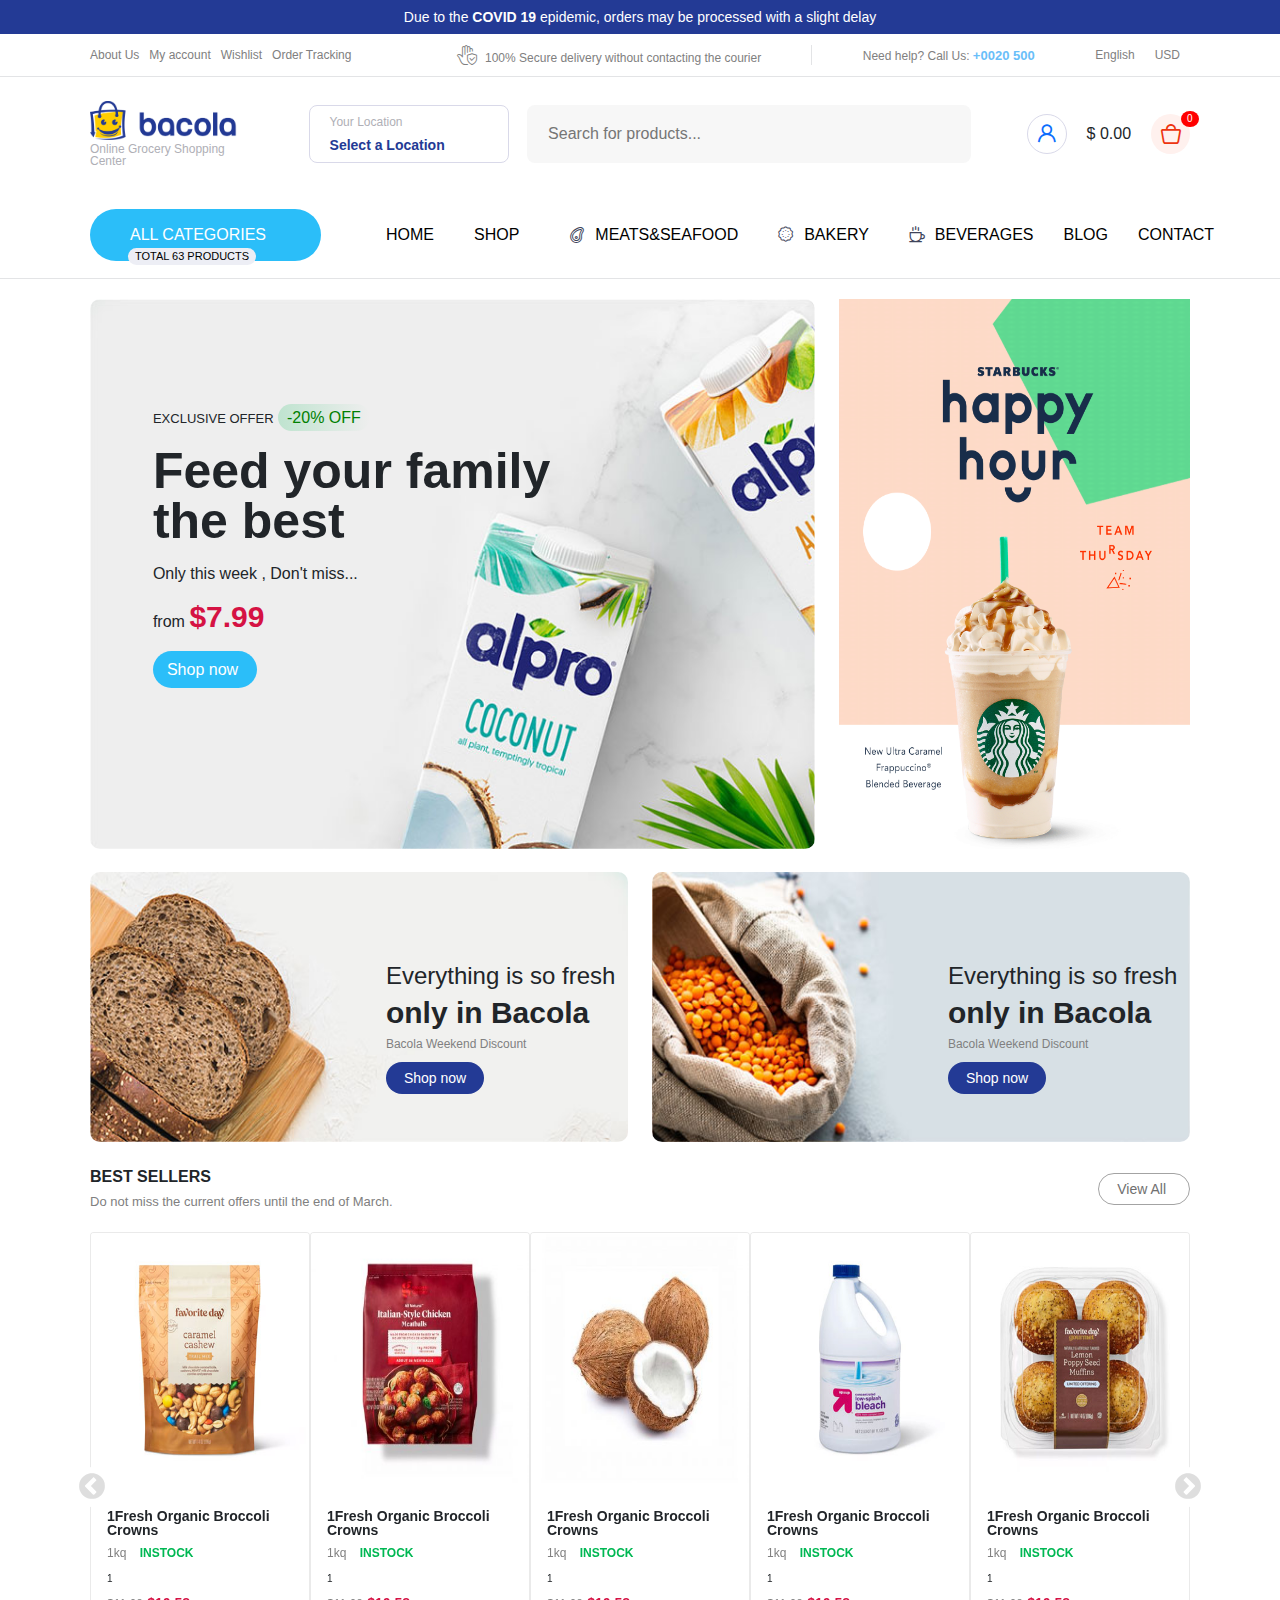
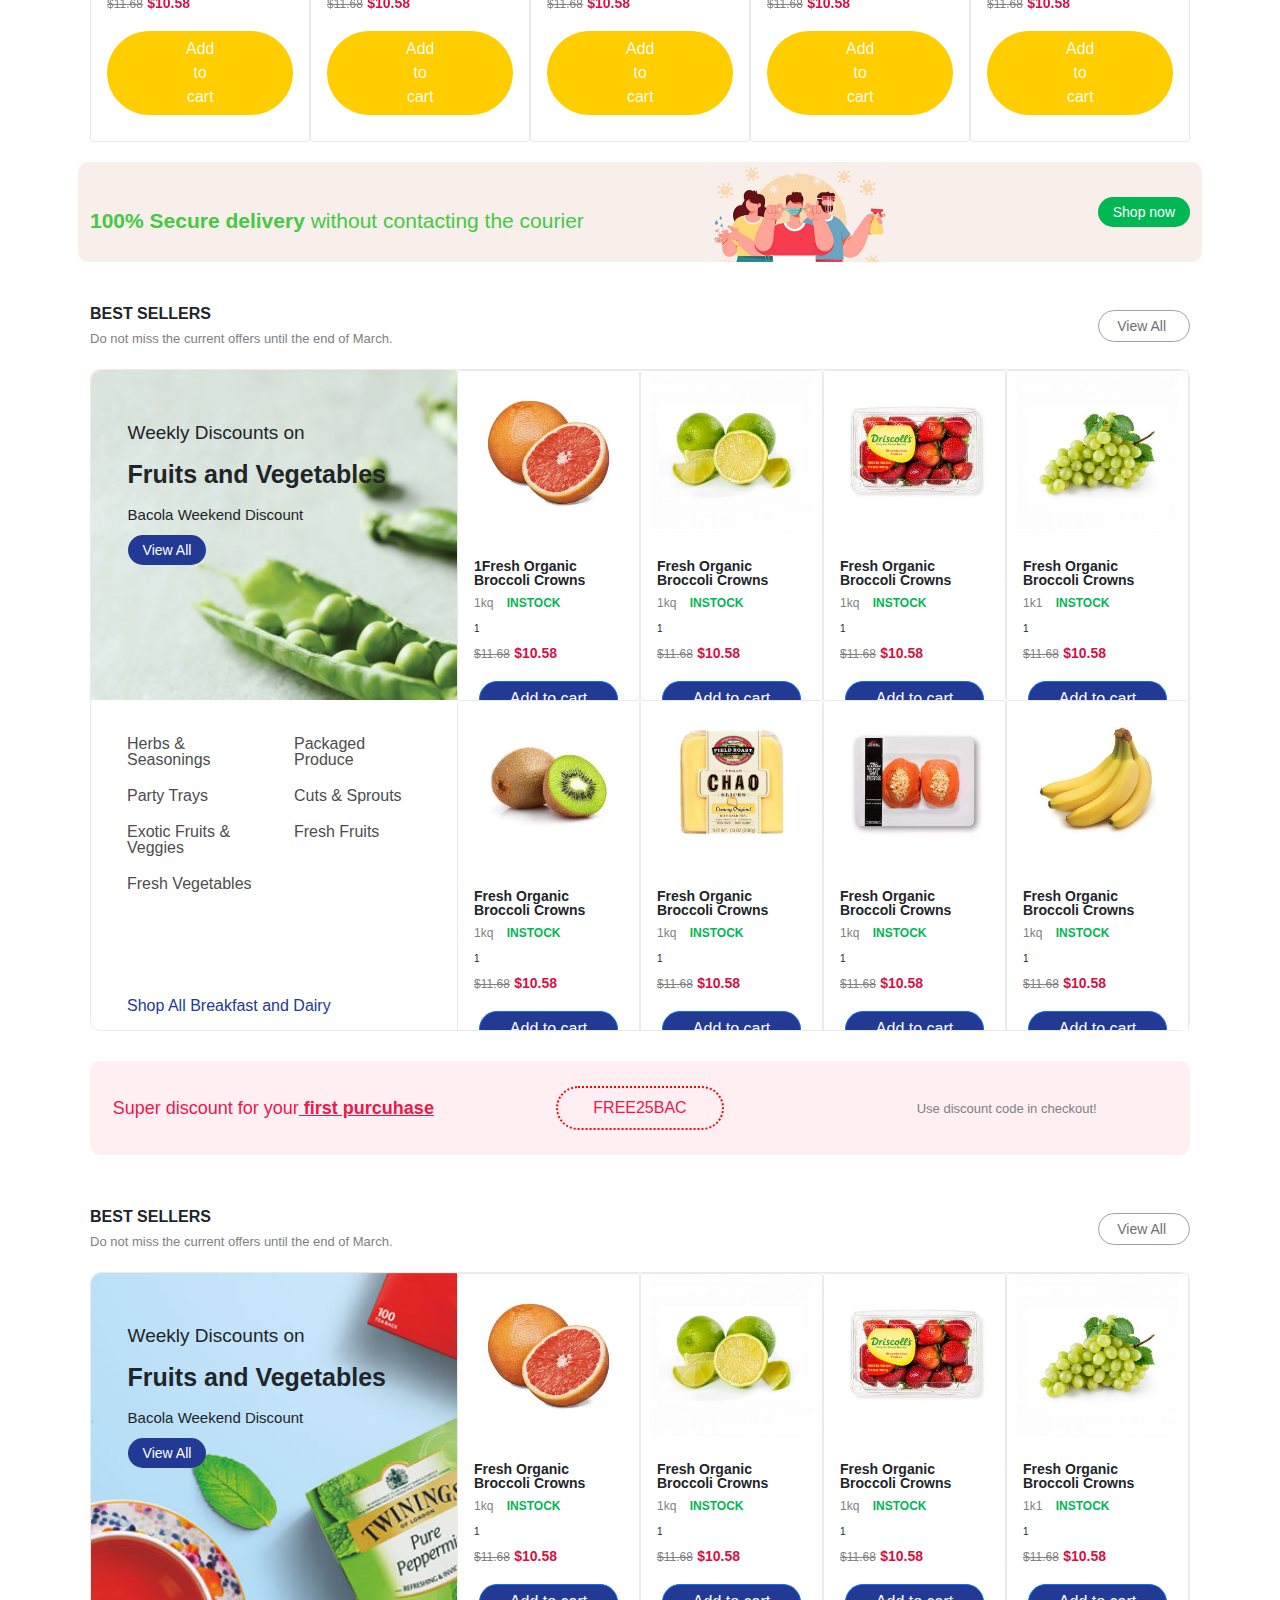
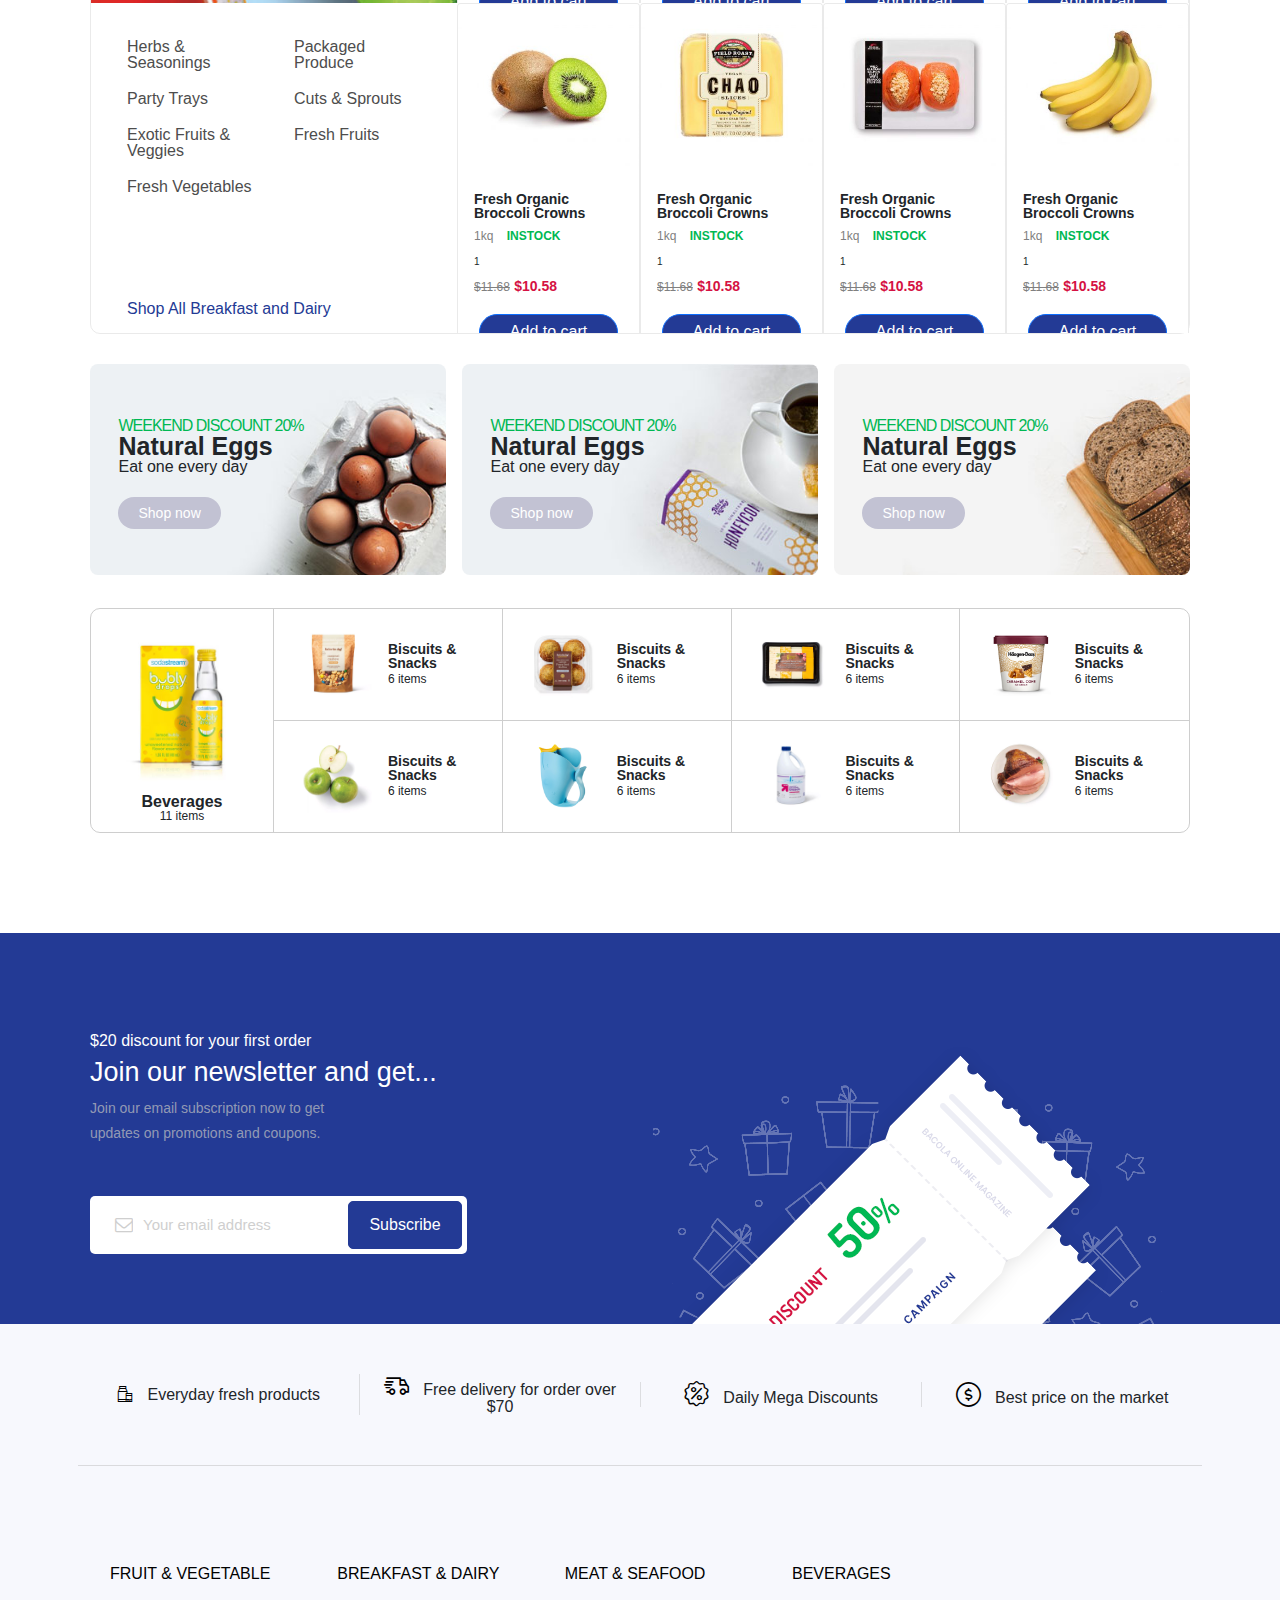
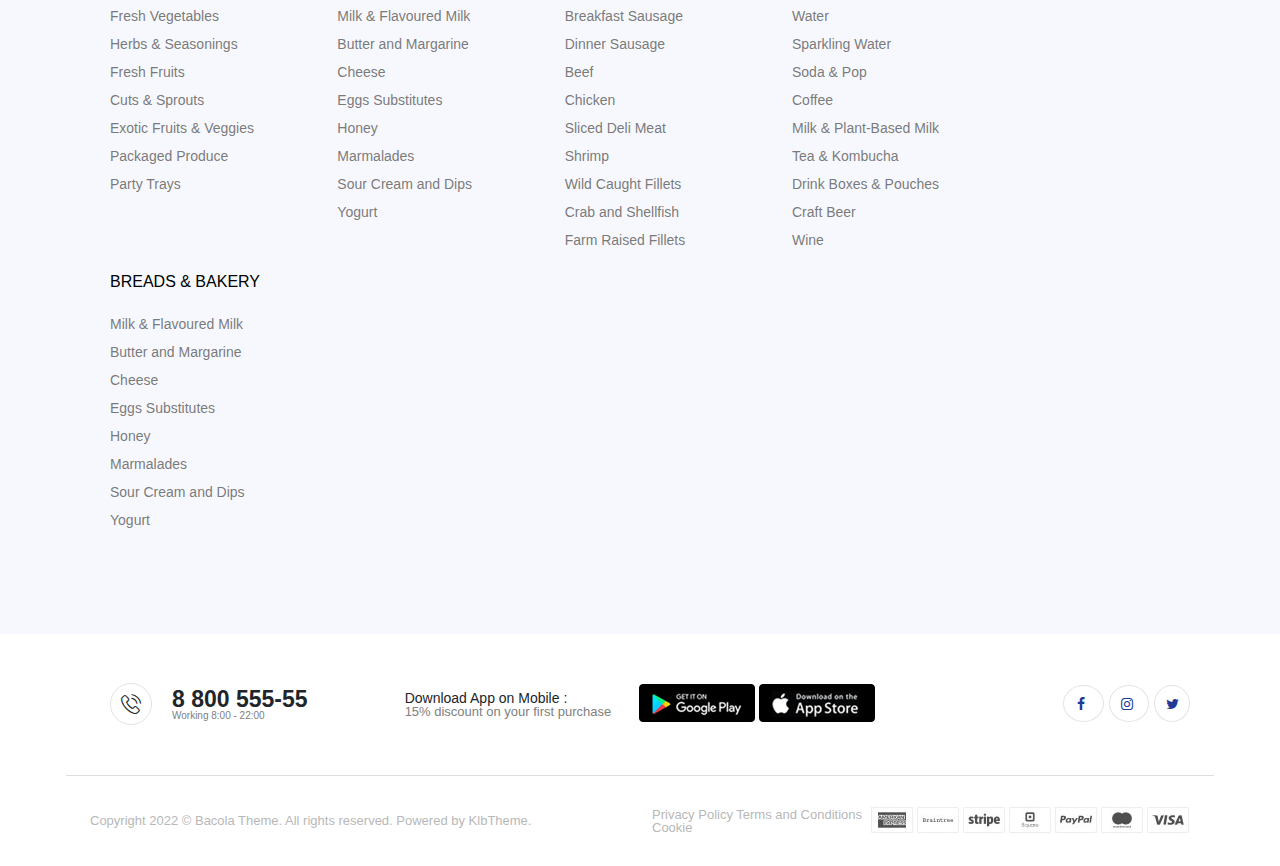
<file: index.html>
<!DOCTYPE html>
<html lang="en">

<head>
    <meta charset="UTF-8">
    <meta http-equiv="X-UA-Compatible" content="IE=edge">
    <meta name="viewport" content="width=device-width, initial-scale=1.0">
    <link rel="stylesheet" type="text/css" href="slick/slick.css" />
    <link rel="stylesheet" type="text/css" href="slick/slick-theme.css" />
    <link rel="stylesheet" href="./css/bootstrap.css">
    <link rel="stylesheet" href="./css/style.css">
    <link rel="stylesheet" href="https://cdnjs.cloudflare.com/ajax/libs/font-awesome/6.1.1/css/all.min.css"
        integrity="sha512-KfkfwYDsLkIlwQp6LFnl8zNdLGxu9YAA1QvwINks4PhcElQSvqcyVLLD9aMhXd13uQjoXtEKNosOWaZqXgel0g=="
        crossorigin="anonymous" referrerpolicy="no-referrer" />
    <title>Bacola</title>
</head>

<body>



    <header>





        <nav id="Phone">

            <div class="header-top">
                <div class="container">
                    <div class="col-lg-12 col-12 text-center">
                        <p>Due to the <b>COVID 19</b> epidemic, orders may be processed with a slight delay</p>
                    </div>
                </div>

            </div>


            <div class="header-bottom" id="header-sticky">
                <div class="container">
                    <div class=" all d-flex justify-content-between align-items-center">
                        <div class="col-2 left-div" id="sidebarbtn">
                            <i style="font-size: 20px;" class="fa-solid fa-bars"></i>
                        </div>
                        <div class="col-8 text-center center-div">
                            <img src="./image/bacola-logo-mobile.png" alt="">
                        </div>
                        <div class="col-2 right-div">
                            <i class="klbth-icon-shopping-bag shopicon"></i>
                            <span>0</span>
                        </div>
                    </div>
                </div>

            </div>



            <!-- Sidebarr -->


            <div class="phone-sidebar" id="phonesidebar">
                <div class="header-main">
                    <div class="container">

                        <div class="header-first d-flex justify-content-between align-items-center">
                            <div class="col-6 left">
                                <img src="./image/bacola-logo.png" alt="">
                            </div>
                            <div class="col-6 right text-end">
                                <i class="fa-solid fa-circle-xmark" id="closesidebar"></i>
                            </div>

                        </div>

                        <div class="header-second">
                            <div class="col-12">
                                <div id="btnmod1" class="box-modal d-flex justify-content-between align-items-center">

                                    <div class="left d-flex flex-column">
                                        <span class="spn1">Your Location</span>
                                        <span class="spn2">Select a Location</span>
                                    </div>

                                    <div class="right">
                                        <i class="fa-solid fa-angle-down"></i>
                                    </div>

                                </div>
                            </div>

                            <!-- Modal -->
                            <div id="myModal1" class="modal">

                                <!-- Modal content -->
                                <div class="modal-content">
                                    <span class="close">&times;</span>
                                    <h1>Choose your Delivery Location</h1>
                                    <p>Enter your address and we will specify the offer for your area.</p>
                                    <div class="box-input d-flex align-items-center">
                                        <svg data-testid="MagnifyGlass" viewBox="0 0 16 16" class="css-ekjjru">
                                            <path
                                                d="M14.23437,15.10449l-3.2539-3.25488a6.13908,6.13908,0,1,1,1.63574-1.85352c-.05859.10156-.11816.19922-.17969.29492l-.63086-.40625c.05567-.08593.10938-.17383.16016-.26269a5.406,5.406,0,1,0-1.19922,1.43945.37776.37776,0,0,1,.50781.02051l3.49121,3.49121Z"
                                                fill="currentColor"></path>
                                        </svg>
                                        <input type="text" placeholder="Search your area">

                                    </div>
                                    <div class="list">
                                        <ul>
                                            <li>Select a Location<button>Clear All</button></li>
                                            <li>Alabama <button>Min:130$</button></li>
                                            <li>Alaska <button>Min:130$</button></li>
                                            <li>Arizona <button>Min:130$</button></li>
                                            <li>California <button>Min:130$</button></li>
                                            <li>Colorado <button>Min:130$</button></li>
                                            <li>Florida <button>Min:130$</button></li>
                                            <li>Georgia <button>Min:130$</button></li>
                                            <li>Kansas <button>Min:130$</button></li>
                                            <li>Minnesota <button>Min:130$</button></li>
                                            <li>New York <button>Min:130$</button></li>
                                            <li>Washington <button>Min:130$</button></li>
                                        </ul>
                                    </div>
                                </div>

                            </div>
                        </div>

                        <div class="header-third">
                            <div class="box-left">
                                <div id="allcategory1" class="allcatg">

                                    <i class="fa-solid fa-bars"></i>
                                    <span class="text">ALL CATEGORIES</span>
                                    <i class="fa-solid fa-angle-down"></i>
                                </div>

                                <div class="dropdown-category">

                                    <div class="menu">


                                        <div class="left-menu d-flex justify-content-between align-items-center">

                                            <p class="main-p">
                                                <i class="klbth-icon-apple-juice icon"></i>
                                                Fruits & Vegetables
                                            </p>
                                            <i class="fa-solid fa-angle-right icon"></i>
                                        </div>


                                        <!-- <div class="right-menu" id="categories_all2">
                                                   <p>Cuts & Sprouts</p>
                                                   <p>Exotic Friuits & Veggies</p>
                                                   <p>Fresh Fruits</p>
                                                   <p>Fresh Vegetables</p>
                                                   <p>Herbs & Seasonings</p>
                                                   <p>Packaged Produce</p>
                                                   <p>Party Trays</p>
                                              </div> -->
                                    </div>





                                    <div class="menu">
                                        <p class="main-p">
                                            <i class="klbth-icon-meat icon"></i>
                                            Meats & Seafood
                                        </p>

                                    </div>

                                    <div class="menu">
                                        <p class="main-p">
                                            <i class="klbth-icon-boiled-egg icon"></i>
                                            Breakfast & Dairy
                                        </p>
                                    </div>


                                    <div class="menu">

                                        <div class="left-menu d-flex justify-content-between align-items-center">

                                            <p class="main-p">
                                                <i class="klbth-icon-cup icon"></i>
                                                Beverages
                                            </p>
                                            <i class="fa-solid fa-angle-right icon"></i>
                                        </div>


                                        <!-- <div class="right-menu" id="categories_all3">
                                            <p>Coffee</p>
                                            <p>Craft Beer</p>
                                            <p>Drink Boxes & Pouches</p>
                                            <p>Milk & Plant-Based Milk</p>
                                            <p>Soda & Pop</p>
                                            <p>Sparkling Water</p>
                                            <p>Tea & Kombutca</p>
                                            <p>Water</p>
                                            <p>Wine</p>
                                        </div> -->

                                    </div>


                                    <div class="menu">
                                        <p class="main-p">
                                            <i class="klbth-icon-biscuit icon"></i>
                                            Breads & Bakery

                                        </p>
                                    </div>


                                    <div class="menu">
                                        <p class="main-p">
                                            <i class="klbth-icon-snowflake icon"></i>
                                            Frozen Foods
                                        </p>
                                    </div>

                                    <div class="menu">
                                        <p class="main-p">
                                            <i class="klbth-icon-candy icon"></i>
                                            Biscuits & Snacks
                                        </p>
                                    </div>

                                    <div class="menu">
                                        <p class="main-p">
                                            <i class="klbth-icon-vegan icon"></i>
                                            Grocery & Staples
                                        </p>
                                    </div>


                                    <hr>

                                    <div class="menu">
                                        <p class="main-p">Value of the Day</p>
                                    </div>
                                    <div class="menu">
                                        <p class="main-p">Top 100 Offers</p>
                                    </div>
                                    <div class="menu">
                                        <p class="main-p">New Arrivals</p>
                                    </div>

                                </div>







                            </div>
                        </div>



                    </div>
                </div>

                <section id="Phone-section">


                    <div class="nav-list">
                        <ul>
                            <li style="color:rgb(187, 187, 187);">Site Navigation</li>
                            <li><a href="">Home</a><i class="fa-solid fa-angle-down icondown"></i></li>
                            <li><a href="">Shop</a><i class="fa-solid fa-angle-down icondown"></i></li>
                            <li><a href=""><i class="klbth-icon-meat"></i>Meats & Seafood</a></li>
                            <li><a href=""><i class="klbth-icon-biscuit"></i>Bakery</a></li>
                            <li><a href=""><i class="klbth-icon-cup"></i>Beverages</a></li>
                            <li><a href="">Blog</a></li>
                            <li><a href="">Contact</a></li>
                            <li style="color: rgb(199, 199, 199); font-size: 13px; font-weight: 200">Copyright 2022 ©
                                Bacola WordPress Theme. All rights reserved. Powered by KlbTheme.</li>
                            <li><a href="">English</a><i class="fa-solid fa-angle-down icondown"></i></li>
                            <li><a href="">USD</a><i class="fa-solid fa-angle-down icondown"></i></li>
                        </ul>
                    </div>
                </section>

            </div>








        </nav>


        <div class="header-1">
            <div class="col-lg-12 col-12 text-center">
                <p>Due to the <b>COVID 19</b> epidemic, orders may be processed with a slight delay</p>
            </div>
        </div>

        <div class="header-2">
            <div class="container">
                <div class="all d-flex justify-content-between align-items-center">
                    <div class="col-lg-4 left d-flex align-items-center">
                        <a href="">About Us </a>
                        <a href="">My account</a>
                        <a href="">Wishlist</a>
                        <a href="">Order Tracking</a>
                    </div>

                    <div class="col-lg-8 right d-flex justify-content-between align-items-center">
                        <div class="right-left">
                            <i class="klbth-icon-secure"></i>
                            <span>100% Secure delivery without contacting the courier</span>
                        </div>
                        <div class="right-center">
                            <span>Need help? Call Us: <a href="">+0020 500</a></span>
                        </div>
                        <div class="right-right d-flex">
                            <div class="left">
                                <span>English<i class="fa-solid fa-angle-down"></i></span>
                                <div class="dropdown-language">
                                    <ul>
                                        <li>English</li>
                                        <li>Spanish</li>
                                        <li>German</li>
                                    </ul>
                                </div>
                            </div>
                            <div class="right">
                                <span>USD<i class="fa-solid fa-angle-down"></i></span>
                                <div class="dropdown-price">
                                    <ul>
                                        <li>USD</li>
                                        <li>INR</li>
                                        <li>GBP</li>
                                    </ul>
                                </div>
                            </div>

                        </div>

                    </div>
                </div>
            </div>
        </div>

        <div class="header-3">
            <div class="container">
                <div class="row align-items-center justify-content-between py-4">
                    <div class="col-lg-2 left">
                        <img src="./image/bacola-logo.png" alt="">
                        <p>Online Grocery Shopping Center</p>
                    </div>

                    <div class="col-lg-2 center-left">

                        <div id="btnmod2" class="box-modal d-flex justify-content-between align-items-center">

                            <div class="left d-flex flex-column">
                                <span class="spn1">Your Location</span>
                                <span class="spn2">Select a Location</span>
                            </div>

                            <div class="right">
                                <i class="fa-solid fa-angle-down"></i>
                            </div>

                        </div>

                    </div>


                    <!-- Modal -->
                    <div id="myModal2" class="modal" style="z-index: 99999999999;">

                        <!-- Modal content -->
                        <div class="modal-content">
                            <span class="close">&times;</span>
                            <h1>Choose your Delivery Location</h1>
                            <p>Enter your address and we will specify the offer for your area.</p>
                            <div class="box-input d-flex align-items-center">
                                <svg data-testid="MagnifyGlass" viewBox="0 0 16 16" class="css-ekjjru">
                                    <path
                                        d="M14.23437,15.10449l-3.2539-3.25488a6.13908,6.13908,0,1,1,1.63574-1.85352c-.05859.10156-.11816.19922-.17969.29492l-.63086-.40625c.05567-.08593.10938-.17383.16016-.26269a5.406,5.406,0,1,0-1.19922,1.43945.37776.37776,0,0,1,.50781.02051l3.49121,3.49121Z"
                                        fill="currentColor"></path>
                                </svg>
                                <input type="text" placeholder="Search your area">

                            </div>
                            <div class="list">
                                <ul>
                                    <li>Select a Location<button>Clear All</button></li>
                                    <li>Alabama <button>Min:130$</button></li>
                                    <li>Alaska <button>Min:130$</button></li>
                                    <li>Arizona <button>Min:130$</button></li>
                                    <li>California <button>Min:130$</button></li>
                                    <li>Colorado <button>Min:130$</button></li>
                                    <li>Florida <button>Min:130$</button></li>
                                    <li>Georgia <button>Min:130$</button></li>
                                    <li>Kansas <button>Min:130$</button></li>
                                    <li>Minnesota <button>Min:130$</button></li>
                                    <li>New York <button>Min:130$</button></li>
                                    <li>Washington <button>Min:130$</button></li>
                                </ul>
                            </div>
                        </div>

                    </div>

                    <div class="col-lg-5 center-right">
                        <div class="box-input d-flex justify-content-around">
                            <input type="text" placeholder="Search for products...">
                            <i class="fas fa-search"></i>
                        </div>
                    </div>

                    <div class="col-lg-2 right text-end">
                        <div class="box-icon d-flex justify-content-between align-items-center">
                            <div class="box-1">
                                <a href="login.html"> <i class="klbth-icon-user"></i></a>
                               
                            </div>
                            <div class="box-2">
                                <span>
                                    <b><span id="totalid">$ 0.00</span></b>
                                </span>
                            </div>
                            <div class="box-3">
                                <a href="basket.html">  <i class="klbth-icon-shopping-bag"><span id="basketCount">0</span></i></a>
                              
                            </div>
                        </div>
                    </div>

                </div>
            </div>

        </div>

        <div class="header-4">
            <div class="container">
                <div class="row align-items-center">
                    <div class="col-lg-3">
                        <div class="box-left">
                            <div id="allcategory2" class="allcatg">
                                <p>
                                    <i class="fa-solid fa-bars"></i>
                                    <span class="text">ALL CATEGORIES</span>
                                </p>

                                <i class="fa-solid fa-angle-down"></i>
                                <span class="spn-bottom">TOTAL 63 PRODUCTS</span>
                            </div>

                            <div class="dropdown-category" style="z-index: 77777777;">

                                <div class="menu">


                                    <div class="left-menu d-flex justify-content-between align-items-center">

                                        <p class="main-p">
                                            <i class="klbth-icon-apple-juice icon"></i>
                                            Fruits & Vegetables
                                        </p>
                                        <i class="fa-solid fa-angle-right icon"></i>
                                    </div>


                                    <div class="right-menu" id="categories_all2">
                                        <p>Cuts & Sprouts</p>
                                        <p>Exotic Friuits & Veggies</p>
                                        <p>Fresh Fruits</p>
                                        <p>Fresh Vegetables</p>
                                        <p>Herbs & Seasonings</p>
                                        <p>Packaged Produce</p>
                                        <p>Party Trays</p>
                                    </div>
                                </div>





                                <div class="menu">
                                    <p class="main-p">
                                        <i class="klbth-icon-meat icon"></i>
                                        Meats & Seafood
                                    </p>

                                </div>

                                <div class="menu">
                                    <p class="main-p">
                                        <i class="klbth-icon-boiled-egg icon"></i>
                                        Breakfast & Dairy
                                    </p>
                                </div>


                                <div class="menu">

                                    <div class="left-menu d-flex justify-content-between align-items-center">

                                        <p class="main-p">
                                            <i class="klbth-icon-cup icon"></i>
                                            Beverages
                                        </p>
                                        <i class="fa-solid fa-angle-right icon"></i>
                                    </div>


                                    <div class="right-menu" id="categories_all3">
                                        <p>Coffee</p>
                                        <p>Craft Beer</p>
                                        <p>Drink Boxes & Pouches</p>
                                        <p>Milk & Plant-Based Milk</p>
                                        <p>Soda & Pop</p>
                                        <p>Sparkling Water</p>
                                        <p>Tea & Kombutca</p>
                                        <p>Water</p>
                                        <p>Wine</p>
                                    </div>

                                </div>


                                <div class="menu">
                                    <p class="main-p">
                                        <i class="klbth-icon-biscuit icon"></i>
                                        Breads & Bakery

                                    </p>
                                </div>


                                <div class="menu">
                                    <p class="main-p">
                                        <i class="klbth-icon-snowflake icon"></i>
                                        Frozen Foods
                                    </p>
                                </div>

                                <div class="menu">
                                    <p class="main-p">
                                        <i class="klbth-icon-candy icon"></i>
                                        Biscuits & Snacks
                                    </p>
                                </div>

                                <div class="menu">
                                    <p class="main-p">
                                        <i class="klbth-icon-vegan icon"></i>
                                        Grocery & Staples
                                    </p>
                                </div>


                                <hr>

                                <div class="menu">
                                    <p class="main-p">Value of the Day</p>
                                </div>
                                <div class="menu">
                                    <p class="main-p">Top 100 Offers</p>
                                </div>
                                <div class="menu">
                                    <p class="main-p">New Arrivals</p>
                                </div>

                            </div>







                        </div>

                    </div>
                    <div class="col-lg-9  text-end ">
                        <div class="box-right d-flex align-items-center justify-content-between">
                            <ul class="main-ul d-flex justify-content-between align-items-center w-100 ">
                                <li class="list-menu dropdown-home" style="z-index: 333;">
                                    <a href="index.html" class="top-a">HOME<i class="fa-solid fa-angle-down"></i></a>
                                    <ul>
                                        <li>Home 1</li>
                                        <li>Home 2</li>
                                        <li>Home 3</li>
                                        <li>Home 4</li>
                                        <li>Home 5</li>
                                    </ul>
                                </li>
                                <li class="list-menu dropdown-shop" style="z-index: 99999999;">
                                    <a href="" class="top-a">SHOP<i class="fa-solid fa-angle-down"></i></a>

                                    <ul class=" main-ul d-flex justify-content-between align-items-center">
                                        <li class="list-main">
                                            <a href="">Shop lists</a>
                                            <ul>
                                                <li>Shop default</li>
                                                <li>Shop Right sidebar</li>
                                                <li>Shop Wide</li>
                                                <li>List Left Sidebar</li>
                                                <li>Load More Button</li>
                                                <li>Infinite Scrolling</li>
                                            </ul>
                                        </li>
                                        <li class="list-main">
                                            <a href="">Shop lists</a>
                                            <ul>
                                                <li>Shop default</li>
                                                <li>Shop Right sidebar</li>
                                                <li>Shop Wide</li>
                                                <li>List Left Sidebar</li>
                                                <li>Load More Button</li>
                                                <li>Infinite Scrolling</li>
                                            </ul>
                                        </li>
                                        <li class="list-main">
                                            <a href="">Shop lists</a>
                                            <ul>
                                                <li>Shop default</li>
                                                <li>Shop Right sidebar</li>
                                                <li>Shop Wide</li>
                                                <li>List Left Sidebar</li>
                                                <li>Load More Button</li>
                                                <li>Infinite Scrolling</li>
                                            </ul>
                                        </li>
                                        <li class="list-main">
                                            <a href="">Shop lists</a>
                                            <ul>
                                                <li>Shop default</li>
                                                <li>Shop Right sidebar</li>
                                                <li>Shop Wide</li>
                                                <li>List Left Sidebar</li>
                                                <li>Load More Button</li>
                                                <li>Infinite Scrolling</li>
                                            </ul>
                                        </li>
                                        <li class="list-main">
                                            <a href="">Shop lists</a>
                                            <ul>
                                                <li>Shop default</li>
                                                <li>Shop Right sidebar</li>
                                                <li>Shop Wide</li>
                                                <li>List Left Sidebar</li>
                                                <li>Load More Button</li>
                                                <li>Infinite Scrolling</li>
                                            </ul>
                                        </li>

                                    </ul>
                                </li>
                                <li class="list-menu"><a href="" class="top-a"><i
                                            class="klbth-icon-meat icon"></i>MEATS&SEAFOOD</a></li>
                                <li class="list-menu"><a href="" class="top-a"><i
                                            class="klbth-icon-biscuit icon"></i>BAKERY</a></li>
                                <li class="list-menu"><a href="" class="top-a"><i
                                            class="klbth-icon-cup icon"></i>BEVERAGES</a></li>
                                <li class="list-menu"><a href="" class="top-a">BLOG</a></li>
                                <li class="list-menu"><a href="contact.html" class="top-a">CONTACT</a></li>
                            </ul>









                        </div>
                    </div>
                </div>
            </div>
        </div>


    </header>

    <section id="Section1">
        <div class="container">
            <div class="row g-4">
                <div class="col-lg-8 col-12 left">
                    <div class="left-image">
                        <img class="img1" src="./image/slider-image-8.jpg" alt="">
                    </div>



                    <div class="left-text">
                        <div class="top">
                            <span class="span-offer">EXCLUSIVE OFFER</span>
                            <span class="spercent">-20% OFF</span>
                        </div>
                        <div class="center1">
                            <h1>Feed your family the best</h1>
                        </div>
                        <div class="center2">
                            <p>Only this week , Don't miss...</p>
                        </div>
                        <div class="center3">
                            <span>from</span>
                            <span style="font-size: 30px; font-weight: bold; color: #D51243;">$7.99</span>
                        </div>
                        <div class="bottom">
                            <a href="">Shop now<i class="fa-solid fa-arrow-right-long"></i></a>
                        </div>


                    </div>

                </div>
                <div class="col-lg-4 col-12 right">
                    <img class="img2" src="./image/sidebar-banner.gif" alt="">

                </div>
            </div>
        </div>
    </section>

    <section id="Section2">
        <div class="container">
            <div class="row g-4">
                <div class="col-lg-6 col-12">
                    <div class="left">
                        <img src="./image/home-banner-15.jpg" alt="">

                        <div class="text">
                            <p>Everything is so fresh</p>
                            <p>only in Bacola</p>
                            <p>Bacola Weekend Discount</p>
                            <a href="">Shop now</a>


                        </div>


                    </div>

                </div>
                <div class="col-lg-6 col-12">
                    <div class="right">
                        <img src="./image/home-banner-16.jpg" alt="">

                        <div class="text">
                            <p>Everything is so fresh</p>
                            <p>only in Bacola</p>
                            <p>Bacola Weekend Discount</p>
                            <a href="">Shop now</a>


                        </div>


                    </div>

                </div>
            </div>
        </div>

    </section>

    <section id="Section3">
        <div class="container">
            <div class="row justify-content-between align-items-center py-4">
                <div class="col-7 left">
                    <h5 style="margin-bottom: 0;">BEST SELLERS</h5>
                    <p>Do not miss the current offers until the end of March.</p>

                </div>
                <div class="col-5 right text-end">
                    <a href="">View All<i class="fa-solid fa-arrow-right-long"></i></a>

                </div>
            </div>
        </div>
    </section>

    <section id="Section4">
        <div class="container">
            <div class="row">
                <div class="slider">

                    <div class="col-lg-2 col-6 cardheight">
                        <div data-id="27" class="card mycard">
                            <img src="./image/biscuitssnacks-1.jpg" class="card-img-top" alt="...">
                            <div class="card-body">
                                <ul>
                                    <li>
                                        <h5 class="card-title">1Fresh Organic Broccoli Crowns</h5>
                                    </li>
                                    <li>
                                        <p class="card-text"><span>1kq</span> INSTOCK</p>
                                    </li>
                                    <li>
                                        <i class="fa-solid fa-star"></i>
                                        <i class="fa-solid fa-star"></i>
                                        <i class="fa-solid fa-star"></i>
                                        <i class="fa-solid fa-star"></i>
                                        <i class="fa-solid fa-star"></i>
                                        <span style="font-size: 10px;">1</span>
                                    </li>
                                    <li>
                                        <span><strike>$11.68</strike></span>
                                        <span>$10.58</span>
                                    </li>
                                    <li class="btn-add">
                                        <a href="#" class="btn btn-primary addToCartBtn" >Add to cart</a> 
                                    </li>
                                </ul>
    
                            </div>
                        </div>
                    </div>

                   



                    <div class="col-lg-2 col-6 cardheight">
                        <div data-id="28" class="card mycard">
                            <img src="./image//product-image-62-346x310.jpg" class="card-img-top" alt="...">
                            <div class="card-body">
                                <ul>
                                    <li>
                                        <h5 class="card-title">1Fresh Organic Broccoli Crowns</h5>
                                    </li>
                                    <li>
                                        <p class="card-text"><span>1kq</span> INSTOCK</p>
                                    </li>
                                    <li>
                                        <i class="fa-solid fa-star"></i>
                                        <i class="fa-solid fa-star"></i>
                                        <i class="fa-solid fa-star"></i>
                                        <i class="fa-solid fa-star"></i>
                                        <i class="fa-solid fa-star"></i>
                                        <span style="font-size: 10px;">1</span>
                                    </li>
                                    <li>
                                        <span><strike>$11.68</strike></span>
                                        <span>$10.58</span>
                                    </li>
                                    <li class="btn-add">
                                        <a href="#" class="btn btn-primary addToCartBtn" >Add to cart</a> 
                                    </li>
                                </ul>
    
                            </div>
                        </div>
                    </div>

                    <div class="col-lg-2 col-6 cardheight">
                        <div data-id="29" class="card mycard">
                            <img src="./image/product-image-56-346x310 (1).jpg" class="card-img-top" alt="...">
                            <div class="card-body">
                                <ul>
                                    <li>
                                        <h5 class="card-title">1Fresh Organic Broccoli Crowns</h5>
                                    </li>
                                    <li>
                                        <p class="card-text"><span>1kq</span> INSTOCK</p>
                                    </li>
                                    <li>
                                        <i class="fa-solid fa-star"></i>
                                        <i class="fa-solid fa-star"></i>
                                        <i class="fa-solid fa-star"></i>
                                        <i class="fa-solid fa-star"></i>
                                        <i class="fa-solid fa-star"></i>
                                        <span style="font-size: 10px;">1</span>
                                    </li>
                                    <li>
                                        <span><strike>$11.68</strike></span>
                                        <span>$10.58</span>
                                    </li>
                                    <li class="btn-add">
                                        <a href="#" class="btn btn-primary addToCartBtn" >Add to cart</a> 
                                    </li>
                                </ul>
    
                            </div>
                        </div>
                    </div>

                    <div class="col-lg-2 col-6 cardheight">
                        <div data-id="30" class="card mycard">
                            <img src="./image/household-1.jpg" class="card-img-top" alt="...">
                            <div class="card-body">
                                <ul>
                                    <li>
                                        <h5 class="card-title">1Fresh Organic Broccoli Crowns</h5>
                                    </li>
                                    <li>
                                        <p class="card-text"><span>1kq</span> INSTOCK</p>
                                    </li>
                                    <li>
                                        <i class="fa-solid fa-star"></i>
                                        <i class="fa-solid fa-star"></i>
                                        <i class="fa-solid fa-star"></i>
                                        <i class="fa-solid fa-star"></i>
                                        <i class="fa-solid fa-star"></i>
                                        <span style="font-size: 10px;">1</span>
                                    </li>
                                    <li>
                                        <span><strike>$11.68</strike></span>
                                        <span>$10.58</span>
                                    </li>
                                    <li class="btn-add">
                                        <a href="#" class="btn btn-primary addToCartBtn" >Add to cart</a> 
                                    </li>
                                </ul>
    
                            </div>
                        </div>
                    </div>

                    <div class="col-lg-2 col-6 cardheight">
                        <div data-id="31" class="card mycard">
                            <img src="./image/breadbakery-1.jpg" class="card-img-top" alt="...">
                            <div class="card-body">
                                <ul>
                                    <li>
                                        <h5 class="card-title">1Fresh Organic Broccoli Crowns</h5>
                                    </li>
                                    <li>
                                        <p class="card-text"><span>1kq</span> INSTOCK</p>
                                    </li>
                                    <li>
                                        <i class="fa-solid fa-star"></i>
                                        <i class="fa-solid fa-star"></i>
                                        <i class="fa-solid fa-star"></i>
                                        <i class="fa-solid fa-star"></i>
                                        <i class="fa-solid fa-star"></i>
                                        <span style="font-size: 10px;">1</span>
                                    </li>
                                    <li>
                                        <span><strike>$11.68</strike></span>
                                        <span>$10.58</span>
                                    </li>
                                    <li class="btn-add">
                                        <a href="#" class="btn btn-primary addToCartBtn" >Add to cart</a> 
                                    </li>
                                </ul>
    
                            </div>
                        </div>
                    </div>

                    <div class="col-lg-2 col-6 cardheight">
                        <div data-id="32" class="card mycard">
                            <img src="./image/category-image2.png" class="card-img-top" alt="...">
                            <div class="card-body">
                                <ul>
                                    <li>
                                        <h5 class="card-title">1Fresh Organic Broccoli Crowns</h5>
                                    </li>
                                    <li>
                                        <p class="card-text"><span>1kq</span> INSTOCK</p>
                                    </li>
                                    <li>
                                        <i class="fa-solid fa-star"></i>
                                        <i class="fa-solid fa-star"></i>
                                        <i class="fa-solid fa-star"></i>
                                        <i class="fa-solid fa-star"></i>
                                        <i class="fa-solid fa-star"></i>
                                        <span style="font-size: 10px;">1</span>
                                    </li>
                                    <li>
                                        <span><strike>$11.68</strike></span>
                                        <span>$10.58</span>
                                    </li>
                                    <li class="btn-add">
                                        <a href="#" class="btn btn-primary addToCartBtn" >Add to cart</a> 
                                    </li>
                                </ul>
    
                            </div>
                        </div>
                    </div>

                    <div class="col-lg-2 col-6 cardheight">
                        <div data-id="33" class="card mycard">
                            <img src="./image/category-image4.png" class="card-img-top" alt="...">
                            <div class="card-body">
                                <ul>
                                    <li>
                                        <h5 class="card-title">1Fresh Organic Broccoli Crowns</h5>
                                    </li>
                                    <li>
                                        <p class="card-text"><span>1kq</span> INSTOCK</p>
                                    </li>
                                    <li>
                                        <i class="fa-solid fa-star"></i>
                                        <i class="fa-solid fa-star"></i>
                                        <i class="fa-solid fa-star"></i>
                                        <i class="fa-solid fa-star"></i>
                                        <i class="fa-solid fa-star"></i>
                                        <span style="font-size: 10px;">1</span>
                                    </li>
                                    <li>
                                        <span><strike>$11.68</strike></span>
                                        <span>$10.58</span>
                                    </li>
                                    <li class="btn-add">
                                        <a href="#" class="btn btn-primary addToCartBtn" >Add to cart</a> 
                                    </li>
                                </ul>
    
                            </div>
                        </div>
                    </div>

                    <div class="col-lg-2 col-6 cardheight">
                        <div data-id="34" class="card mycard">
                            <img src="./image/meat-1.jpg" class="card-img-top" alt="...">
                            <div class="card-body">
                                <ul>
                                    <li>
                                        <h5 class="card-title">1Fresh Organic Broccoli Crowns</h5>
                                    </li>
                                    <li>
                                        <p class="card-text"><span>1kq</span> INSTOCK</p>
                                    </li>
                                    <li>
                                        <i class="fa-solid fa-star"></i>
                                        <i class="fa-solid fa-star"></i>
                                        <i class="fa-solid fa-star"></i>
                                        <i class="fa-solid fa-star"></i>
                                        <i class="fa-solid fa-star"></i>
                                        <span style="font-size: 10px;">1</span>
                                    </li>
                                    <li>
                                        <span><strike>$11.68</strike></span>
                                        <span>$10.58</span>
                                    </li>
                                    <li class="btn-add">
                                        <a href="#" class="btn btn-primary addToCartBtn" >Add to cart</a> 
                                    </li>
                                </ul>
    
                            </div>
                        </div>
                    </div>

                    <div class="col-lg-2 col-6 cardheight">
                        <div data-id="35" class="card mycard">
                            <img src="./image/dairy-1.jpg" class="card-img-top" alt="...">
                            <div class="card-body">
                                <ul>
                                    <li>
                                        <h5 class="card-title">1Fresh Organic Broccoli Crowns</h5>
                                    </li>
                                    <li>
                                        <p class="card-text"><span>1kq</span> INSTOCK</p>
                                    </li>
                                    <li>
                                        <i class="fa-solid fa-star"></i>
                                        <i class="fa-solid fa-star"></i>
                                        <i class="fa-solid fa-star"></i>
                                        <i class="fa-solid fa-star"></i>
                                        <i class="fa-solid fa-star"></i>
                                        <span style="font-size: 10px;">1</span>
                                    </li>
                                    <li>
                                        <span><strike>$11.68</strike></span>
                                        <span>$10.58</span>
                                    </li>
                                    <li class="btn-add">
                                        <a href="#" class="btn btn-primary addToCartBtn" >Add to cart</a> 
                                    </li>
                                </ul>
    
                            </div>
                        </div>
                    </div>

                    <div class="col-lg-2 col-6 cardheight">
                        <div data-id="36" class="card mycard">
                            <img src="./image/product-image-46-346x310 (1).jpg" class="card-img-top" alt="...">
                            <div class="card-body">
                                <ul>
                                    <li>
                                        <h5 class="card-title">1Fresh Organic Broccoli Crowns</h5>
                                    </li>
                                    <li>
                                        <p class="card-text"><span>1kq</span> INSTOCK</p>
                                    </li>
                                    <li>
                                        <i class="fa-solid fa-star"></i>
                                        <i class="fa-solid fa-star"></i>
                                        <i class="fa-solid fa-star"></i>
                                        <i class="fa-solid fa-star"></i>
                                        <i class="fa-solid fa-star"></i>
                                        <span style="font-size: 10px;">1</span>
                                    </li>
                                    <li>
                                        <span><strike>$11.68</strike></span>
                                        <span>$10.58</span>
                                    </li>
                                    <li class="btn-add">
                                        <a href="#" class="btn btn-primary addToCartBtn" >Add to cart</a> 
                                    </li>
                                </ul>
    
                            </div>
                        </div>
                    </div>








                </div>
            </div>


        </div>

    </section>

    <section id="Section5">

        <div class="container">
            <div class="row text">

                <div class="middle">
                    <div class="col-lg-6 col-12 left pt-3">
                        <h3 style="font-size:21px; color: rgb(68, 201, 68);"><strong style="font-weight: bold;">100%
                                Secure delivery</strong> without
                            contacting the courier</h3>
                    </div>

                    <div class="col-lg-6 col-12 right">
                        <a href="">Shop now</a>
                    </div>
                </div>

                <div class="col-lg-3 col-12 secure">
                    <img src="./image/banner-box2.jpg" alt="">
                </div>


            </div>
        </div>


    </section>

    <section id="Section6">
        <div class="container">
            <div class="row justify-content-between align-items-center py-4">
                <div class="col-7 left">
                    <h5 style="margin-bottom: 0;">BEST SELLERS</h5>
                    <p>Do not miss the current offers until the end of March.</p>

                </div>
                <div class="col-5 right text-end">
                    <a href="">View All<i class="fa-solid fa-arrow-right-long"></i></a>

                </div>
            </div>
        </div>
    </section>

    <section id="Section7">
        <div class="container">
            <div class="d-flex all flex-wrap">
                <div class="col-lg-4 col-12 left-box">

                    <div class="text">
                        <p>Weekly Discounts on</p>
                        <p>Fruits and Vegetables</p>
                        <p>Bacola Weekend Discount</p>
                        <a href="">View All</a>
                    </div>

                </div>

                <div class="col-lg-2 col-6 cardheight">
                    <div data-id="11" class="card mycard">
                        <img src="./image/product-image-19-346x310.jpg" class="card-img-top" alt="...">
                        <div class="card-body">
                            <ul>
                                <li>
                                    <h5 class="card-title">1Fresh Organic Broccoli Crowns</h5>
                                </li>
                                <li>
                                    <p class="card-text"><span>1kq</span> INSTOCK</p>
                                </li>
                                <li>
                                    <i class="fa-solid fa-star"></i>
                                    <i class="fa-solid fa-star"></i>
                                    <i class="fa-solid fa-star"></i>
                                    <i class="fa-solid fa-star"></i>
                                    <i class="fa-solid fa-star"></i>
                                    <span style="font-size: 10px;">1</span>
                                </li>
                                <li>
                                    <span><strike>$11.68</strike></span>
                                    <span>$10.58</span>
                                </li>
                                <li class="btn-add">
                                    <a href="#" class="btn btn-primary addToCartBtn" >Add to cart</a> 
                                </li>
                            </ul>

                        </div>
                    </div>
                </div>

                <div class="col-lg-2 col-6 cardheight">
                    <div data-id="12" class="card mycard">
                        <img src="./image/product-image-11-346x310.jpg" class="card-img-top" alt="...">
                        <div class="card-body">
                            <ul>
                                <li>
                                    <h5 class="card-title">Fresh Organic Broccoli Crowns</h5>
                                </li>
                                <li>
                                    <p class="card-text"><span>1kq</span> INSTOCK</p>
                                </li>
                                <li>
                                    <i class="fa-solid fa-star"></i>
                                    <i class="fa-solid fa-star"></i>
                                    <i class="fa-solid fa-star"></i>
                                    <i class="fa-solid fa-star"></i>
                                    <i class="fa-solid fa-star"></i>
                                    <span style="font-size: 10px;">1</span>
                                </li>
                                <li>
                                    <span><strike>$11.68</strike></span>
                                    <span>$10.58</span>
                                </li>
                                <li class="btn-add">
                                    <a href="#" class="btn btn-primary addToCartBtn">Add to cart</a>
                                </li>
                            </ul>

                        </div>
                    </div>
                </div>

                <div class="col-lg-2 col-6  cardheight">
                    <div data-id="13" class="card mycard">
                        <img src="./image/product-image-12-346x310.jpg" class="card-img-top" alt="...">
                        <div class="card-body">
                            <ul>
                                <li>
                                    <h5 class="card-title">Fresh Organic Broccoli Crowns</h5>
                                </li>
                                <li>
                                    <p class="card-text"><span>1kq</span> INSTOCK</p>
                                </li>
                                <li>
                                    <i class="fa-solid fa-star"></i>
                                    <i class="fa-solid fa-star"></i>
                                    <i class="fa-solid fa-star"></i>
                                    <i class="fa-solid fa-star"></i>
                                    <i class="fa-solid fa-star"></i>
                                    <span style="font-size: 10px;">1</span>
                                </li>
                                <li>
                                    <span><strike>$11.68</strike></span>
                                    <span>$10.58</span>
                                </li>
                                <li class="btn-add">
                                    <a href="#" class="btn btn-primary addToCartBtn">Add to cart</a>
                                </li>
                            </ul>

                        </div>
                    </div>
                </div>

                <div class="col-lg-2 col-6  cardheight">
                    <div data-id="14" class="card mycard">
                        <img src="./image/product-image-39-346x310.jpg" class="card-img-top" alt="...">
                        <div class="card-body">
                            <ul>
                                <li>
                                    <h5 class="card-title">Fresh Organic Broccoli Crowns</h5>
                                </li>
                                <li>
                                    <p class="card-text"><span>1k1</span> INSTOCK</p>
                                </li>
                                <li>
                                    <i class="fa-solid fa-star"></i>
                                    <i class="fa-solid fa-star"></i>
                                    <i class="fa-solid fa-star"></i>
                                    <i class="fa-solid fa-star"></i>
                                    <i class="fa-solid fa-star"></i>
                                    <span style="font-size: 10px;">1</span>
                                </li>
                                <li>
                                    <span><strike>$11.68</strike></span>
                                    <span>$10.58</span>
                                </li>
                                <li class="btn-add">
                                    <a href="#" class="btn btn-primary addToCartBtn">Add to cart</a>
                                </li>
                            </ul>

                        </div>
                    </div>
                </div>

                <div class="secondlg4 col-lg-4 col-12 d-flex flex-column justify-content-between p-3">

                    <div class="top d-flex">

                        <div class="left col-lg-6">
                            <a href="">Herbs & Seasonings</a>
                            <a href="">Party Trays</a>
                            <a href="">Exotic Fruits & Veggies</a>
                            <a href="">Fresh Vegetables</a>
                        </div>

                        <div class="right col-lg-6">

                            <a href="">Packaged Produce</a>
                            <a href="">Cuts & Sprouts</a>
                            <a href="">Fresh Fruits</a>

                        </div>

                    </div>

                    <div class="bottom">
                        <a href="">Shop All Breakfast and Dairy</a>
                        <i class="fa-solid fa-arrow-right-long"></i>
                    </div>

                </div>

                <div class="col-lg-2 col-6 cardheight">
                    <div data-id="15" class="card mycard">
                        <img src="./image/product-image-44-346x310.jpg" class="card-img-top" alt="...">
                        <div class="card-body">
                            <ul>
                                <li>
                                    <h5 class="card-title">Fresh Organic Broccoli Crowns</h5>
                                </li>
                                <li>
                                    <p class="card-text"><span>1kq</span> INSTOCK</p>
                                </li>
                                <li>
                                    <i class="fa-solid fa-star"></i>
                                    <i class="fa-solid fa-star"></i>
                                    <i class="fa-solid fa-star"></i>
                                    <i class="fa-solid fa-star"></i>
                                    <i class="fa-solid fa-star"></i>
                                    <span style="font-size: 10px;">1</span>
                                </li>
                                <li>
                                    <span><strike>$11.68</strike></span>
                                    <span>$10.58</span>
                                </li>
                                <li class="btn-add">
                                    <a href="#" class="btn btn-primary addToCartBtn">Add to cart</a>
                                </li>
                            </ul>

                        </div>
                    </div>
                </div>

                <div class="col-lg-2 col-6 cardheight">
                    <div data-id="16" class="card mycard">
                        <img src="./image//product-image-46-346x310 (1).jpg" class="card-img-top" alt="...">
                        <div class="card-body">
                            <ul>
                                <li>
                                    <h5 class="card-title">Fresh Organic Broccoli Crowns</h5>
                                </li>
                                <li>
                                    <p class="card-text"><span>1kq</span> INSTOCK</p>
                                </li>
                                <li>
                                    <i class="fa-solid fa-star"></i>
                                    <i class="fa-solid fa-star"></i>
                                    <i class="fa-solid fa-star"></i>
                                    <i class="fa-solid fa-star"></i>
                                    <i class="fa-solid fa-star"></i>
                                    <span style="font-size: 10px;">1</span>
                                </li>
                                <li>
                                    <span><strike>$11.68</strike></span>
                                    <span>$10.58</span>
                                </li>
                                <li class="btn-add">
                                    <a href="#" class="btn btn-primary addToCartBtn">Add to cart</a>
                                </li>
                            </ul>

                        </div>
                    </div>
                </div>

                <div class="col-lg-2 col-6 cardheight">
                    <div data-id="17" class="card mycard">
                        <img src="./image/product-image-48-346x310.jpg" class="card-img-top" alt="...">
                        <div class="card-body">
                            <ul>
                                <li>
                                    <h5 class="card-title">Fresh Organic Broccoli Crowns</h5>
                                </li>
                                <li>
                                    <p class="card-text"><span>1kq</span> INSTOCK</p>
                                </li>
                                <li>
                                    <i class="fa-solid fa-star"></i>
                                    <i class="fa-solid fa-star"></i>
                                    <i class="fa-solid fa-star"></i>
                                    <i class="fa-solid fa-star"></i>
                                    <i class="fa-solid fa-star"></i>
                                    <span style="font-size: 10px;">1</span>
                                </li>
                                <li>
                                    <span><strike>$11.68</strike></span>
                                    <span>$10.58</span>
                                </li>
                                <li class="btn-add">
                                    <a href="#" class="btn btn-primary addToCartBtn">Add to cart</a>
                                </li>
                            </ul>

                        </div>
                    </div>
                </div>

                <div class="col-lg-2 col-6 cardheight">
                    <div data-id="18" class="card mycard">
                        <img src="./image/product-image-52-346x310.jpg" class="card-img-top" alt="...">
                        <div class="card-body">
                            <ul>
                                <li>
                                    <h5 class="card-title">Fresh Organic Broccoli Crowns</h5>
                                </li>
                                <li>
                                    <p class="card-text"><span>1kq</span> INSTOCK</p>
                                </li>
                                <li>
                                    <i class="fa-solid fa-star"></i>
                                    <i class="fa-solid fa-star"></i>
                                    <i class="fa-solid fa-star"></i>
                                    <i class="fa-solid fa-star"></i>
                                    <i class="fa-solid fa-star"></i>
                                    <span style="font-size: 10px;">1</span>
                                </li>
                                <li>
                                    <span><strike>$11.68</strike></span>
                                    <span>$10.58</span>
                                </li>
                                <li class="btn-add">
                                    <a href="#" class="btn btn-primary addToCartBtn">Add to cart</a> 
                                </li>
                            </ul>

                        </div>
                    </div>
                </div>








            </div>
        </div>
    </section>

    <section id="Section8">

        <div class="container">
            <div class="text">
                <div class="col-lg-4 col-12 "><span><a href="">Super discount for your</a><a href=""> first
                            purcuhase</a></span></div>
                <div class="col-lg-4 col-6"><span><a class="btn" href="">FREE25BAC</a></span></div>
                <div class="col-lg-4 col-6"><span style="font-size: 13px; color: gray;">Use discount code in
                        checkout!</span></div>



            </div>
        </div>
    </section>

    <section id="Section9">
        <div class="container">
            <div class="row justify-content-between align-items-center py-4">
                <div class="col-7 left">
                    <h5 style="margin-bottom: 0;">BEST SELLERS</h5>
                    <p>Do not miss the current offers until the end of March.</p>

                </div>
                <div class="col-5 right text-end">
                    <a href="">View All<i class="fa-solid fa-arrow-right-long"></i></a>

                </div>
            </div>
        </div>
    </section>

    <section id="Section10">
        <div class="container">
            <div class="d-flex all flex-wrap">
                <div class="col-lg-4 col-12 left-box">

                    <div class="text">
                        <p>Weekly Discounts on</p>
                        <p>Fruits and Vegetables</p>
                        <p>Bacola Weekend Discount</p>
                        <a href="">View All</a>
                    </div>

                </div>

                <div class="col-lg-2 col-6 cardheight">
                    <div data-id="19" class="card mycard">
                        <img src="./image/product-image-19-346x310.jpg" class="card-img-top" alt="...">
                        <div class="card-body">
                            <ul>
                                <li>
                                    <h5 class="card-title">Fresh Organic Broccoli Crowns</h5>
                                </li>
                                <li>
                                    <p class="card-text"><span>1kq</span> INSTOCK</p>
                                </li>
                                <li>
                                    <i class="fa-solid fa-star"></i>
                                    <i class="fa-solid fa-star"></i>
                                    <i class="fa-solid fa-star"></i>
                                    <i class="fa-solid fa-star"></i>
                                    <i class="fa-solid fa-star"></i>
                                    <span style="font-size: 10px;">1</span>
                                </li>
                                <li>
                                    <span><strike>$11.68</strike></span>
                                    <span>$10.58</span>
                                </li>
                                <li class="btn-add">
                                    <a href="#" class="btn btn-primary addToCartBtn">Add to cart</a>
                                </li>
                            </ul>

                        </div>
                    </div>
                </div>

                <div class="col-lg-2 col-6 cardheight">
                    <div data-id="20" class="card mycard">
                        <img src="./image/product-image-11-346x310.jpg" class="card-img-top" alt="...">
                        <div class="card-body">
                            <ul>
                                <li>
                                    <h5 class="card-title">Fresh Organic Broccoli Crowns</h5>
                                </li>
                                <li>
                                    <p class="card-text"><span>1kq</span> INSTOCK</p>
                                </li>
                                <li>
                                    <i class="fa-solid fa-star"></i>
                                    <i class="fa-solid fa-star"></i>
                                    <i class="fa-solid fa-star"></i>
                                    <i class="fa-solid fa-star"></i>
                                    <i class="fa-solid fa-star"></i>
                                    <span style="font-size: 10px;">1</span>
                                </li>
                                <li>
                                    <span><strike>$11.68</strike></span>
                                    <span>$10.58</span>
                                </li>
                                <li class="btn-add">
                                    <a href="#" class="btn btn-primary addToCartBtn">Add to cart</a>
                                </li>
                            </ul>

                        </div>
                    </div>
                </div>

                <div class="col-lg-2 col-6 cardheight ">
                    <div data-id="21" class="card mycard">
                        <img src="./image/product-image-12-346x310.jpg" class="card-img-top" alt="...">
                        <div class="card-body">
                            <ul>
                                <li>
                                    <h5 class="card-title">Fresh Organic Broccoli Crowns</h5>
                                </li>
                                <li>
                                    <p class="card-text"><span>1kq</span> INSTOCK</p>
                                </li>
                                <li>
                                    <i class="fa-solid fa-star"></i>
                                    <i class="fa-solid fa-star"></i>
                                    <i class="fa-solid fa-star"></i>
                                    <i class="fa-solid fa-star"></i>
                                    <i class="fa-solid fa-star"></i>
                                    <span style="font-size: 10px;">1</span>
                                </li>
                                <li>
                                    <span><strike>$11.68</strike></span>
                                    <span>$10.58</span>
                                </li>
                                <li class="btn-add">
                                    <a href="#" class="btn btn-primary addToCartBtn">Add to cart</a>
                                </li>
                            </ul>

                        </div>
                    </div>
                </div>

                <div class="col-lg-2 col-6 cardheight">
                    <div data-id="22" class="card mycard">
                        <img src="./image/product-image-39-346x310.jpg" class="card-img-top" alt="...">
                        <div class="card-body">
                            <ul>
                                <li>
                                    <h5 class="card-title">Fresh Organic Broccoli Crowns</h5>
                                </li>
                                <li>
                                    <p class="card-text"><span>1k1</span> INSTOCK</p>
                                </li>
                                <li>
                                    <i class="fa-solid fa-star"></i>
                                    <i class="fa-solid fa-star"></i>
                                    <i class="fa-solid fa-star"></i>
                                    <i class="fa-solid fa-star"></i>
                                    <i class="fa-solid fa-star"></i>
                                    <span style="font-size: 10px;">1</span>
                                </li>
                                <li>
                                    <span><strike>$11.68</strike></span>
                                    <span>$10.58</span>
                                </li>
                                <li class="btn-add">
                                    <a href="#" class="btn btn-primary addToCartBtn">Add to cart</a>
                                </li>
                            </ul>

                        </div>
                    </div>
                </div>

                <div class="secondlg4 col-lg-4 col-12 d-flex flex-column justify-content-between p-3">

                    <div class="top d-flex">

                        <div class="left col-lg-6">
                            <a href="">Herbs & Seasonings</a>
                            <a href="">Party Trays</a>
                            <a href="">Exotic Fruits & Veggies</a>
                            <a href="">Fresh Vegetables</a>
                        </div>

                        <div class="right col-lg-6">

                            <a href="">Packaged Produce</a>
                            <a href="">Cuts & Sprouts</a>
                            <a href="">Fresh Fruits</a>

                        </div>

                    </div>

                    <div class="bottom">
                        <a href="">Shop All Breakfast and Dairy</a>
                        <i class="fa-solid fa-arrow-right-long"></i>
                    </div>

                </div>

                <div class="col-lg-2 col-6 cardheight">
                    <div data-id="23" class="card mycard">
                        <img src="./image/product-image-44-346x310.jpg" class="card-img-top" alt="...">
                        <div class="card-body">
                            <ul>
                                <li>
                                    <h5 class="card-title">Fresh Organic Broccoli Crowns</h5>
                                </li>
                                <li>
                                    <p class="card-text"><span>1kq</span> INSTOCK</p>
                                </li>
                                <li>
                                    <i class="fa-solid fa-star"></i>
                                    <i class="fa-solid fa-star"></i>
                                    <i class="fa-solid fa-star"></i>
                                    <i class="fa-solid fa-star"></i>
                                    <i class="fa-solid fa-star"></i>
                                    <span style="font-size: 10px;">1</span>
                                </li>
                                <li>
                                    <span><strike>$11.68</strike></span>
                                    <span>$10.58</span>
                                </li>
                                <li class="btn-add">
                                    <a href="#" class="btn btn-primary addToCartBtn">Add to cart</a>
                                </li>
                            </ul>

                        </div>
                    </div>
                </div>

                <div class="col-lg-2 col-6 cardheight">
                    <div data-id="24" class="card mycard">
                        <img src="./image//product-image-46-346x310 (1).jpg" class="card-img-top" alt="...">
                        <div class="card-body">
                            <ul>
                                <li>
                                    <h5 class="card-title">Fresh Organic Broccoli Crowns</h5>
                                </li>
                                <li>
                                    <p class="card-text"><span>1kq</span> INSTOCK</p>
                                </li>
                                <li>
                                    <i class="fa-solid fa-star"></i>
                                    <i class="fa-solid fa-star"></i>
                                    <i class="fa-solid fa-star"></i>
                                    <i class="fa-solid fa-star"></i>
                                    <i class="fa-solid fa-star"></i>
                                    <span style="font-size: 10px;">1</span>
                                </li>
                                <li>
                                    <span><strike>$11.68</strike></span>
                                    <span>$10.58</span>
                                </li>
                                <li class="btn-add">
                                    <a href="#" class="btn btn-primary addToCartBtn">Add to cart</a>
                                </li>
                            </ul>

                        </div>
                    </div>
                </div>

                <div class="col-lg-2 col-6 cardheight">
                    <div data-id="25" class="card mycard">
                        <img src="./image/product-image-48-346x310.jpg" class="card-img-top" alt="...">
                        <div class="card-body">
                            <ul>
                                <li>
                                    <h5 class="card-title">Fresh Organic Broccoli Crowns</h5>
                                </li>
                                <li>
                                    <p class="card-text"><span>1kq</span> INSTOCK</p>
                                </li>
                                <li>
                                    <i class="fa-solid fa-star"></i>
                                    <i class="fa-solid fa-star"></i>
                                    <i class="fa-solid fa-star"></i>
                                    <i class="fa-solid fa-star"></i>
                                    <i class="fa-solid fa-star"></i>
                                    <span style="font-size: 10px;">1</span>
                                </li>
                                <li>
                                    <span><strike>$11.68</strike></span>
                                    <span>$10.58</span>
                                </li>
                                <li class="btn-add">
                                    <a href="#" class="btn btn-primary addToCartBtn">Add to cart</a>
                                </li>
                            </ul>

                        </div>
                    </div>
                </div>

                <div class="col-lg-2 col-6 cardheight">
                    <div data-id="26" class="card mycard">
                        <img src="./image/product-image-52-346x310.jpg" class="card-img-top" alt="...">
                        <div class="card-body">
                            <ul>
                                <li>
                                    <h5 class="card-title">Fresh Organic Broccoli Crowns</h5>
                                </li>
                                <li>
                                    <p class="card-text"><span>1kq</span> INSTOCK</p>
                                </li>
                                <li>
                                    <i class="fa-solid fa-star"></i>
                                    <i class="fa-solid fa-star"></i>
                                    <i class="fa-solid fa-star"></i>
                                    <i class="fa-solid fa-star"></i>
                                    <i class="fa-solid fa-star"></i>
                                    <span style="font-size: 10px;">1</span>
                                </li>
                                <li>
                                    <span><strike>$11.68</strike></span>
                                    <span>$10.58</span>
                                </li>
                                <li class="btn-add">
                                    <a href="#" class="btn btn-primary addToCartBtn">Add to cart</a>
                                </li>
                            </ul>

                        </div>
                    </div>
                </div>








            </div>
        </div>
    </section>

    <section id="Section11">
        <div class="container">
            <div class="row g-3">
                <div class="col-lg-4 col-12">
                    <div class="cart">
                        <div class="image">
                            <img src="./image/bacola-banner-05.jpg" alt="">
                            <div class="text">
                                <ul>
                                    <li class="liweek">WEEKEND DISCOUNT 20%</li>
                                    <li>
                                        <h4>Natural Eggs</h4>
                                    </li>
                                    <li>Eat one every day</li>
                                    <li style="margin: 30px 0;"><a href="">Shop now</a></li>
                                </ul>
                            </div>
                        </div>
                    </div>
                </div>
                <div class="col-lg-4 col-12">
                    <div class="cart">
                        <div class="image">
                            <img src="./image/bacola-banner-06.jpg" alt="">
                            <div class="text">
                                <ul>
                                    <li class="liweek">WEEKEND DISCOUNT 20%</li>
                                    <li>
                                        <h4>Natural Eggs</h4>
                                    </li>
                                    <li>Eat one every day</li>
                                    <li style="margin: 30px 0;"><a href="">Shop now</a></li>
                                </ul>
                            </div>
                        </div>
                    </div>
                </div>
                <div class="col-lg-4 col-12">
                    <div class="cart">
                        <div class="image">
                            <img src="./image/bacola-banner-10.jpg" alt="">
                            <div class="text">
                                <ul>
                                    <li class="liweek">WEEKEND DISCOUNT 20%</li>
                                    <li>
                                        <h4>Natural Eggs</h4>
                                    </li>
                                    <li>Eat one every day</li>
                                    <li style="margin: 30px 0;"><a href="">Shop now</a></li>
                                </ul>
                            </div>
                        </div>
                    </div>
                </div>

            </div>
        </div>
    </section> 

    <section id="Section12">
        <div class="container">
            <div class="row all">
                <div style="border-bottom: none;" class="col-lg-2  box left-box">
                    <div class="top">
                        <img style="width: 100%;" src="./image/baverages-1.jpg" alt="">
                    </div>
                    <div class="bottom text-center">
                        <p style="font-weight: bold;">Beverages</p>
                        <p style="font-size: 12px;">11 items</p>
                    </div>
                </div>
                <div class="col-lg-10 col-12 p-0 flex-wrap d-flex justify-content-between">

                    <div class="col-lg-3 col-6 box d-flex align-items-center">
                        <div class="left col-6">
                            <img src="./image/biscuitssnacks-1.jpg" alt="">
                        </div>
                        <div class="right col-6 text-start">
                            <ul>
                                <li>Biscuits & Snacks</li>
                                <li><span>6 items</span></li>
                            </ul>

                        </div>
                    </div>
                    <div class="col-lg-3 col-6 box d-flex justify-content-between align-items-center">
                        <div class="left col-6">
                            <img src="./image/breadbakery-1.jpg" alt="">
                        </div>
                        <div class="right col-6">
                            <ul>
                                <li>Biscuits & Snacks</li>
                                <li><span>6 items</span></li>
                            </ul>
                        </div>
                    </div>
                    <div class="col-lg-3 col-6 box d-flex justify-content-between align-items-center">
                        <div class="left col-6">
                            <img src="./image/dairy-1.jpg" alt="">
                        </div>
                        <div class="right col-6">
                            <ul>
                                <li>Biscuits & Snacks</li>
                                <li><span>6 items</span></li>
                            </ul>
                        </div>
                    </div>
                    <div style="border-right: none;"
                        class="col-lg-3 col-6 box d-flex justify-content-between align-items-center">
                        <div class="left col-6">
                            <img src="./image/category-image4.png" alt="">
                        </div>
                        <div class="right col-6">
                            <ul>
                                <li>Biscuits & Snacks</li>
                                <li><span>6 items</span></li>
                            </ul>
                        </div>
                    </div>
                    <div style="border-bottom: none;"
                        class="col-lg-3 col-6 box d-flex justify-content-between align-items-center">
                        <div class="left col-6">
                            <img src="./image/fruitvegetables-1.jpg" alt="">
                        </div>
                        <div class="right col-6">
                            <ul>
                                <li>Biscuits & Snacks</li>
                                <li><span>6 items</span></li>
                            </ul>
                        </div>
                    </div>
                    <div style="border-bottom: none;"
                        class="col-lg-3 col-6 box d-flex justify-content-between align-items-center">
                        <div class="left col-6">
                            <img src="./image/category-image2.png" alt="">
                        </div>
                        <div class="right col-6">
                            <ul>
                                <li>Biscuits & Snacks</li>
                                <li><span>6 items</span></li>
                            </ul>
                        </div>
                    </div>
                    <div style="border-bottom: none;"
                        class="col-lg-3 col-6 box d-flex justify-content-between align-items-center">
                        <div class="left col-6">
                            <img src="./image/household-1.jpg" alt="">
                        </div>
                        <div class="right col-6">
                            <ul>
                                <li>Biscuits & Snacks</li>
                                <li><span>6 items</span></li>
                            </ul>
                        </div>
                    </div>
                    <div style="border-right: none; border-bottom: none;"
                        class="col-lg-3 col-6 box d-flex justify-content-between align-items-center">
                        <div class="left col-6">
                            <img src="./image/meat-1.jpg" alt="">
                        </div>
                        <div class="right col-6">
                            <ul>
                                <li>Biscuits & Snacks</li>
                                <li><span>6 items</span></li>
                            </ul>
                        </div>
                    </div>





                </div>
            </div>
        </div>
    </section>

    <footer>
        <div class="footer-1">
            <div class="container">
                <div class="row">
                    <div class="col-lg-6 left">

                        <h6>$20 discount for your first order</h6>
                        <h3>Join our newsletter and get...</h3>
                        <p>Join our email subscription now to get updates on promotions and coupons.</p>
                        <form class="d-flex justify-content-between align-items-center" action="">
                            <i class="klbth-icon-mail"></i>
                            <input class="txt-input" type="text" placeholder="Your email address">
                            <input class="sbt-input" type="submit" value="Subscribe">
                        </form>


                    </div>
                    <div class="col-lg-6 d-flex align-items-end right">
                        <img src="./image/coupon.png" alt="">
                    </div>
                </div>
            </div>
        </div>

        <div class="footer-2">
            <div class="container ">
                <div class="row all">
                    <div class="col-lg-3 col-12">
                        <i class="klbth-icon-milk-box topicon"></i>
                        <span>Everyday fresh products</span>
                    </div>
                    <div class="col-lg-3 col-12 box ">
                        <i class="klbth-icon-delivery-truck-2"></i>
                        <span>Free delivery for order over $70</span>
                    </div>
                    <div class="col-lg-3 col-12  box ">
                        <i class="klbth-icon-discount-outline"></i>
                        <span>Daily Mega Discounts</span>
                    </div>
                    <div class="col-lg-3 col-12  box">
                        <i class="klbth-icon-dollar"></i>
                        <span>Best price on the market</span>
                    </div>
                </div>
            </div>
        </div>

        <div class="footer-3">
            <div class="container">
                <div class="row all">
                    <div class="col-lg-2 box">
                        <ul>
                            <li>
                                <h6> FRUIT & VEGETABLE </h6>
                            </li>
                            <li><a href="">Fresh Vegetables</a></li>
                            <li><a href="">Herbs & Seasonings</a></li>
                            <li><a href="">Fresh Fruits</a></li>
                            <li><a href="">Cuts & Sprouts</a></li>
                            <li><a href="">Exotic Fruits & Veggies</a></li>
                            <li><a href="">Packaged Produce</a></li>
                            <li><a href="">Party Trays</a></li>
                        </ul>

                    </div>

                    <div class="col-lg-2 box">
                        <ul>
                            <li>
                                <h6>BREAKFAST & DAIRY</h6>
                            </li>
                            <li><a href="">Milk & Flavoured Milk</a></li>
                            <li><a href="">Butter and Margarine</a></li>
                            <li><a href="">Cheese</a></li>
                            <li><a href="">Eggs Substitutes</a></li>
                            <li><a href="">Honey</a></li>
                            <li><a href="">Marmalades</a></li>
                            <li><a href="">Sour Cream and Dips</a></li>
                            <li><a href="">Yogurt</a></li>
                        </ul>
                    </div>

                    <div class="col-lg-2 box">
                        <ul>
                            <li>
                                <h6>MEAT & SEAFOOD</h6>
                            </li>
                            <li><a href="">Breakfast Sausage</a></li>
                            <li><a href="">Dinner Sausage</a></li>
                            <li><a href="">Beef</a></li>
                            <li><a href="">Chicken</a></li>
                            <li><a href="">Sliced Deli Meat </a></li>
                            <li><a href="">Shrimp</a></li>
                            <li><a href="">Wild Caught Fillets</a></li>
                            <li><a href="">Crab and Shellfish</a></li>
                            <li><a href="">Farm Raised Fillets</a></li>
                        </ul>
                    </div>

                    <div class="col-lg-2 box">
                        <ul>
                            <li>
                                <h6> BEVERAGES </h6>
                            </li>
                            <li><a href="">Water</a></li>
                            <li><a href="">Sparkling Water</a></li>
                            <li><a href="">Soda & Pop</a></li>
                            <li><a href="">Coffee</a></li>
                            <li><a href="">Milk & Plant-Based Milk</a></li>
                            <li><a href="">Tea & Kombucha</a></li>
                            <li><a href="">Drink Boxes & Pouches</a></li>
                            <li><a href="">Craft Beer</a></li>
                            <li><a href="">Wine</a></li>
                        </ul>
                    </div>

                    <div class="col-lg-2 box">
                        <ul>
                            <li>
                                <h6> BREADS & BAKERY </h6>
                            </li>
                            <li><a href="">Milk & Flavoured Milk</a></li>
                            <li><a href="">Butter and Margarine</a></li>
                            <li><a href="">Cheese</a></li>
                            <li><a href="">Eggs Substitutes</a></li>
                            <li><a href="">Honey</a></li>
                            <li><a href="">Marmalades</a></li>
                            <li><a href="">Sour Cream and Dips</a></li>
                            <li><a href="">Yogurt</a></li>
                        </ul>
                    </div>
                </div>
            </div>
        </div>

        <div class="footer-4">
            <div class="container">
                <div class="row all  g-5">
                    <div class="col-lg-3 col-12 box-1  ">

                        <div class="left">
                            <i class="klbth-icon-phone-call"></i>
                        </div>
                        <div class="right d-flex flex-column">
                            <span style="font-size: 23px;"><b>8 800 555-55</b></span>
                            <span style="font-size: 10px;">Working 8:00 - 22:00</span>
                        </div>

                    </div>

                    <div class="col-lg-6 col-12 box-2">
                        <div class="left d-flex flex-column">
                            <span style="font-size: 14px;"><b>Download App on Mobile :</b></span>
                            <span style="font-size: 13px; color: gray;">15% discount on your first purchase</span>
                        </div>
                        <div class="right">
                            <a href="">
                                <img src="./image/google-play.png" alt="">
                            </a>
                            <a href="">
                                <img src="./image/app-store.png" alt="">
                            </a>
                        </div>

                    </div>



                    <div class="col-lg-3 col-12 box-3">
                        <a href="">
                            <i class="klbth-icon-facebook"></i>
                        </a>

                        <a href="">
                            <i class="klbth-icon-instagram"></i>
                        </a>

                        <a href="">
                            <i class="klbth-icon-twitter"></i>
                        </a>

                    </div>

                </div>
            </div>
        </div>

        <div class="footer-5">
            <div class="container">
                <div class="row all g-4 ">

                    <div class="col-lg-6 col-12 left">
                        <p>Copyright 2022 © Bacola Theme. All rights reserved. Powered by KlbTheme.</p>
                    </div>

                    <div class="col-lg-6 col-12 right">
                        <div class="left">
                            <a href="">Privacy Policy</a>
                            <a href="">Terms and Conditions</a>
                            <a href="">Cookie</a>
                        </div>
                        <div class="right-right">
                            <a href=""><img src="./image/payments (1).jpg" alt=""></a>
                        </div>



                    </div>

                </div>
            </div>
        </div>

        <div class="footer-6">
            <div class="container">
                <div class="row all">
                    <ul class="d-flex justify-content-between align-items-center">
                        <li>
                            <a href="">
                                <i class="klbth-icon-store"></i>
                                <span>Home</span>
                            </a>
                        </li>
                        <li>
                            <a href="">
                                <i class="klbth-icon-search"></i>
                                <span>Search</span>
                            </a>
                        </li>
                        <li>
                            <a href="">
                                <i class="klbth-icon-heart-1"></i>
                                <span>Wishlist</span>
                            </a>
                        </li>
                        <li>
                            <a href="">
                                <i class="klbth-icon-user"></i>
                                <span>Account</span>
                            </a>
                        </li>
                        <li>
                            <a href="">
                                <i class="klbth-icon-menu-thin"></i>
                                <span>Categories</span>
                            </a>
                        </li>
                    </ul>
                </div>
            </div>
        </div>


    </footer>


    <script src="./js/jquery.js"></script>
    <script src="./slick/slick.js"></script>
    <script src="./js/main.js"></script>
    <script src="./js/basket.js"></script>
</body>

</html>
</file>
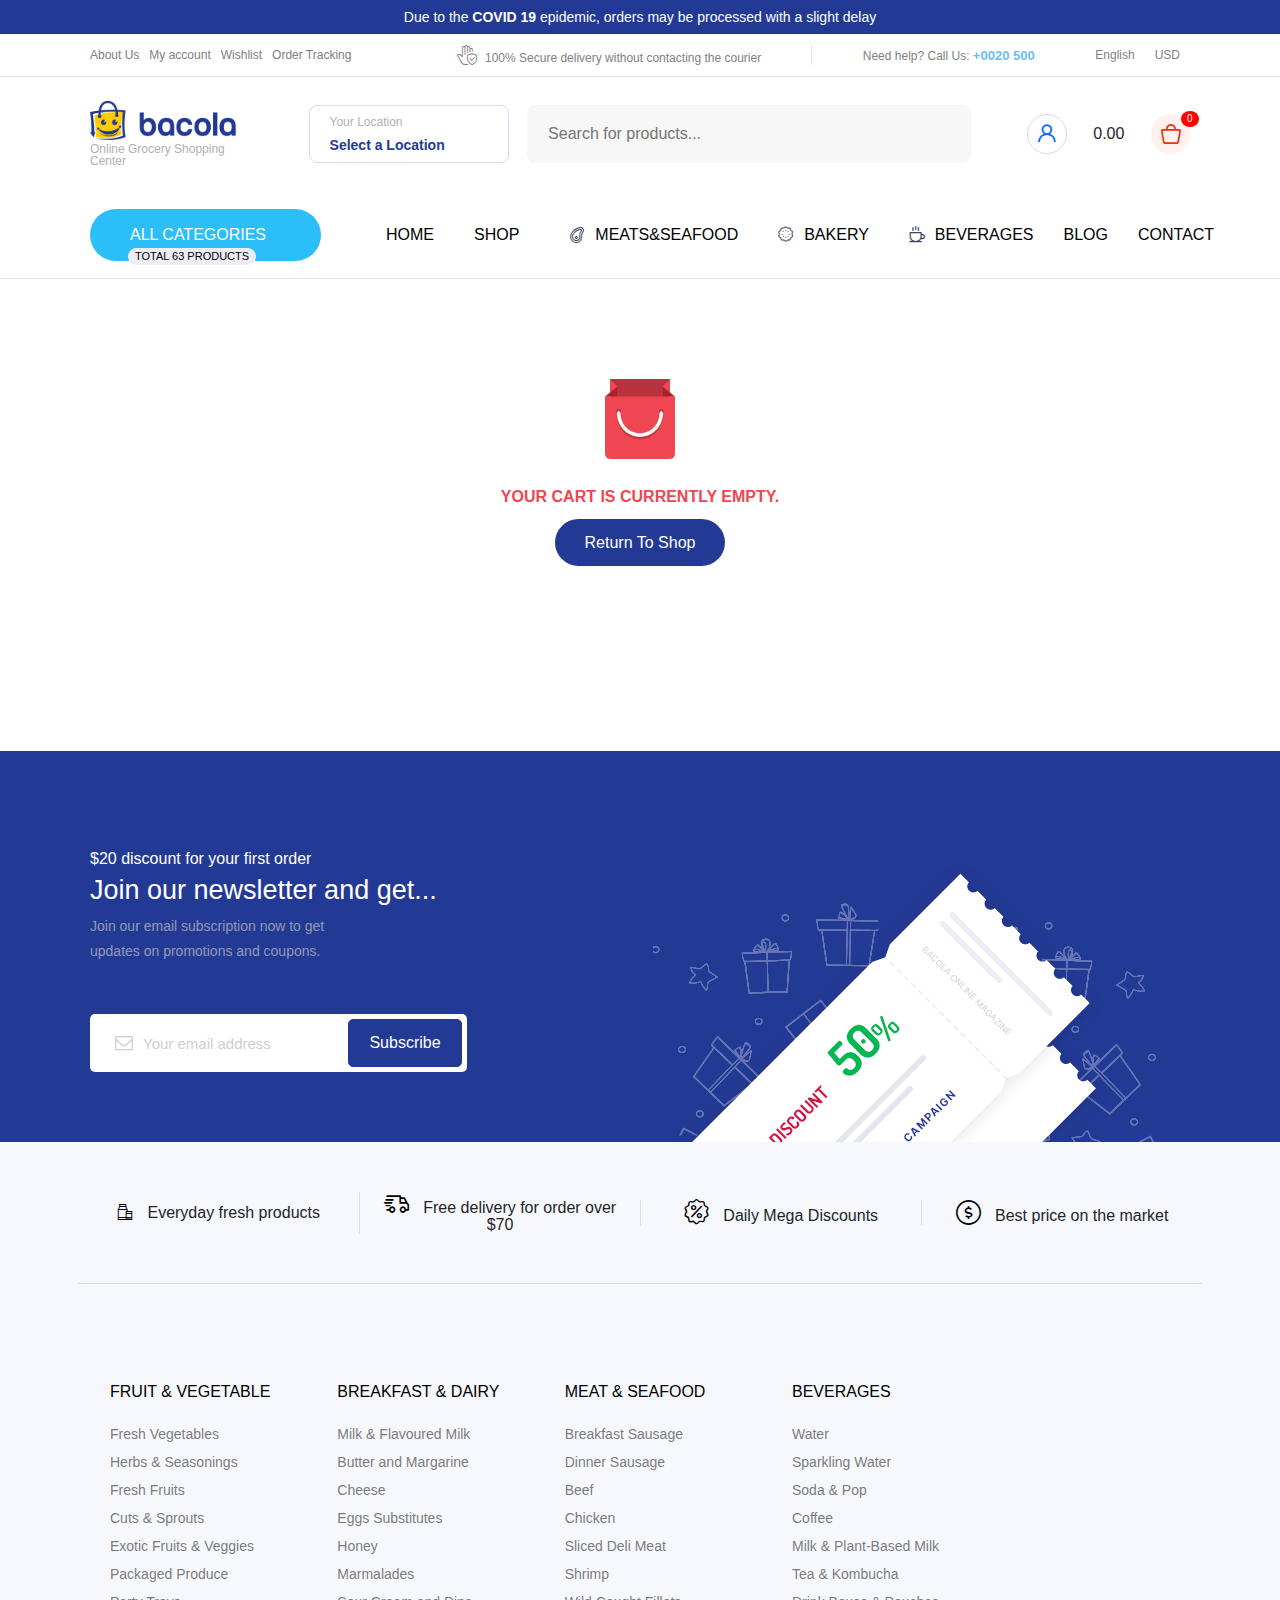
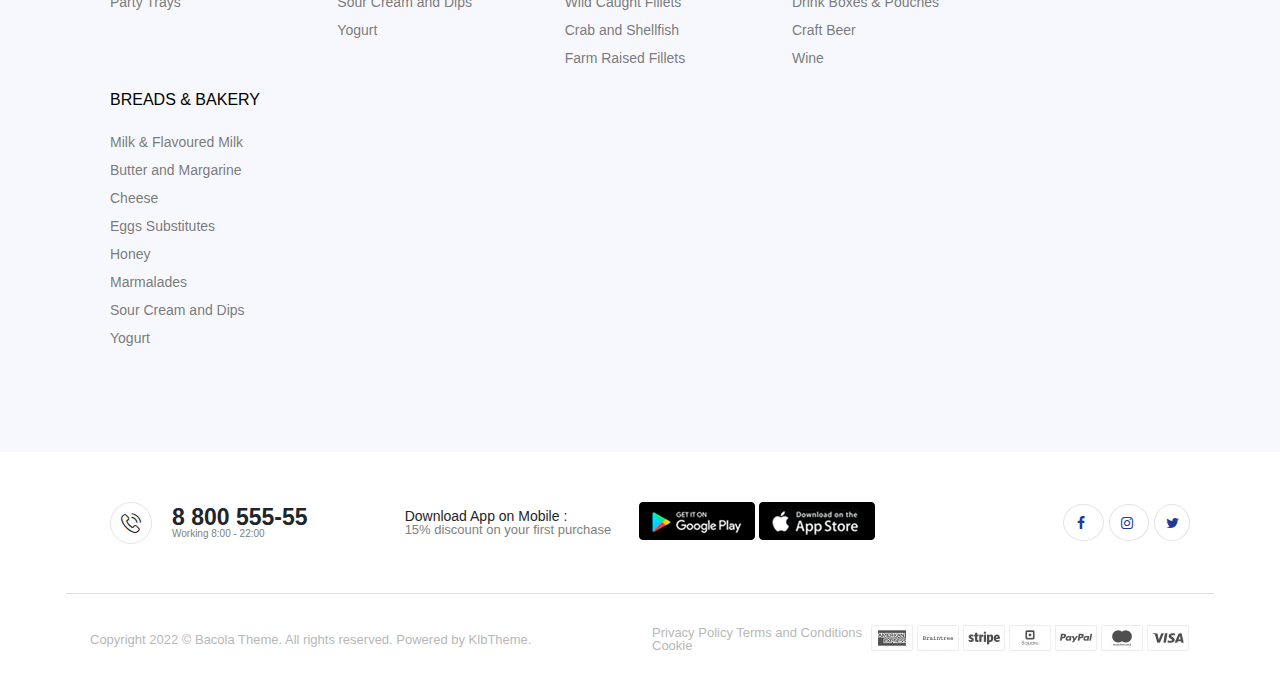
<file: basket.html>
<!DOCTYPE html>
<html lang="en">

<head>
    <meta charset="UTF-8">
    <meta http-equiv="X-UA-Compatible" content="IE=edge">
    <meta name="viewport" content="width=device-width, initial-scale=1.0">
    <link rel="stylesheet" type="text/css" href="slick/slick.css" />
    <link rel="stylesheet" type="text/css" href="slick/slick-theme.css" />
    <link rel="stylesheet" href="./css/bootstrap.css">
    <link rel="stylesheet" href="./css/style.css">
    <link rel="stylesheet" href="https://cdnjs.cloudflare.com/ajax/libs/font-awesome/6.1.1/css/all.min.css"
        integrity="sha512-KfkfwYDsLkIlwQp6LFnl8zNdLGxu9YAA1QvwINks4PhcElQSvqcyVLLD9aMhXd13uQjoXtEKNosOWaZqXgel0g=="
        crossorigin="anonymous" referrerpolicy="no-referrer" />
    <title>Bacola</title>
</head>

<body>

    <header>

        <nav id="Phone">

            <div class="header-top">
                <div class="container">
                    <div class="col-lg-12 col-12 text-center">
                        <p>Due to the <b>COVID 19</b> epidemic, orders may be processed with a slight delay</p>
                    </div>
                </div>

            </div>


            <div class="header-bottom" id="header-sticky">
                <div class="container">
                    <div class=" all d-flex justify-content-between align-items-center">
                        <div class="col-2 left-div" id="sidebarbtn">
                            <i style="font-size: 20px;" class="fa-solid fa-bars"></i>
                        </div>
                        <div class="col-8 text-center center-div">
                            <img src="./image/bacola-logo-mobile.png" alt="">
                        </div>
                        <div class="col-2 right-div">
                            <i class="klbth-icon-shopping-bag shopicon"></i>
                            <span>0</span>
                        </div>
                    </div>
                </div>

            </div>


            <!-- Sidebarr -->


            <div class="phone-sidebar" id="phonesidebar">
                <div class="header-main">
                    <div class="container">

                        <div class="header-first d-flex justify-content-between align-items-center">
                            <div class="col-6 left">
                                <img src="./image/bacola-logo.png" alt="">
                            </div>
                            <div class="col-6 right text-end">
                                <i class="fa-solid fa-circle-xmark" id="closesidebar"></i>
                            </div>

                        </div>

                        <div class="header-second">
                            <div class="col-12">
                                <div id="btnmod1" class="box-modal d-flex justify-content-between align-items-center">

                                    <div class="left d-flex flex-column">
                                        <span class="spn1">Your Location</span>
                                        <span class="spn2">Select a Location</span>
                                    </div>

                                    <div class="right">
                                        <i class="fa-solid fa-angle-down"></i>
                                    </div>

                                </div>
                            </div>

                            <!-- Modal -->
                            <div id="myModal1" class="modal">

                                <!-- Modal content -->
                                <div class="modal-content">
                                    <span class="close">&times;</span>
                                    <h1>Choose your Delivery Location</h1>
                                    <p>Enter your address and we will specify the offer for your area.</p>
                                    <div class="box-input d-flex align-items-center">
                                        <svg data-testid="MagnifyGlass" viewBox="0 0 16 16" class="css-ekjjru">
                                            <path
                                                d="M14.23437,15.10449l-3.2539-3.25488a6.13908,6.13908,0,1,1,1.63574-1.85352c-.05859.10156-.11816.19922-.17969.29492l-.63086-.40625c.05567-.08593.10938-.17383.16016-.26269a5.406,5.406,0,1,0-1.19922,1.43945.37776.37776,0,0,1,.50781.02051l3.49121,3.49121Z"
                                                fill="currentColor"></path>
                                        </svg>
                                        <input type="text" placeholder="Search your area">

                                    </div>
                                    <div class="list">
                                        <ul>
                                            <li>Select a Location<button>Clear All</button></li>
                                            <li>Alabama <button>Min:130$</button></li>
                                            <li>Alaska <button>Min:130$</button></li>
                                            <li>Arizona <button>Min:130$</button></li>
                                            <li>California <button>Min:130$</button></li>
                                            <li>Colorado <button>Min:130$</button></li>
                                            <li>Florida <button>Min:130$</button></li>
                                            <li>Georgia <button>Min:130$</button></li>
                                            <li>Kansas <button>Min:130$</button></li>
                                            <li>Minnesota <button>Min:130$</button></li>
                                            <li>New York <button>Min:130$</button></li>
                                            <li>Washington <button>Min:130$</button></li>
                                        </ul>
                                    </div>
                                </div>

                            </div>
                        </div>

                        <div class="header-third">
                            <div class="box-left">
                                <div id="allcategory1" class="allcatg">

                                    <i class="fa-solid fa-bars"></i>
                                    <span class="text">ALL CATEGORIES</span>
                                    <i class="fa-solid fa-angle-down"></i>
                                </div>

                                <div class="dropdown-category">

                                    <div class="menu">


                                        <div class="left-menu d-flex justify-content-between align-items-center">

                                            <p class="main-p">
                                                <i class="klbth-icon-apple-juice icon"></i>
                                                Fruits & Vegetables
                                            </p>
                                            <i class="fa-solid fa-angle-right icon"></i>
                                        </div>


                                        <!-- <div class="right-menu" id="categories_all2">
                                                   <p>Cuts & Sprouts</p>
                                                   <p>Exotic Friuits & Veggies</p>
                                                   <p>Fresh Fruits</p>
                                                   <p>Fresh Vegetables</p>
                                                   <p>Herbs & Seasonings</p>
                                                   <p>Packaged Produce</p>
                                                   <p>Party Trays</p>
                                              </div> -->
                                    </div>





                                    <div class="menu">
                                        <p class="main-p">
                                            <i class="klbth-icon-meat icon"></i>
                                            Meats & Seafood
                                        </p>

                                    </div>

                                    <div class="menu">
                                        <p class="main-p">
                                            <i class="klbth-icon-boiled-egg icon"></i>
                                            Breakfast & Dairy
                                        </p>
                                    </div>


                                    <div class="menu">

                                        <div class="left-menu d-flex justify-content-between align-items-center">

                                            <p class="main-p">
                                                <i class="klbth-icon-cup icon"></i>
                                                Beverages
                                            </p>
                                            <i class="fa-solid fa-angle-right icon"></i>
                                        </div>


                                        <!-- <div class="right-menu" id="categories_all3">
                                            <p>Coffee</p>
                                            <p>Craft Beer</p>
                                            <p>Drink Boxes & Pouches</p>
                                            <p>Milk & Plant-Based Milk</p>
                                            <p>Soda & Pop</p>
                                            <p>Sparkling Water</p>
                                            <p>Tea & Kombutca</p>
                                            <p>Water</p>
                                            <p>Wine</p>
                                        </div> -->

                                    </div>


                                    <div class="menu">
                                        <p class="main-p">
                                            <i class="klbth-icon-biscuit icon"></i>
                                            Breads & Bakery

                                        </p>
                                    </div>


                                    <div class="menu">
                                        <p class="main-p">
                                            <i class="klbth-icon-snowflake icon"></i>
                                            Frozen Foods
                                        </p>
                                    </div>

                                    <div class="menu">
                                        <p class="main-p">
                                            <i class="klbth-icon-candy icon"></i>
                                            Biscuits & Snacks
                                        </p>
                                    </div>

                                    <div class="menu">
                                        <p class="main-p">
                                            <i class="klbth-icon-vegan icon"></i>
                                            Grocery & Staples
                                        </p>
                                    </div>


                                    <hr>

                                    <div class="menu">
                                        <p class="main-p">Value of the Day</p>
                                    </div>
                                    <div class="menu">
                                        <p class="main-p">Top 100 Offers</p>
                                    </div>
                                    <div class="menu">
                                        <p class="main-p">New Arrivals</p>
                                    </div>

                                </div>







                            </div>
                        </div>



                    </div>
                </div>

                <section id="Phone-section">


                    <div class="nav-list">
                        <ul>
                            <li style="color:rgb(187, 187, 187);">Site Navigation</li>
                            <li><a href="">Home</a><i class="fa-solid fa-angle-down icondown"></i></li>
                            <li><a href="">Shop</a><i class="fa-solid fa-angle-down icondown"></i></li>
                            <li><a href=""><i class="klbth-icon-meat"></i>Meats & Seafood</a></li>
                            <li><a href=""><i class="klbth-icon-biscuit"></i>Bakery</a></li>
                            <li><a href=""><i class="klbth-icon-cup"></i>Beverages</a></li>
                            <li><a href="">Blog</a></li>
                            <li><a href="">Contact</a></li>
                            <li style="color: rgb(199, 199, 199); font-size: 13px; font-weight: 200">Copyright 2022 ©
                                Bacola WordPress Theme. All rights reserved. Powered by KlbTheme.</li>
                            <li><a href="">English</a><i class="fa-solid fa-angle-down icondown"></i></li>
                            <li><a href="">USD</a><i class="fa-solid fa-angle-down icondown"></i></li>
                        </ul>
                    </div>
                </section>

            </div>








        </nav>


        <div class="header-1">
            <div class="col-lg-12 col-12 text-center">
                <p>Due to the <b>COVID 19</b> epidemic, orders may be processed with a slight delay</p>
            </div>
        </div>

        <div class="header-2">
            <div class="container">
                <div class="all d-flex justify-content-between align-items-center">
                    <div class="col-lg-4 left d-flex align-items-center">
                        <a href="">About Us </a>
                        <a href="">My account</a>
                        <a href="">Wishlist</a>
                        <a href="">Order Tracking</a>
                    </div>

                    <div class="col-lg-8 right d-flex justify-content-between align-items-center">
                        <div class="right-left">
                            <i class="klbth-icon-secure"></i>
                            <span>100% Secure delivery without contacting the courier</span>
                        </div>
                        <div class="right-center">
                            <span>Need help? Call Us: <a href="">+0020 500</a></span>
                        </div>
                        <div class="right-right d-flex">
                            <div class="left">
                                <span>English<i class="fa-solid fa-angle-down"></i></span>
                                <div class="dropdown-language">
                                    <ul>
                                        <li>English</li>
                                        <li>Spanish</li>
                                        <li>German</li>
                                    </ul>
                                </div>
                            </div>
                            <div class="right">
                                <span>USD<i class="fa-solid fa-angle-down"></i></span>
                                <div class="dropdown-price">
                                    <ul>
                                        <li>USD</li>
                                        <li>INR</li>
                                        <li>GBP</li>
                                    </ul>
                                </div>
                            </div>

                        </div>

                    </div>
                </div>
            </div>
        </div>

        <div class="header-3">
            <div class="container">
                <div class="row align-items-center justify-content-between py-4">
                    <div class="col-lg-2 left">
                        <img src="./image/bacola-logo.png" alt="">
                        <p>Online Grocery Shopping Center</p>
                    </div>

                    <div class="col-lg-2 center-left">

                        <div id="btnmod2" class="box-modal d-flex justify-content-between align-items-center">

                            <div class="left d-flex flex-column">
                                <span class="spn1">Your Location</span>
                                <span class="spn2">Select a Location</span>
                            </div>

                            <div class="right">
                                <i class="fa-solid fa-angle-down"></i>
                            </div>

                        </div>

                    </div>


                    <!-- Modal -->
                    <div id="myModal2" class="modal" style="z-index: 99999999999;">

                        <!-- Modal content -->
                        <div class="modal-content">
                            <span class="close">&times;</span>
                            <h1>Choose your Delivery Location</h1>
                            <p>Enter your address and we will specify the offer for your area.</p>
                            <div class="box-input d-flex align-items-center">
                                <svg data-testid="MagnifyGlass" viewBox="0 0 16 16" class="css-ekjjru">
                                    <path
                                        d="M14.23437,15.10449l-3.2539-3.25488a6.13908,6.13908,0,1,1,1.63574-1.85352c-.05859.10156-.11816.19922-.17969.29492l-.63086-.40625c.05567-.08593.10938-.17383.16016-.26269a5.406,5.406,0,1,0-1.19922,1.43945.37776.37776,0,0,1,.50781.02051l3.49121,3.49121Z"
                                        fill="currentColor"></path>
                                </svg>
                                <input type="text" placeholder="Search your area">

                            </div>
                            <div class="list">
                                <ul>
                                    <li>Select a Location<button>Clear All</button></li>
                                    <li>Alabama <button>Min:130$</button></li>
                                    <li>Alaska <button>Min:130$</button></li>
                                    <li>Arizona <button>Min:130$</button></li>
                                    <li>California <button>Min:130$</button></li>
                                    <li>Colorado <button>Min:130$</button></li>
                                    <li>Florida <button>Min:130$</button></li>
                                    <li>Georgia <button>Min:130$</button></li>
                                    <li>Kansas <button>Min:130$</button></li>
                                    <li>Minnesota <button>Min:130$</button></li>
                                    <li>New York <button>Min:130$</button></li>
                                    <li>Washington <button>Min:130$</button></li>
                                </ul>
                            </div>
                        </div>

                    </div>

                    <div class="col-lg-5 center-right">
                        <div class="box-input d-flex justify-content-around">
                            <input type="text" placeholder="Search for products...">
                            <i class="fas fa-search"></i>
                        </div>
                    </div>

                    <div class="col-lg-2 right text-end">
                        <div class="box-icon d-flex justify-content-between align-items-center">
                            <div class="box-1">
                                <a href="login.html"> <i class="klbth-icon-user"></i></a>
                               
                            </div>
                            <div class="box-2">
                                <span>
                                    <b><span id="totalid">$ 0.00</span></b>
                                </span>
                            </div>
                            <div class="box-3">
                                <a href="basket.html"><i class="klbth-icon-shopping-bag"><span id="basketCount">0</span></i></a>
                            </div>
                        </div>
                    </div>

                </div>
            </div>

        </div>

        <div class="header-4">
            <div class="container">
                <div class="row align-items-center">
                    <div class="col-lg-3">
                        <div class="box-left">
                            <div id="allcategory2" class="allcatg">
                                <p>
                                    <i class="fa-solid fa-bars"></i>
                                    <span class="text">ALL CATEGORIES</span>
                                </p>

                                <i class="fa-solid fa-angle-down"></i>
                                <span class="spn-bottom">TOTAL 63 PRODUCTS</span>
                            </div>

                            <div class="dropdown-category" style="z-index: 77777777;">

                                <div class="menu">


                                    <div class="left-menu d-flex justify-content-between align-items-center">

                                        <p class="main-p">
                                            <i class="klbth-icon-apple-juice icon"></i>
                                            Fruits & Vegetables
                                        </p>
                                        <i class="fa-solid fa-angle-right icon"></i>
                                    </div>


                                    <div class="right-menu" id="categories_all2">
                                        <p>Cuts & Sprouts</p>
                                        <p>Exotic Friuits & Veggies</p>
                                        <p>Fresh Fruits</p>
                                        <p>Fresh Vegetables</p>
                                        <p>Herbs & Seasonings</p>
                                        <p>Packaged Produce</p>
                                        <p>Party Trays</p>
                                    </div>
                                </div>





                                <div class="menu">
                                    <p class="main-p">
                                        <i class="klbth-icon-meat icon"></i>
                                        Meats & Seafood
                                    </p>

                                </div>

                                <div class="menu">
                                    <p class="main-p">
                                        <i class="klbth-icon-boiled-egg icon"></i>
                                        Breakfast & Dairy
                                    </p>
                                </div>


                                <div class="menu">

                                    <div class="left-menu d-flex justify-content-between align-items-center">

                                        <p class="main-p">
                                            <i class="klbth-icon-cup icon"></i>
                                            Beverages
                                        </p>
                                        <i class="fa-solid fa-angle-right icon"></i>
                                    </div>


                                    <div class="right-menu" id="categories_all3">
                                        <p>Coffee</p>
                                        <p>Craft Beer</p>
                                        <p>Drink Boxes & Pouches</p>
                                        <p>Milk & Plant-Based Milk</p>
                                        <p>Soda & Pop</p>
                                        <p>Sparkling Water</p>
                                        <p>Tea & Kombutca</p>
                                        <p>Water</p>
                                        <p>Wine</p>
                                    </div>

                                </div>


                                <div class="menu">
                                    <p class="main-p">
                                        <i class="klbth-icon-biscuit icon"></i>
                                        Breads & Bakery

                                    </p>
                                </div>


                                <div class="menu">
                                    <p class="main-p">
                                        <i class="klbth-icon-snowflake icon"></i>
                                        Frozen Foods
                                    </p>
                                </div>

                                <div class="menu">
                                    <p class="main-p">
                                        <i class="klbth-icon-candy icon"></i>
                                        Biscuits & Snacks
                                    </p>
                                </div>

                                <div class="menu">
                                    <p class="main-p">
                                        <i class="klbth-icon-vegan icon"></i>
                                        Grocery & Staples
                                    </p>
                                </div>


                                <hr>

                                <div class="menu">
                                    <p class="main-p">Value of the Day</p>
                                </div>
                                <div class="menu">
                                    <p class="main-p">Top 100 Offers</p>
                                </div>
                                <div class="menu">
                                    <p class="main-p">New Arrivals</p>
                                </div>

                            </div>







                        </div>

                    </div>
                    <div class="col-lg-9  text-end ">
                        <div class="box-right d-flex align-items-center justify-content-between">
                            <ul class="main-ul d-flex justify-content-between align-items-center w-100 ">
                                <li class="list-menu dropdown-home" style="z-index: 333;">
                                    <a href="index.html" class="top-a">HOME<i class="fa-solid fa-angle-down"></i></a>
                                    <ul>
                                        <li>Home 1</li>
                                        <li>Home 2</li>
                                        <li>Home 3</li>
                                        <li>Home 4</li>
                                        <li>Home 5</li>
                                    </ul>
                                </li>
                                <li  class="list-menu dropdown-shop" style="z-index: 99999999;">
                                    <a href="" class="top-a">SHOP<i class="fa-solid fa-angle-down"></i></a>

                                    <ul class=" main-ul d-flex justify-content-between align-items-center">
                                        <li class="list-main">
                                            <a href="">Shop lists</a>
                                            <ul>
                                                <li>Shop default</li>
                                                <li>Shop Right sidebar</li>
                                                <li>Shop Wide</li>
                                                <li>List Left Sidebar</li>
                                                <li>Load More Button</li>
                                                <li>Infinite Scrolling</li>
                                            </ul>
                                        </li>
                                        <li class="list-main">
                                            <a href="">Shop lists</a>
                                            <ul>
                                                <li>Shop default</li>
                                                <li>Shop Right sidebar</li>
                                                <li>Shop Wide</li>
                                                <li>List Left Sidebar</li>
                                                <li>Load More Button</li>
                                                <li>Infinite Scrolling</li>
                                            </ul>
                                        </li>
                                        <li class="list-main">
                                            <a href="">Shop lists</a>
                                            <ul>
                                                <li>Shop default</li>
                                                <li>Shop Right sidebar</li>
                                                <li>Shop Wide</li>
                                                <li>List Left Sidebar</li>
                                                <li>Load More Button</li>
                                                <li>Infinite Scrolling</li>
                                            </ul>
                                        </li>
                                        <li class="list-main">
                                            <a href="">Shop lists</a>
                                            <ul>
                                                <li>Shop default</li>
                                                <li>Shop Right sidebar</li>
                                                <li>Shop Wide</li>
                                                <li>List Left Sidebar</li>
                                                <li>Load More Button</li>
                                                <li>Infinite Scrolling</li>
                                            </ul>
                                        </li>
                                        <li class="list-main">
                                            <a href="">Shop lists</a>
                                            <ul>
                                                <li>Shop default</li>
                                                <li>Shop Right sidebar</li>
                                                <li>Shop Wide</li>
                                                <li>List Left Sidebar</li>
                                                <li>Load More Button</li>
                                                <li>Infinite Scrolling</li>
                                            </ul>
                                        </li>

                                    </ul>
                                </li>
                                <li class="list-menu"><a href="" class="top-a"><i
                                            class="klbth-icon-meat icon"></i>MEATS&SEAFOOD</a></li>
                                <li class="list-menu"><a href="" class="top-a"><i
                                            class="klbth-icon-biscuit icon"></i>BAKERY</a></li>
                                <li class="list-menu"><a href="" class="top-a"><i
                                            class="klbth-icon-cup icon"></i>BEVERAGES</a></li>
                                <li class="list-menu"><a href="" class="top-a">BLOG</a></li>
                                <li class="list-menu"><a href="contact.html" class="top-a">CONTACT</a></li>
                            </ul>









                        </div>
                    </div>
                </div>
            </div>
        </div>


    </header>

  
    <section id="ProductList">
        <div class="container">
            <div class="row all">
                <div class="col-lg-8 col-12">
                    <div class="left">
                        <div class="table-responsive">
                            <table id="tbl-basket" class="table d-none">
                                <thead>
                                  <tr>
                                    <th scope="col"></th>
                                    <th scope="col">Image</th>
                                    <th scope="col">Product</th>
                                    <th scope="col">Price</th>
                                    <th scope="col">Quantity</th>
                                    <th scope="col">Subtotal</th>
                                    <th scope="col"></th>
                                  </tr>
                                </thead>
                                <tbody>
                                  <!-- <tr>
                                    <th scope="row">1</th>
                                    <td scope="row"><img style="width: 20%;" src="./image/product-image-58-346x310.jpg"  alt=""></td>
                                    <td>Mark</td>
                                    <td>$4.85</td>
                                    <td class="td-quantity">
                                        <span><i class="klbth-icon-minus"></i></span>
                                        <span>1</span>
                                        <span><i class="klbth-icon-plus"></i></span>
                                    </td>
                                    <td>&4.75</td>
                                    <td><i class="klbth-icon-cancel"></i></td>
                                  </tr> -->
                                  
                                </tbody>
                              </table>
                        </div>
                      
                    </div>
                </div>
                <div id="totaltable" class="col-lg-4 col-12">
                    <div class="right">
                        <div  class="card" style="width: 100%;">
                            
                            <div class="card-body">
                              <h5 class="card-title" style="font-weight: bold;">CART TOTALS</h5>
                            </div>
                            
                            <ul class="ul-first list-group list-group-flush">
                              <li class="list-group-item d-flex justify-content-between align-items-center">
                                 <div class="left">Subtotal</div>
                                 <div id="processed-sub-total" class="right"><span>0</span></div>
                              </li>
                            </ul>
                            <ul class="ul-second list-group list-group-flush">
                                <li class="list-group-item d-flex justify-content-between align-items-center">
                                   <div class="left">Shipping</div>
                                   <div class="right">
                                       <ul>
                                           <li><span>Flat rate: </span><span>$5.00</span><input type="radio"></li>
                                           <li><span>Free shipping</span><input type="radio"></li>
                                           <li><span>Local pickup</span><input type="radio"></li>
                                           <li><span>Shipping to </span><b style="font-weight: bold;">AL</b> </li>
                                           <li><a href="">Change address</a></li>
                                       </ul>
                                   </div>
                                </li>
                              </ul>
                              <ul class=" ul-third list-group list-group-flush">
                                <li class="list-group-item d-flex justify-content-between align-items-center">
                                   <div class="left">Total</div>
                                   <div id="processed-total" class="right"><span style="font-size: 20px;font-weight: bold;">0</span></div>
                                </li>
                              </ul>

                            <div class="card-body">
                              <button type="button" class="btn btn-danger py-3 w-100">Proceed to checkout </button>
                            </div>
                          </div>
                    </div>


                </div>

                <div id="emptybasket" class="emptybasket text-center">
                    <div class="top">
                        
                        <svg class="img-fluid" xmlns="http://www.w3.org/2000/svg" viewBox="0 0 280.028 280.028"
                        width="280.028" height="80.028">
                        <path class="c-01" d="M35.004 0h210.02v78.758H35.004V0z" fill="#b7343e">
                        </path>
                        <path class="c-02"
                            d="M262.527 61.256v201.27c0 9.626-7.876 17.502-17.502 17.502H35.004c-9.626 0-17.502-7.876-17.502-17.502V61.256h245.025z"
                            fill="#f04652"></path>
                        <path class="c-03"
                            d="M35.004 70.007h26.253V26.253L35.004 0v70.007zm183.767-43.754v43.754h26.253V0l-26.253 26.253z"
                            fill="#f04652"></path>
                        <path class="c-04"
                            d="M61.257 61.256V26.253L17.503 61.256h43.754zm157.514-35.003v35.003h43.754l-43.754-35.003z"
                            fill="#ab212b"></path>
                        <path class="c-05"
                            d="M65.632 105.01c-5.251 0-8.751 3.5-8.751 8.751s3.5 8.751 8.751 8.751 8.751-3.5 8.751-8.751c0-5.25-3.5-8.751-8.751-8.751zm148.764 0c-5.251 0-8.751 3.5-8.751 8.751s3.5 8.751 8.751 8.751 8.751-3.5 8.751-8.751c.001-5.25-3.501-8.751-8.751-8.751z"
                            fill="#c13942"></path>
                        <path class="c-06"
                            d="M65.632 121.637c5.251 0 6.126 6.126 6.126 6.126 0 39.379 29.753 70.882 68.257 70.882s68.257-31.503 68.257-70.882c0 0 .875-6.126 6.126-6.126s6.126 6.126 6.126 6.126c0 46.38-35.003 83.133-80.508 83.133s-80.508-37.629-80.508-83.133c-.001-.001.874-6.126 6.124-6.126z"
                            fill="#c13942"></path>
                        <path class="c-07"
                            d="M65.632 112.886c5.251 0 6.126 6.126 6.126 6.126 0 39.379 29.753 70.882 68.257 70.882s68.257-31.503 68.257-70.882c0 0 .875-6.126 6.126-6.126s6.126 6.126 6.126 6.126c0 46.38-35.003 83.133-80.508 83.133s-80.508-37.629-80.508-83.133c-.001 0 .874-6.126 6.124-6.126z"
                            fill="#fdfbf7"></path>
                    </svg>
                    </div>
                    <div class="center">
                        <p class="firstp">YOUR CART IS CURRENTLY EMPTY.</p>
                    </div>
                    <div class="bottom">
                        
                    <a class="goshop " href="shop.html">
                        Return To Shop
                    </a>
                    </div>
                </div>

            </div>
        </div>
    </section>

    <footer>
        <div class="footer-1">
            <div class="container">
                <div class="row">
                    <div class="col-lg-6 left">

                        <h6>$20 discount for your first order</h6>
                        <h3>Join our newsletter and get...</h3>
                        <p>Join our email subscription now to get updates on promotions and coupons.</p>
                        <form class="d-flex justify-content-between align-items-center" action="">
                            <i class="klbth-icon-mail"></i>
                            <input class="txt-input" type="text" placeholder="Your email address">
                            <input class="sbt-input" type="submit" value="Subscribe">
                        </form>


                    </div>
                    <div class="col-lg-6 d-flex align-items-end right">
                        <img src="./image/coupon.png" alt="">
                    </div>
                </div>
            </div>
        </div>

        <div class="footer-2">
            <div class="container ">
                <div class="row all">
                    <div class="col-lg-3 col-12">
                        <i class="klbth-icon-milk-box topicon"></i>
                        <span>Everyday fresh products</span>
                    </div>
                    <div class="col-lg-3 col-12 box ">
                        <i class="klbth-icon-delivery-truck-2"></i>
                        <span>Free delivery for order over $70</span>
                    </div>
                    <div class="col-lg-3 col-12  box ">
                        <i class="klbth-icon-discount-outline"></i>
                        <span>Daily Mega Discounts</span>
                    </div>
                    <div class="col-lg-3 col-12  box">
                        <i class="klbth-icon-dollar"></i>
                        <span>Best price on the market</span>
                    </div>
                </div>
            </div>
        </div>

        <div class="footer-3">
            <div class="container">
                <div class="row all">
                    <div class="col-lg-2 box">
                        <ul>
                            <li>
                                <h6> FRUIT & VEGETABLE </h6>
                            </li>
                            <li><a href="">Fresh Vegetables</a></li>
                            <li><a href="">Herbs & Seasonings</a></li>
                            <li><a href="">Fresh Fruits</a></li>
                            <li><a href="">Cuts & Sprouts</a></li>
                            <li><a href="">Exotic Fruits & Veggies</a></li>
                            <li><a href="">Packaged Produce</a></li>
                            <li><a href="">Party Trays</a></li>
                        </ul>

                    </div>

                    <div class="col-lg-2 box">
                        <ul>
                            <li>
                                <h6>BREAKFAST & DAIRY</h6>
                            </li>
                            <li><a href="">Milk & Flavoured Milk</a></li>
                            <li><a href="">Butter and Margarine</a></li>
                            <li><a href="">Cheese</a></li>
                            <li><a href="">Eggs Substitutes</a></li>
                            <li><a href="">Honey</a></li>
                            <li><a href="">Marmalades</a></li>
                            <li><a href="">Sour Cream and Dips</a></li>
                            <li><a href="">Yogurt</a></li>
                        </ul>
                    </div>

                    <div class="col-lg-2 box">
                        <ul>
                            <li>
                                <h6>MEAT & SEAFOOD</h6>
                            </li>
                            <li><a href="">Breakfast Sausage</a></li>
                            <li><a href="">Dinner Sausage</a></li>
                            <li><a href="">Beef</a></li>
                            <li><a href="">Chicken</a></li>
                            <li><a href="">Sliced Deli Meat </a></li>
                            <li><a href="">Shrimp</a></li>
                            <li><a href="">Wild Caught Fillets</a></li>
                            <li><a href="">Crab and Shellfish</a></li>
                            <li><a href="">Farm Raised Fillets</a></li>
                        </ul>
                    </div>

                    <div class="col-lg-2 box">
                        <ul>
                            <li>
                                <h6> BEVERAGES </h6>
                            </li>
                            <li><a href="">Water</a></li>
                            <li><a href="">Sparkling Water</a></li>
                            <li><a href="">Soda & Pop</a></li>
                            <li><a href="">Coffee</a></li>
                            <li><a href="">Milk & Plant-Based Milk</a></li>
                            <li><a href="">Tea & Kombucha</a></li>
                            <li><a href="">Drink Boxes & Pouches</a></li>
                            <li><a href="">Craft Beer</a></li>
                            <li><a href="">Wine</a></li>
                        </ul>
                    </div>

                    <div class="col-lg-2 box">
                        <ul>
                            <li>
                                <h6> BREADS & BAKERY </h6>
                            </li>
                            <li><a href="">Milk & Flavoured Milk</a></li>
                            <li><a href="">Butter and Margarine</a></li>
                            <li><a href="">Cheese</a></li>
                            <li><a href="">Eggs Substitutes</a></li>
                            <li><a href="">Honey</a></li>
                            <li><a href="">Marmalades</a></li>
                            <li><a href="">Sour Cream and Dips</a></li>
                            <li><a href="">Yogurt</a></li>
                        </ul>
                    </div>
                </div>
            </div>
        </div>

        <div class="footer-4">
            <div class="container">
                <div class="row all  g-5">
                    <div class="col-lg-3 col-12 box-1  ">

                        <div class="left">
                            <i class="klbth-icon-phone-call"></i>
                        </div>
                        <div class="right d-flex flex-column">
                            <span style="font-size: 23px;"><b>8 800 555-55</b></span>
                            <span style="font-size: 10px;">Working 8:00 - 22:00</span>
                        </div>

                    </div>

                    <div class="col-lg-6 col-12 box-2">
                        <div class="left d-flex flex-column">
                            <span style="font-size: 14px;"><b>Download App on Mobile :</b></span>
                            <span style="font-size: 13px; color: gray;">15% discount on your first purchase</span>
                        </div>
                        <div class="right">
                            <a href="">
                                <img src="./image/google-play.png" alt="">
                            </a>
                            <a href="">
                                <img src="./image/app-store.png" alt="">
                            </a>
                        </div>

                    </div>



                    <div class="col-lg-3 col-12 box-3">
                        <a href="">
                            <i class="klbth-icon-facebook"></i>
                        </a>

                        <a href="">
                            <i class="klbth-icon-instagram"></i>
                        </a>

                        <a href="">
                            <i class="klbth-icon-twitter"></i>
                        </a>

                    </div>

                </div>
            </div>
        </div>

        <div class="footer-5">
            <div class="container">
                <div class="row all g-4 ">

                    <div class="col-lg-6 col-12 left">
                        <p>Copyright 2022 © Bacola Theme. All rights reserved. Powered by KlbTheme.</p>
                    </div>

                    <div class="col-lg-6 col-12 right">
                        <div class="left">
                            <a href="">Privacy Policy</a>
                            <a href="">Terms and Conditions</a>
                            <a href="">Cookie</a>
                        </div>
                        <div class="right-right">
                            <a href=""><img src="./image/payments (1).jpg" alt=""></a>
                        </div>



                    </div>

                </div>
            </div>
        </div>

        <div class="footer-6">
            <div class="container">
                <div class="row all">
                    <ul class="d-flex justify-content-between align-items-center">
                        <li>
                            <a href="">
                                <i class="klbth-icon-store"></i>
                                <span>Home</span>
                            </a>
                        </li>
                        <li>
                            <a href="">
                                <i class="klbth-icon-search"></i>
                                <span>Search</span>
                            </a>
                        </li>
                        <li>
                            <a href="">
                                <i class="klbth-icon-heart-1"></i>
                                <span>Wishlist</span>
                            </a>
                        </li>
                        <li>
                            <a href="">
                                <i class="klbth-icon-user"></i>
                                <span>Account</span>
                            </a>
                        </li>
                        <li>
                            <a href="">
                                <i class="klbth-icon-menu-thin"></i>
                                <span>Categories</span>
                            </a>
                        </li>
                    </ul>
                </div>
            </div>
        </div>


    </footer>


    <script src="./js/jquery.js"></script>
    <script src="./slick/slick.js"></script>
    <script src="./js/main.js"></script>
    <script src="./js/basket.js"></script>
</body>

</html>
</file>
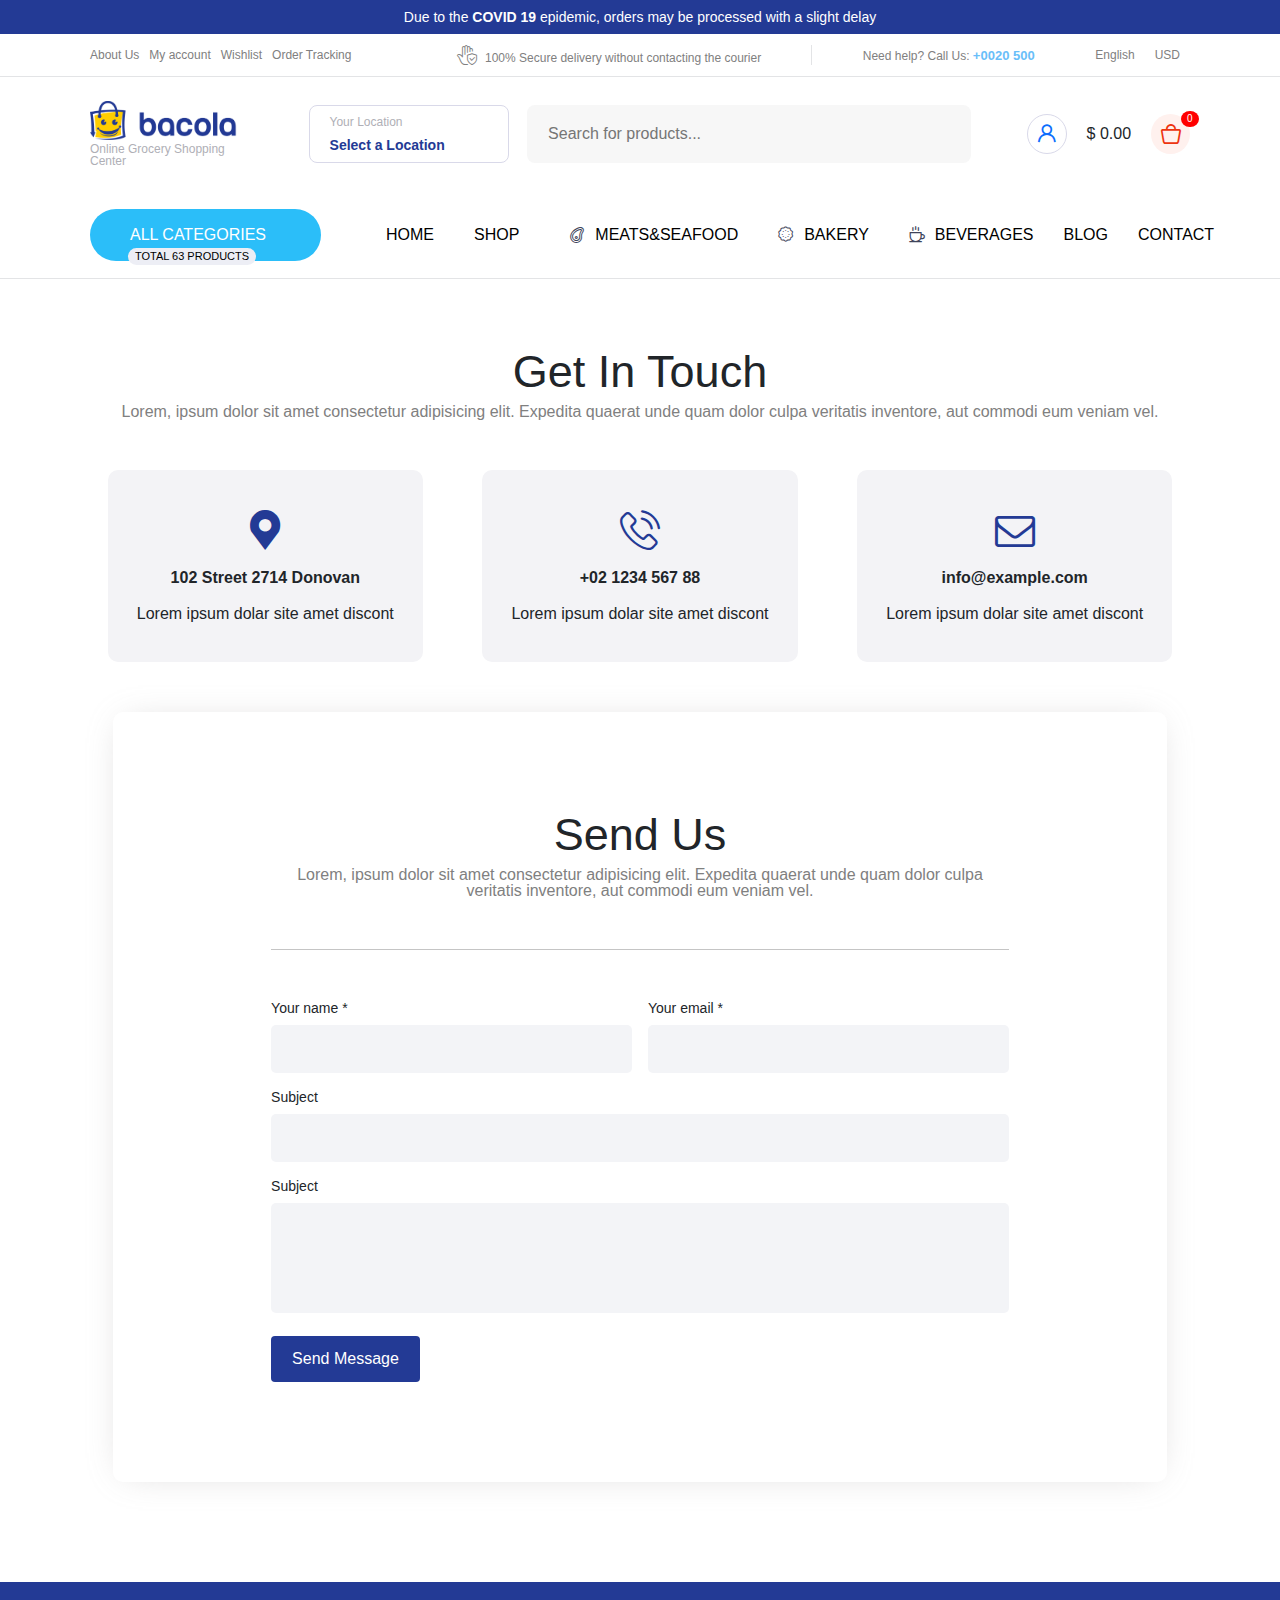
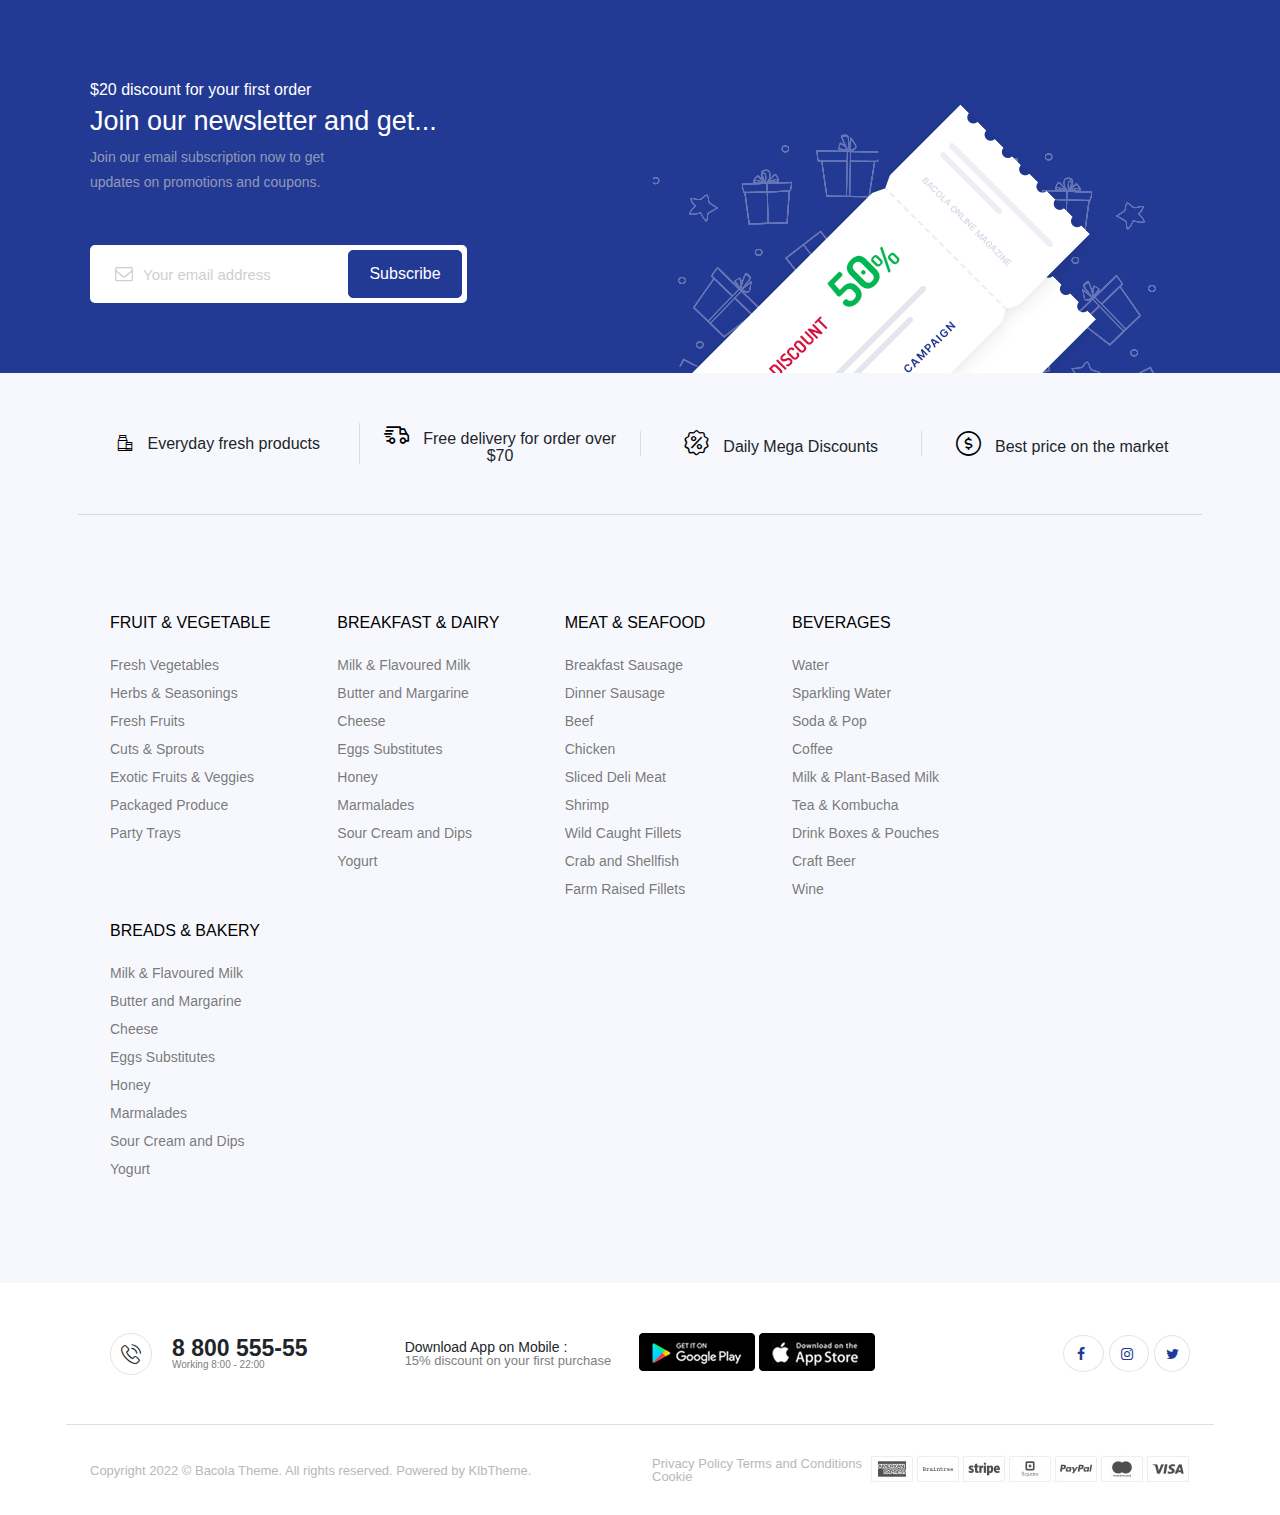
<file: contact.html>
<!DOCTYPE html>
<html lang="en">

<head>
    <meta charset="UTF-8">
    <meta http-equiv="X-UA-Compatible" content="IE=edge">
    <meta name="viewport" content="width=device-width, initial-scale=1.0">
    <link rel="stylesheet" type="text/css" href="slick/slick.css" />
    <link rel="stylesheet" type="text/css" href="slick/slick-theme.css" />
    <link rel="stylesheet" href="./css/bootstrap.css">
    <link rel="stylesheet" href="./css/style.css">
    <link rel="stylesheet" href="https://cdnjs.cloudflare.com/ajax/libs/font-awesome/6.1.1/css/all.min.css"
        integrity="sha512-KfkfwYDsLkIlwQp6LFnl8zNdLGxu9YAA1QvwINks4PhcElQSvqcyVLLD9aMhXd13uQjoXtEKNosOWaZqXgel0g=="
        crossorigin="anonymous" referrerpolicy="no-referrer" />
    <title>Bacola</title>
</head>

<body>



    <header>





        <nav id="Phone">

            <div class="header-top">
                <div class="container">
                    <div class="col-lg-12 col-12 text-center">
                        <p>Due to the <b>COVID 19</b> epidemic, orders may be processed with a slight delay</p>
                    </div>
                </div>

            </div>


            <div class="header-bottom" id="header-sticky">
                <div class="container">
                    <div class=" all d-flex justify-content-between align-items-center">
                        <div class="col-2 left-div" id="sidebarbtn">
                            <i style="font-size: 20px;" class="fa-solid fa-bars"></i>
                        </div>
                        <div class="col-8 text-center center-div">
                            <img src="./image/bacola-logo-mobile.png" alt="">
                        </div>
                        <div class="col-2 right-div">
                            <i class="klbth-icon-shopping-bag shopicon"></i>
                            <span>0</span>
                        </div>
                    </div>
                </div>

            </div>



            <!-- Sidebarr -->


            <div class="phone-sidebar" id="phonesidebar">
                <div class="header-main">
                    <div class="container">

                        <div class="header-first d-flex justify-content-between align-items-center">
                            <div class="col-6 left">
                                <img src="./image/bacola-logo.png" alt="">
                            </div>
                            <div class="col-6 right text-end">
                                <i class="fa-solid fa-circle-xmark" id="closesidebar"></i>
                            </div>

                        </div>

                        <div class="header-second">
                            <div class="col-12">
                                <div id="btnmod1" class="box-modal d-flex justify-content-between align-items-center">

                                    <div class="left d-flex flex-column">
                                        <span class="spn1">Your Location</span>
                                        <span class="spn2">Select a Location</span>
                                    </div>

                                    <div class="right">
                                        <i class="fa-solid fa-angle-down"></i>
                                    </div>

                                </div>
                            </div>

                            <!-- Modal -->
                            <div id="myModal1" class="modal">

                                <!-- Modal content -->
                                <div class="modal-content">
                                    <span class="close">&times;</span>
                                    <h1>Choose your Delivery Location</h1>
                                    <p>Enter your address and we will specify the offer for your area.</p>
                                    <div class="box-input d-flex align-items-center">
                                        <svg data-testid="MagnifyGlass" viewBox="0 0 16 16" class="css-ekjjru">
                                            <path
                                                d="M14.23437,15.10449l-3.2539-3.25488a6.13908,6.13908,0,1,1,1.63574-1.85352c-.05859.10156-.11816.19922-.17969.29492l-.63086-.40625c.05567-.08593.10938-.17383.16016-.26269a5.406,5.406,0,1,0-1.19922,1.43945.37776.37776,0,0,1,.50781.02051l3.49121,3.49121Z"
                                                fill="currentColor"></path>
                                        </svg>
                                        <input type="text" placeholder="Search your area">

                                    </div>
                                    <div class="list">
                                        <ul>
                                            <li>Select a Location<button>Clear All</button></li>
                                            <li>Alabama <button>Min:130$</button></li>
                                            <li>Alaska <button>Min:130$</button></li>
                                            <li>Arizona <button>Min:130$</button></li>
                                            <li>California <button>Min:130$</button></li>
                                            <li>Colorado <button>Min:130$</button></li>
                                            <li>Florida <button>Min:130$</button></li>
                                            <li>Georgia <button>Min:130$</button></li>
                                            <li>Kansas <button>Min:130$</button></li>
                                            <li>Minnesota <button>Min:130$</button></li>
                                            <li>New York <button>Min:130$</button></li>
                                            <li>Washington <button>Min:130$</button></li>
                                        </ul>
                                    </div>
                                </div>

                            </div>
                        </div>

                        <div class="header-third">
                            <div class="box-left">
                                <div id="allcategory1" class="allcatg">

                                    <i class="fa-solid fa-bars"></i>
                                    <span class="text">ALL CATEGORIES</span>
                                    <i class="fa-solid fa-angle-down"></i>
                                </div>

                                <div class="dropdown-category">

                                    <div class="menu">


                                        <div class="left-menu d-flex justify-content-between align-items-center">

                                            <p class="main-p">
                                                <i class="klbth-icon-apple-juice icon"></i>
                                                Fruits & Vegetables
                                            </p>
                                            <i class="fa-solid fa-angle-right icon"></i>
                                        </div>


                                        <!-- <div class="right-menu" id="categories_all2">
                                                   <p>Cuts & Sprouts</p>
                                                   <p>Exotic Friuits & Veggies</p>
                                                   <p>Fresh Fruits</p>
                                                   <p>Fresh Vegetables</p>
                                                   <p>Herbs & Seasonings</p>
                                                   <p>Packaged Produce</p>
                                                   <p>Party Trays</p>
                                              </div> -->
                                    </div>





                                    <div class="menu">
                                        <p class="main-p">
                                            <i class="klbth-icon-meat icon"></i>
                                            Meats & Seafood
                                        </p>

                                    </div>

                                    <div class="menu">
                                        <p class="main-p">
                                            <i class="klbth-icon-boiled-egg icon"></i>
                                            Breakfast & Dairy
                                        </p>
                                    </div>


                                    <div class="menu">

                                        <div class="left-menu d-flex justify-content-between align-items-center">

                                            <p class="main-p">
                                                <i class="klbth-icon-cup icon"></i>
                                                Beverages
                                            </p>
                                            <i class="fa-solid fa-angle-right icon"></i>
                                        </div>


                                        <!-- <div class="right-menu" id="categories_all3">
                                            <p>Coffee</p>
                                            <p>Craft Beer</p>
                                            <p>Drink Boxes & Pouches</p>
                                            <p>Milk & Plant-Based Milk</p>
                                            <p>Soda & Pop</p>
                                            <p>Sparkling Water</p>
                                            <p>Tea & Kombutca</p>
                                            <p>Water</p>
                                            <p>Wine</p>
                                        </div> -->

                                    </div>


                                    <div class="menu">
                                        <p class="main-p">
                                            <i class="klbth-icon-biscuit icon"></i>
                                            Breads & Bakery

                                        </p>
                                    </div>


                                    <div class="menu">
                                        <p class="main-p">
                                            <i class="klbth-icon-snowflake icon"></i>
                                            Frozen Foods
                                        </p>
                                    </div>

                                    <div class="menu">
                                        <p class="main-p">
                                            <i class="klbth-icon-candy icon"></i>
                                            Biscuits & Snacks
                                        </p>
                                    </div>

                                    <div class="menu">
                                        <p class="main-p">
                                            <i class="klbth-icon-vegan icon"></i>
                                            Grocery & Staples
                                        </p>
                                    </div>


                                    <hr>

                                    <div class="menu">
                                        <p class="main-p">Value of the Day</p>
                                    </div>
                                    <div class="menu">
                                        <p class="main-p">Top 100 Offers</p>
                                    </div>
                                    <div class="menu">
                                        <p class="main-p">New Arrivals</p>
                                    </div>

                                </div>







                            </div>
                        </div>



                    </div>
                </div>

                <section id="Phone-section">


                    <div class="nav-list">
                        <ul>
                            <li style="color:rgb(187, 187, 187);">Site Navigation</li>
                            <li><a href="">Home</a><i class="fa-solid fa-angle-down icondown"></i></li>
                            <li><a href="">Shop</a><i class="fa-solid fa-angle-down icondown"></i></li>
                            <li><a href=""><i class="klbth-icon-meat"></i>Meats & Seafood</a></li>
                            <li><a href=""><i class="klbth-icon-biscuit"></i>Bakery</a></li>
                            <li><a href=""><i class="klbth-icon-cup"></i>Beverages</a></li>
                            <li><a href="">Blog</a></li>
                            <li><a href="">Contact</a></li>
                            <li style="color: rgb(199, 199, 199); font-size: 13px; font-weight: 200">Copyright 2022 ©
                                Bacola WordPress Theme. All rights reserved. Powered by KlbTheme.</li>
                            <li><a href="">English</a><i class="fa-solid fa-angle-down icondown"></i></li>
                            <li><a href="">USD</a><i class="fa-solid fa-angle-down icondown"></i></li>
                        </ul>
                    </div>
                </section>

            </div>








        </nav>


        <div class="header-1">
            <div class="col-lg-12 col-12 text-center">
                <p>Due to the <b>COVID 19</b> epidemic, orders may be processed with a slight delay</p>
            </div>
        </div>

        <div class="header-2">
            <div class="container">
                <div class="all d-flex justify-content-between align-items-center">
                    <div class="col-lg-4 left d-flex align-items-center">
                        <a href="">About Us </a>
                        <a href="">My account</a>
                        <a href="">Wishlist</a>
                        <a href="">Order Tracking</a>
                    </div>

                    <div class="col-lg-8 right d-flex justify-content-between align-items-center">
                        <div class="right-left">
                            <i class="klbth-icon-secure"></i>
                            <span>100% Secure delivery without contacting the courier</span>
                        </div>
                        <div class="right-center">
                            <span>Need help? Call Us: <a href="">+0020 500</a></span>
                        </div>
                        <div class="right-right d-flex">
                            <div class="left">
                                <span>English<i class="fa-solid fa-angle-down"></i></span>
                                <div class="dropdown-language">
                                    <ul>
                                        <li>English</li>
                                        <li>Spanish</li>
                                        <li>German</li>
                                    </ul>
                                </div>
                            </div>
                            <div class="right">
                                <span>USD<i class="fa-solid fa-angle-down"></i></span>
                                <div class="dropdown-price">
                                    <ul>
                                        <li>USD</li>
                                        <li>INR</li>
                                        <li>GBP</li>
                                    </ul>
                                </div>
                            </div>

                        </div>

                    </div>
                </div>
            </div>
        </div>

        <div class="header-3">
            <div class="container">
                <div class="row align-items-center justify-content-between py-4">
                    <div class="col-lg-2 left">
                        <img src="./image/bacola-logo.png" alt="">
                        <p>Online Grocery Shopping Center</p>
                    </div>

                    <div class="col-lg-2 center-left">

                        <div id="btnmod2" class="box-modal d-flex justify-content-between align-items-center">

                            <div class="left d-flex flex-column">
                                <span class="spn1">Your Location</span>
                                <span class="spn2">Select a Location</span>
                            </div>

                            <div class="right">
                                <i class="fa-solid fa-angle-down"></i>
                            </div>

                        </div>

                    </div>


                    <!-- Modal -->
                    <div id="myModal2" class="modal" style="z-index: 99999999999;">

                        <!-- Modal content -->
                        <div class="modal-content">
                            <span class="close">&times;</span>
                            <h1>Choose your Delivery Location</h1>
                            <p>Enter your address and we will specify the offer for your area.</p>
                            <div class="box-input d-flex align-items-center">
                                <svg data-testid="MagnifyGlass" viewBox="0 0 16 16" class="css-ekjjru">
                                    <path
                                        d="M14.23437,15.10449l-3.2539-3.25488a6.13908,6.13908,0,1,1,1.63574-1.85352c-.05859.10156-.11816.19922-.17969.29492l-.63086-.40625c.05567-.08593.10938-.17383.16016-.26269a5.406,5.406,0,1,0-1.19922,1.43945.37776.37776,0,0,1,.50781.02051l3.49121,3.49121Z"
                                        fill="currentColor"></path>
                                </svg>
                                <input type="text" placeholder="Search your area">

                            </div>
                            <div class="list">
                                <ul>
                                    <li>Select a Location<button>Clear All</button></li>
                                    <li>Alabama <button>Min:130$</button></li>
                                    <li>Alaska <button>Min:130$</button></li>
                                    <li>Arizona <button>Min:130$</button></li>
                                    <li>California <button>Min:130$</button></li>
                                    <li>Colorado <button>Min:130$</button></li>
                                    <li>Florida <button>Min:130$</button></li>
                                    <li>Georgia <button>Min:130$</button></li>
                                    <li>Kansas <button>Min:130$</button></li>
                                    <li>Minnesota <button>Min:130$</button></li>
                                    <li>New York <button>Min:130$</button></li>
                                    <li>Washington <button>Min:130$</button></li>
                                </ul>
                            </div>
                        </div>

                    </div>

                    <div class="col-lg-5 center-right">
                        <div class="box-input d-flex justify-content-around">
                            <input type="text" placeholder="Search for products...">
                            <i class="fas fa-search"></i>
                        </div>
                    </div>

                    <div class="col-lg-2 right text-end">
                        <div class="box-icon d-flex justify-content-between align-items-center">
                            <div class="box-1">
                                <a href="login.html"><i class="klbth-icon-user"></i></a>
                                
                            </div>
                            <div class="box-2">
                                <span>
                                    <b><span id="totalid">$ 0.00</span></b>
                                </span>
                            </div>
                            <div class="box-3">
                                <a href="basket.html"><i class="klbth-icon-shopping-bag"><span id="basketCount">0</span></i></a>
                             
                            </div>
                        </div>
                    </div>

                </div>
            </div>

        </div>

        <div class="header-4">
            <div class="container">
                <div class="row align-items-center">
                    <div class="col-lg-3">
                        <div class="box-left">
                            <div id="allcategory2" class="allcatg">
                                <p>
                                    <i class="fa-solid fa-bars"></i>
                                    <span class="text">ALL CATEGORIES</span>
                                </p>

                                <i class="fa-solid fa-angle-down"></i>
                                <span class="spn-bottom">TOTAL 63 PRODUCTS</span>
                            </div>

                            <div class="dropdown-category" style="z-index: 77777777;">

                                <div class="menu">


                                    <div class="left-menu d-flex justify-content-between align-items-center">

                                        <p class="main-p">
                                            <i class="klbth-icon-apple-juice icon"></i>
                                            Fruits & Vegetables
                                        </p>
                                        <i class="fa-solid fa-angle-right icon"></i>
                                    </div>


                                    <div class="right-menu" id="categories_all2">
                                        <p>Cuts & Sprouts</p>
                                        <p>Exotic Friuits & Veggies</p>
                                        <p>Fresh Fruits</p>
                                        <p>Fresh Vegetables</p>
                                        <p>Herbs & Seasonings</p>
                                        <p>Packaged Produce</p>
                                        <p>Party Trays</p>
                                    </div>
                                </div>





                                <div class="menu">
                                    <p class="main-p">
                                        <i class="klbth-icon-meat icon"></i>
                                        Meats & Seafood
                                    </p>

                                </div>

                                <div class="menu">
                                    <p class="main-p">
                                        <i class="klbth-icon-boiled-egg icon"></i>
                                        Breakfast & Dairy
                                    </p>
                                </div>


                                <div class="menu">

                                    <div class="left-menu d-flex justify-content-between align-items-center">

                                        <p class="main-p">
                                            <i class="klbth-icon-cup icon"></i>
                                            Beverages
                                        </p>
                                        <i class="fa-solid fa-angle-right icon"></i>
                                    </div>


                                    <div class="right-menu" id="categories_all3">
                                        <p>Coffee</p>
                                        <p>Craft Beer</p>
                                        <p>Drink Boxes & Pouches</p>
                                        <p>Milk & Plant-Based Milk</p>
                                        <p>Soda & Pop</p>
                                        <p>Sparkling Water</p>
                                        <p>Tea & Kombutca</p>
                                        <p>Water</p>
                                        <p>Wine</p>
                                    </div>

                                </div>


                                <div class="menu">
                                    <p class="main-p">
                                        <i class="klbth-icon-biscuit icon"></i>
                                        Breads & Bakery

                                    </p>
                                </div>


                                <div class="menu">
                                    <p class="main-p">
                                        <i class="klbth-icon-snowflake icon"></i>
                                        Frozen Foods
                                    </p>
                                </div>

                                <div class="menu">
                                    <p class="main-p">
                                        <i class="klbth-icon-candy icon"></i>
                                        Biscuits & Snacks
                                    </p>
                                </div>

                                <div class="menu">
                                    <p class="main-p">
                                        <i class="klbth-icon-vegan icon"></i>
                                        Grocery & Staples
                                    </p>
                                </div>


                                <hr>

                                <div class="menu">
                                    <p class="main-p">Value of the Day</p>
                                </div>
                                <div class="menu">
                                    <p class="main-p">Top 100 Offers</p>
                                </div>
                                <div class="menu">
                                    <p class="main-p">New Arrivals</p>
                                </div>

                            </div>







                        </div>

                    </div>
                    <div class="col-lg-9  text-end ">
                        <div class="box-right d-flex align-items-center justify-content-between">
                            <ul class="main-ul d-flex justify-content-between align-items-center w-100 ">
                                <li class="list-menu dropdown-home" style="z-index: 333;">
                                    <a href="index.html" class="top-a">HOME<i class="fa-solid fa-angle-down"></i></a>
                                    <ul>
                                        <li>Home 1</li>
                                        <li>Home 2</li>
                                        <li>Home 3</li>
                                        <li>Home 4</li>
                                        <li>Home 5</li>
                                    </ul>
                                </li>
                                <li class="list-menu dropdown-shop" style="z-index: 99999999;">
                                    <a href="" class="top-a">SHOP<i class="fa-solid fa-angle-down"></i></a>

                                    <ul class=" main-ul d-flex justify-content-between align-items-center">
                                        <li class="list-main">
                                            <a href="">Shop lists</a>
                                            <ul>
                                                <li>Shop default</li>
                                                <li>Shop Right sidebar</li>
                                                <li>Shop Wide</li>
                                                <li>List Left Sidebar</li>
                                                <li>Load More Button</li>
                                                <li>Infinite Scrolling</li>
                                            </ul>
                                        </li>
                                        <li class="list-main">
                                            <a href="">Shop lists</a>
                                            <ul>
                                                <li>Shop default</li>
                                                <li>Shop Right sidebar</li>
                                                <li>Shop Wide</li>
                                                <li>List Left Sidebar</li>
                                                <li>Load More Button</li>
                                                <li>Infinite Scrolling</li>
                                            </ul>
                                        </li>
                                        <li class="list-main">
                                            <a href="">Shop lists</a>
                                            <ul>
                                                <li>Shop default</li>
                                                <li>Shop Right sidebar</li>
                                                <li>Shop Wide</li>
                                                <li>List Left Sidebar</li>
                                                <li>Load More Button</li>
                                                <li>Infinite Scrolling</li>
                                            </ul>
                                        </li>
                                        <li class="list-main">
                                            <a href="">Shop lists</a>
                                            <ul>
                                                <li>Shop default</li>
                                                <li>Shop Right sidebar</li>
                                                <li>Shop Wide</li>
                                                <li>List Left Sidebar</li>
                                                <li>Load More Button</li>
                                                <li>Infinite Scrolling</li>
                                            </ul>
                                        </li>
                                        <li class="list-main">
                                            <a href="">Shop lists</a>
                                            <ul>
                                                <li>Shop default</li>
                                                <li>Shop Right sidebar</li>
                                                <li>Shop Wide</li>
                                                <li>List Left Sidebar</li>
                                                <li>Load More Button</li>
                                                <li>Infinite Scrolling</li>
                                            </ul>
                                        </li>

                                    </ul>
                                </li>
                                <li class="list-menu"><a href="" class="top-a"><i
                                            class="klbth-icon-meat icon"></i>MEATS&SEAFOOD</a></li>
                                <li class="list-menu"><a href="" class="top-a"><i
                                            class="klbth-icon-biscuit icon"></i>BAKERY</a></li>
                                <li class="list-menu"><a href="" class="top-a"><i
                                            class="klbth-icon-cup icon"></i>BEVERAGES</a></li>
                                <li class="list-menu"><a href="" class="top-a">BLOG</a></li>
                                <li class="list-menu"><a href="" class="top-a">CONTACT</a></li>
                            </ul>









                        </div>
                    </div>
                </div>
            </div>
        </div>


    </header>

    <section id="GetInToch">

        <div class="container">
            <div class="row all">
                <h1>Get In Touch</h1>
                <p>Lorem, ipsum dolor sit amet consectetur adipisicing elit. Expedita quaerat unde quam dolor culpa
                    veritatis inventore, aut commodi eum veniam vel.</p>
            </div>
        </div>

    </section>

    <section id="Boxs">
        <div class="container">
            <div class="row all g-4">
                <div class="col-lg-4 col-12 ">
                    <div class="box">
                        <i class="klbth-icon-location"></i>
                        <h5>102 Street 2714 Donovan</h5>
                        <p>Lorem ipsum dolar site amet discont</p>
                    </div>
                </div>
                <div class="col-lg-4 col-12 ">
                    <div class="box">
                        <i class="klbth-icon-phone-call"></i>
                        <h5>+02 1234 567 88</h5>
                        <p>Lorem ipsum dolar site amet discont</p>
                    </div>
                </div>
                <div class="col-lg-4 col-12 ">
                    <div class="box">
                        <i class="klbth-icon-mail"></i>
                        <h5>info@example.com</h5>
                        <p>Lorem ipsum dolar site amet discont</p>
                    </div>
                </div>
            </div>
        </div>
    </section>

    <section id="Send">
        <div class="container">
            <div class="row rowall">
                <div class="all">
                    <div class="sendus">
                        <div class="top">
                            <h1>Send Us</h1>
                            <p>Lorem, ipsum dolor sit amet consectetur adipisicing elit. Expedita quaerat unde quam
                                dolor culpa veritatis inventore, aut commodi eum veniam vel.</p>
                        </div>
                        <div class="bottom">
                            <form action="">
                                <div class="row g-3">
                                    <div class="col-lg-6 col-12 left ">

                                        <label for="text">Your name *</label><br>
                                        <input type="text">


                                    </div>
                                    <div class="col-lg-6 col-12 right">

                                        <label for="text">Your email *</label><br>
                                        <input type="text">

                                    </div>
                                    <div class="col-12 center1">

                                        <label for="text">Subject</label><br>
                                        <input type="text">
                                    </div>
                                    <div class="col-12 center2">

                                        <label for="text">Subject</label><br>
                                        <textarea name="" id="" cols="30" rows="5"></textarea>
                                        <button type="submit" class="btn">Send Message</button>
                                    </div>
                                </div>



                            </form>
                        </div>
                    </div>

                </div>

            </div>
        </div>
    </section>
    <footer>
        <div class="footer-1">
            <div class="container">
                <div class="row">
                    <div class="col-lg-6 left">

                        <h6>$20 discount for your first order</h6>
                        <h3>Join our newsletter and get...</h3>
                        <p>Join our email subscription now to get updates on promotions and coupons.</p>
                        <form class="d-flex justify-content-between align-items-center" action="">
                            <i class="klbth-icon-mail"></i>
                            <input class="txt-input" type="text" placeholder="Your email address">
                            <input class="sbt-input" type="submit" value="Subscribe">
                        </form>


                    </div>
                    <div class="col-lg-6 d-flex align-items-end right">
                        <img src="./image/coupon.png" alt="">
                    </div>
                </div>
            </div>
        </div>

        <div class="footer-2">
            <div class="container ">
                <div class="row all">
                    <div class="col-lg-3 col-12">
                        <i class="klbth-icon-milk-box topicon"></i>
                        <span>Everyday fresh products</span>
                    </div>
                    <div class="col-lg-3 col-12 box ">
                        <i class="klbth-icon-delivery-truck-2"></i>
                        <span>Free delivery for order over $70</span>
                    </div>
                    <div class="col-lg-3 col-12  box ">
                        <i class="klbth-icon-discount-outline"></i>
                        <span>Daily Mega Discounts</span>
                    </div>
                    <div class="col-lg-3 col-12  box">
                        <i class="klbth-icon-dollar"></i>
                        <span>Best price on the market</span>
                    </div>
                </div>
            </div>
        </div>

        <div class="footer-3">
            <div class="container">
                <div class="row all">
                    <div class="col-lg-2 box">
                        <ul>
                            <li>
                                <h6> FRUIT & VEGETABLE </h6>
                            </li>
                            <li><a href="">Fresh Vegetables</a></li>
                            <li><a href="">Herbs & Seasonings</a></li>
                            <li><a href="">Fresh Fruits</a></li>
                            <li><a href="">Cuts & Sprouts</a></li>
                            <li><a href="">Exotic Fruits & Veggies</a></li>
                            <li><a href="">Packaged Produce</a></li>
                            <li><a href="">Party Trays</a></li>
                        </ul>

                    </div>

                    <div class="col-lg-2 box">
                        <ul>
                            <li>
                                <h6>BREAKFAST & DAIRY</h6>
                            </li>
                            <li><a href="">Milk & Flavoured Milk</a></li>
                            <li><a href="">Butter and Margarine</a></li>
                            <li><a href="">Cheese</a></li>
                            <li><a href="">Eggs Substitutes</a></li>
                            <li><a href="">Honey</a></li>
                            <li><a href="">Marmalades</a></li>
                            <li><a href="">Sour Cream and Dips</a></li>
                            <li><a href="">Yogurt</a></li>
                        </ul>
                    </div>

                    <div class="col-lg-2 box">
                        <ul>
                            <li>
                                <h6>MEAT & SEAFOOD</h6>
                            </li>
                            <li><a href="">Breakfast Sausage</a></li>
                            <li><a href="">Dinner Sausage</a></li>
                            <li><a href="">Beef</a></li>
                            <li><a href="">Chicken</a></li>
                            <li><a href="">Sliced Deli Meat </a></li>
                            <li><a href="">Shrimp</a></li>
                            <li><a href="">Wild Caught Fillets</a></li>
                            <li><a href="">Crab and Shellfish</a></li>
                            <li><a href="">Farm Raised Fillets</a></li>
                        </ul>
                    </div>

                    <div class="col-lg-2 box">
                        <ul>
                            <li>
                                <h6> BEVERAGES </h6>
                            </li>
                            <li><a href="">Water</a></li>
                            <li><a href="">Sparkling Water</a></li>
                            <li><a href="">Soda & Pop</a></li>
                            <li><a href="">Coffee</a></li>
                            <li><a href="">Milk & Plant-Based Milk</a></li>
                            <li><a href="">Tea & Kombucha</a></li>
                            <li><a href="">Drink Boxes & Pouches</a></li>
                            <li><a href="">Craft Beer</a></li>
                            <li><a href="">Wine</a></li>
                        </ul>
                    </div>

                    <div class="col-lg-2 box">
                        <ul>
                            <li>
                                <h6> BREADS & BAKERY </h6>
                            </li>
                            <li><a href="">Milk & Flavoured Milk</a></li>
                            <li><a href="">Butter and Margarine</a></li>
                            <li><a href="">Cheese</a></li>
                            <li><a href="">Eggs Substitutes</a></li>
                            <li><a href="">Honey</a></li>
                            <li><a href="">Marmalades</a></li>
                            <li><a href="">Sour Cream and Dips</a></li>
                            <li><a href="">Yogurt</a></li>
                        </ul>
                    </div>
                </div>
            </div>
        </div>

        <div class="footer-4">
            <div class="container">
                <div class="row all  g-5">
                    <div class="col-lg-3 col-12 box-1  ">

                        <div class="left">
                            <i class="klbth-icon-phone-call"></i>
                        </div>
                        <div class="right d-flex flex-column">
                            <span style="font-size: 23px;"><b>8 800 555-55</b></span>
                            <span style="font-size: 10px;">Working 8:00 - 22:00</span>
                        </div>

                    </div>

                    <div class="col-lg-6 col-12 box-2">
                        <div class="left d-flex flex-column">
                            <span style="font-size: 14px;"><b>Download App on Mobile :</b></span>
                            <span style="font-size: 13px; color: gray;">15% discount on your first purchase</span>
                        </div>
                        <div class="right">
                            <a href="">
                                <img src="./image/google-play.png" alt="">
                            </a>
                            <a href="">
                                <img src="./image/app-store.png" alt="">
                            </a>
                        </div>

                    </div>



                    <div class="col-lg-3 col-12 box-3">
                        <a href="">
                            <i class="klbth-icon-facebook"></i>
                        </a>

                        <a href="">
                            <i class="klbth-icon-instagram"></i>
                        </a>

                        <a href="">
                            <i class="klbth-icon-twitter"></i>
                        </a>

                    </div>

                </div>
            </div>
        </div>

        <div class="footer-5">
            <div class="container">
                <div class="row all g-4 ">

                    <div class="col-lg-6 col-12 left">
                        <p>Copyright 2022 © Bacola Theme. All rights reserved. Powered by KlbTheme.</p>
                    </div>

                    <div class="col-lg-6 col-12 right">
                        <div class="left">
                            <a href="">Privacy Policy</a>
                            <a href="">Terms and Conditions</a>
                            <a href="">Cookie</a>
                        </div>
                        <div class="right-right">
                            <a href=""><img src="./image/payments (1).jpg" alt=""></a>
                        </div>



                    </div>

                </div>
            </div>
        </div>

        <div class="footer-6">
            <div class="container">
                <div class="row all">
                    <ul class="d-flex justify-content-between align-items-center">
                        <li>
                            <a href="">
                                <i class="klbth-icon-store"></i>
                                <span>Home</span>
                            </a>
                        </li>
                        <li>
                            <a href="">
                                <i class="klbth-icon-search"></i>
                                <span>Search</span>
                            </a>
                        </li>
                        <li>
                            <a href="">
                                <i class="klbth-icon-heart-1"></i>
                                <span>Wishlist</span>
                            </a>
                        </li>
                        <li>
                            <a href="">
                                <i class="klbth-icon-user"></i>
                                <span>Account</span>
                            </a>
                        </li>
                        <li>
                            <a href="">
                                <i class="klbth-icon-menu-thin"></i>
                                <span>Categories</span>
                            </a>
                        </li>
                    </ul>
                </div>
            </div>
        </div>


    </footer>


    <script src="./js/jquery.js"></script>
    <script src="./slick/slick.js"></script>
    <script src="./js/main.js"></script>
    <script src="./js/basket.js"></script>
</body>

</html>
</file>
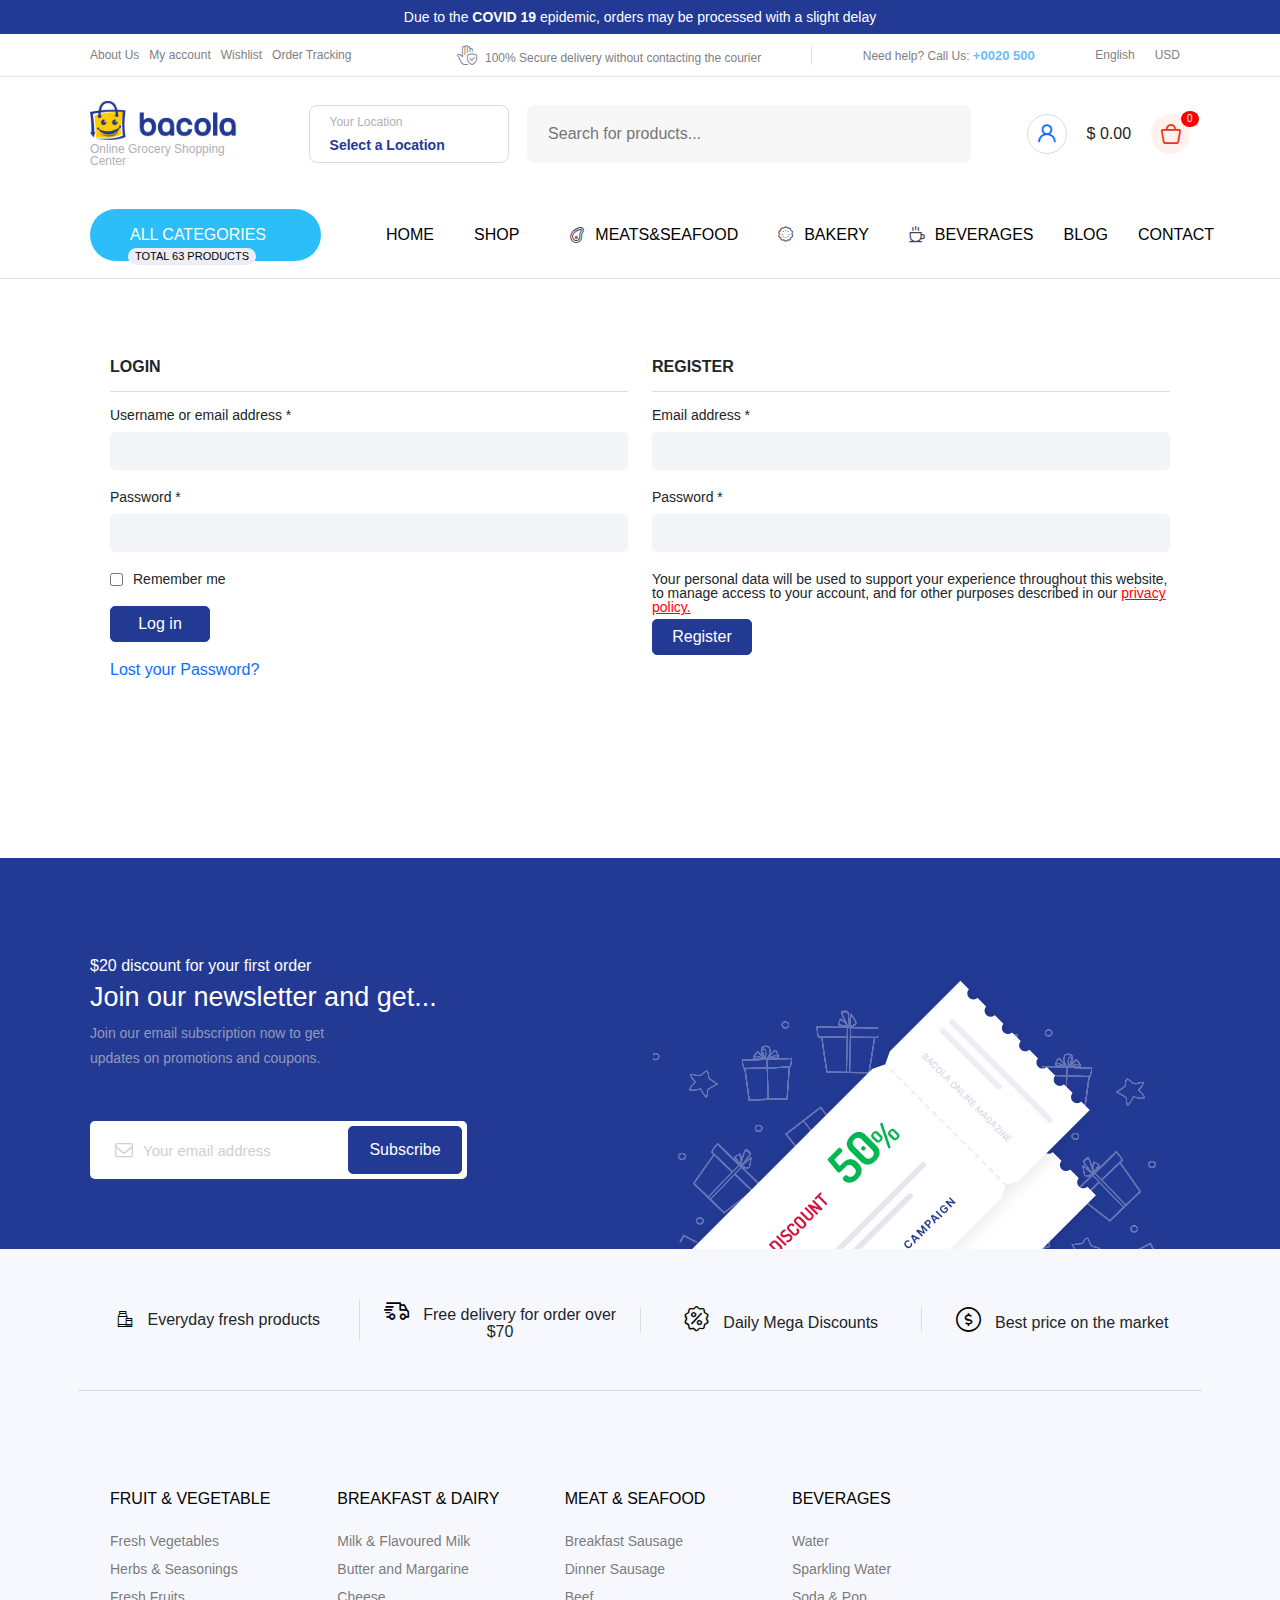
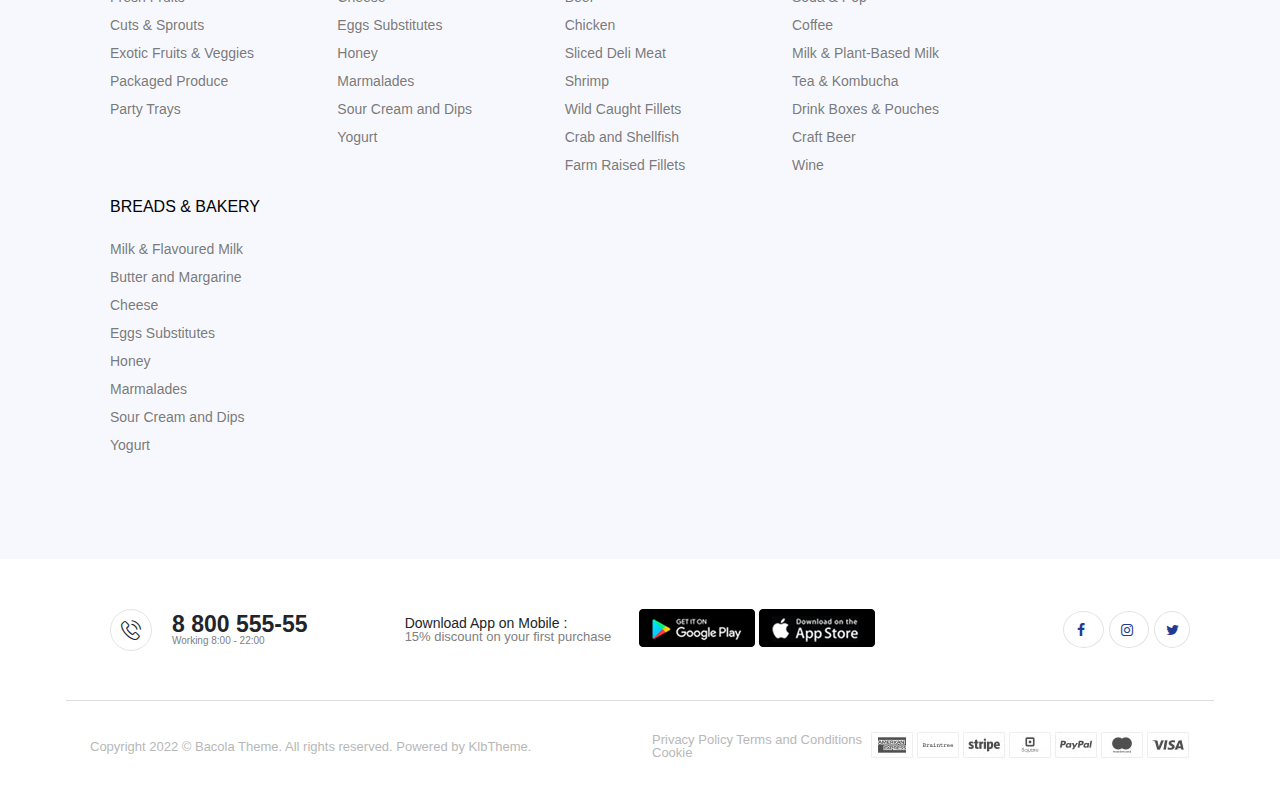
<file: login.html>
<!DOCTYPE html>
<html lang="en">

<head>
    <meta charset="UTF-8">
    <meta http-equiv="X-UA-Compatible" content="IE=edge">
    <meta name="viewport" content="width=device-width, initial-scale=1.0">
    <link rel="stylesheet" type="text/css" href="slick/slick.css" />
    <link rel="stylesheet" type="text/css" href="slick/slick-theme.css" />
    <link rel="stylesheet" href="./css/bootstrap.css">
    <link rel="stylesheet" href="./css/style.css">
    <link rel="stylesheet" href="https://cdnjs.cloudflare.com/ajax/libs/font-awesome/6.1.1/css/all.min.css"
        integrity="sha512-KfkfwYDsLkIlwQp6LFnl8zNdLGxu9YAA1QvwINks4PhcElQSvqcyVLLD9aMhXd13uQjoXtEKNosOWaZqXgel0g=="
        crossorigin="anonymous" referrerpolicy="no-referrer" />
    <title>Bacola</title>
</head>

<body>



    <header>





        <nav id="Phone">

            <div class="header-top">
                <div class="container">
                    <div class="col-lg-12 col-12 text-center">
                        <p>Due to the <b>COVID 19</b> epidemic, orders may be processed with a slight delay</p>
                    </div>
                </div>

            </div>


            <div class="header-bottom" id="header-sticky">
                <div class="container">
                    <div class=" all d-flex justify-content-between align-items-center">
                        <div class="col-2 left-div" id="sidebarbtn">
                            <i style="font-size: 20px;" class="fa-solid fa-bars"></i>
                        </div>
                        <div class="col-8 text-center center-div">
                            <img src="./image/bacola-logo-mobile.png" alt="">
                        </div>
                        <div class="col-2 right-div">
                            <i class="klbth-icon-shopping-bag shopicon"></i>
                            <span>0</span>
                        </div>
                    </div>
                </div>

            </div>



            <!-- Sidebarr -->


            <div class="phone-sidebar" id="phonesidebar">
                <div class="header-main">
                    <div class="container">

                        <div class="header-first d-flex justify-content-between align-items-center">
                            <div class="col-6 left">
                                <img src="./image/bacola-logo.png" alt="">
                            </div>
                            <div class="col-6 right text-end">
                                <i class="fa-solid fa-circle-xmark" id="closesidebar"></i>
                            </div>

                        </div>

                        <div class="header-second">
                            <div class="col-12">
                                <div id="btnmod1" class="box-modal d-flex justify-content-between align-items-center">

                                    <div class="left d-flex flex-column">
                                        <span class="spn1">Your Location</span>
                                        <span class="spn2">Select a Location</span>
                                    </div>

                                    <div class="right">
                                        <i class="fa-solid fa-angle-down"></i>
                                    </div>

                                </div>
                            </div>

                            <!-- Modal -->
                            <div id="myModal1" class="modal">

                                <!-- Modal content -->
                                <div class="modal-content">
                                    <span class="close">&times;</span>
                                    <h1>Choose your Delivery Location</h1>
                                    <p>Enter your address and we will specify the offer for your area.</p>
                                    <div class="box-input d-flex align-items-center">
                                        <svg data-testid="MagnifyGlass" viewBox="0 0 16 16" class="css-ekjjru">
                                            <path
                                                d="M14.23437,15.10449l-3.2539-3.25488a6.13908,6.13908,0,1,1,1.63574-1.85352c-.05859.10156-.11816.19922-.17969.29492l-.63086-.40625c.05567-.08593.10938-.17383.16016-.26269a5.406,5.406,0,1,0-1.19922,1.43945.37776.37776,0,0,1,.50781.02051l3.49121,3.49121Z"
                                                fill="currentColor"></path>
                                        </svg>
                                        <input type="text" placeholder="Search your area">

                                    </div>
                                    <div class="list">
                                        <ul>
                                            <li>Select a Location<button>Clear All</button></li>
                                            <li>Alabama <button>Min:130$</button></li>
                                            <li>Alaska <button>Min:130$</button></li>
                                            <li>Arizona <button>Min:130$</button></li>
                                            <li>California <button>Min:130$</button></li>
                                            <li>Colorado <button>Min:130$</button></li>
                                            <li>Florida <button>Min:130$</button></li>
                                            <li>Georgia <button>Min:130$</button></li>
                                            <li>Kansas <button>Min:130$</button></li>
                                            <li>Minnesota <button>Min:130$</button></li>
                                            <li>New York <button>Min:130$</button></li>
                                            <li>Washington <button>Min:130$</button></li>
                                        </ul>
                                    </div>
                                </div>

                            </div>
                        </div>

                        <div class="header-third">
                            <div class="box-left">
                                <div id="allcategory1" class="allcatg">

                                    <i class="fa-solid fa-bars"></i>
                                    <span class="text">ALL CATEGORIES</span>
                                    <i class="fa-solid fa-angle-down"></i>
                                </div>

                                <div class="dropdown-category">

                                    <div class="menu">


                                        <div class="left-menu d-flex justify-content-between align-items-center">

                                            <p class="main-p">
                                                <i class="klbth-icon-apple-juice icon"></i>
                                                Fruits & Vegetables
                                            </p>
                                            <i class="fa-solid fa-angle-right icon"></i>
                                        </div>


                                        <!-- <div class="right-menu" id="categories_all2">
                                                   <p>Cuts & Sprouts</p>
                                                   <p>Exotic Friuits & Veggies</p>
                                                   <p>Fresh Fruits</p>
                                                   <p>Fresh Vegetables</p>
                                                   <p>Herbs & Seasonings</p>
                                                   <p>Packaged Produce</p>
                                                   <p>Party Trays</p>
                                              </div> -->
                                    </div>





                                    <div class="menu">
                                        <p class="main-p">
                                            <i class="klbth-icon-meat icon"></i>
                                            Meats & Seafood
                                        </p>

                                    </div>

                                    <div class="menu">
                                        <p class="main-p">
                                            <i class="klbth-icon-boiled-egg icon"></i>
                                            Breakfast & Dairy
                                        </p>
                                    </div>


                                    <div class="menu">

                                        <div class="left-menu d-flex justify-content-between align-items-center">

                                            <p class="main-p">
                                                <i class="klbth-icon-cup icon"></i>
                                                Beverages
                                            </p>
                                            <i class="fa-solid fa-angle-right icon"></i>
                                        </div>


                                        <!-- <div class="right-menu" id="categories_all3">
                                            <p>Coffee</p>
                                            <p>Craft Beer</p>
                                            <p>Drink Boxes & Pouches</p>
                                            <p>Milk & Plant-Based Milk</p>
                                            <p>Soda & Pop</p>
                                            <p>Sparkling Water</p>
                                            <p>Tea & Kombutca</p>
                                            <p>Water</p>
                                            <p>Wine</p>
                                        </div> -->

                                    </div>


                                    <div class="menu">
                                        <p class="main-p">
                                            <i class="klbth-icon-biscuit icon"></i>
                                            Breads & Bakery

                                        </p>
                                    </div>


                                    <div class="menu">
                                        <p class="main-p">
                                            <i class="klbth-icon-snowflake icon"></i>
                                            Frozen Foods
                                        </p>
                                    </div>

                                    <div class="menu">
                                        <p class="main-p">
                                            <i class="klbth-icon-candy icon"></i>
                                            Biscuits & Snacks
                                        </p>
                                    </div>

                                    <div class="menu">
                                        <p class="main-p">
                                            <i class="klbth-icon-vegan icon"></i>
                                            Grocery & Staples
                                        </p>
                                    </div>


                                    <hr>

                                    <div class="menu">
                                        <p class="main-p">Value of the Day</p>
                                    </div>
                                    <div class="menu">
                                        <p class="main-p">Top 100 Offers</p>
                                    </div>
                                    <div class="menu">
                                        <p class="main-p">New Arrivals</p>
                                    </div>

                                </div>







                            </div>
                        </div>



                    </div>
                </div>

                <section id="Phone-section">


                    <div class="nav-list">
                        <ul>
                            <li style="color:rgb(187, 187, 187);">Site Navigation</li>
                            <li><a href="">Home</a><i class="fa-solid fa-angle-down icondown"></i></li>
                            <li><a href="">Shop</a><i class="fa-solid fa-angle-down icondown"></i></li>
                            <li><a href=""><i class="klbth-icon-meat"></i>Meats & Seafood</a></li>
                            <li><a href=""><i class="klbth-icon-biscuit"></i>Bakery</a></li>
                            <li><a href=""><i class="klbth-icon-cup"></i>Beverages</a></li>
                            <li><a href="">Blog</a></li>
                            <li><a href="">Contact</a></li>
                            <li style="color: rgb(199, 199, 199); font-size: 13px; font-weight: 200">Copyright 2022 ©
                                Bacola WordPress Theme. All rights reserved. Powered by KlbTheme.</li>
                            <li><a href="">English</a><i class="fa-solid fa-angle-down icondown"></i></li>
                            <li><a href="">USD</a><i class="fa-solid fa-angle-down icondown"></i></li>
                        </ul>
                    </div>
                </section>

            </div>








        </nav>


        <div class="header-1">
            <div class="col-lg-12 col-12 text-center">
                <p>Due to the <b>COVID 19</b> epidemic, orders may be processed with a slight delay</p>
            </div>
        </div>

        <div class="header-2">
            <div class="container">
                <div class="all d-flex justify-content-between align-items-center">
                    <div class="col-lg-4 left d-flex align-items-center">
                        <a href="">About Us </a>
                        <a href="">My account</a>
                        <a href="">Wishlist</a>
                        <a href="">Order Tracking</a>
                    </div>

                    <div class="col-lg-8 right d-flex justify-content-between align-items-center">
                        <div class="right-left">
                            <i class="klbth-icon-secure"></i>
                            <span>100% Secure delivery without contacting the courier</span>
                        </div>
                        <div class="right-center">
                            <span>Need help? Call Us: <a href="">+0020 500</a></span>
                        </div>
                        <div class="right-right d-flex">
                            <div class="left">
                                <span>English<i class="fa-solid fa-angle-down"></i></span>
                                <div class="dropdown-language">
                                    <ul>
                                        <li>English</li>
                                        <li>Spanish</li>
                                        <li>German</li>
                                    </ul>
                                </div>
                            </div>
                            <div class="right">
                                <span>USD<i class="fa-solid fa-angle-down"></i></span>
                                <div class="dropdown-price">
                                    <ul>
                                        <li>USD</li>
                                        <li>INR</li>
                                        <li>GBP</li>
                                    </ul>
                                </div>
                            </div>

                        </div>

                    </div>
                </div>
            </div>
        </div>

        <div class="header-3">
            <div class="container">
                <div class="row align-items-center justify-content-between py-4">
                    <div class="col-lg-2 left">
                        <img src="./image/bacola-logo.png" alt="">
                        <p>Online Grocery Shopping Center</p>
                    </div>

                    <div class="col-lg-2 center-left">

                        <div id="btnmod2" class="box-modal d-flex justify-content-between align-items-center">

                            <div class="left d-flex flex-column">
                                <span class="spn1">Your Location</span>
                                <span class="spn2">Select a Location</span>
                            </div>

                            <div class="right">
                                <i class="fa-solid fa-angle-down"></i>
                            </div>

                        </div>

                    </div>


                    <!-- Modal -->
                    <div id="myModal2" class="modal" style="z-index: 99999999999;">

                        <!-- Modal content -->
                        <div class="modal-content">
                            <span class="close">&times;</span>
                            <h1>Choose your Delivery Location</h1>
                            <p>Enter your address and we will specify the offer for your area.</p>
                            <div class="box-input d-flex align-items-center">
                                <svg data-testid="MagnifyGlass" viewBox="0 0 16 16" class="css-ekjjru">
                                    <path
                                        d="M14.23437,15.10449l-3.2539-3.25488a6.13908,6.13908,0,1,1,1.63574-1.85352c-.05859.10156-.11816.19922-.17969.29492l-.63086-.40625c.05567-.08593.10938-.17383.16016-.26269a5.406,5.406,0,1,0-1.19922,1.43945.37776.37776,0,0,1,.50781.02051l3.49121,3.49121Z"
                                        fill="currentColor"></path>
                                </svg>
                                <input type="text" placeholder="Search your area">

                            </div>
                            <div class="list">
                                <ul>
                                    <li>Select a Location<button>Clear All</button></li>
                                    <li>Alabama <button>Min:130$</button></li>
                                    <li>Alaska <button>Min:130$</button></li>
                                    <li>Arizona <button>Min:130$</button></li>
                                    <li>California <button>Min:130$</button></li>
                                    <li>Colorado <button>Min:130$</button></li>
                                    <li>Florida <button>Min:130$</button></li>
                                    <li>Georgia <button>Min:130$</button></li>
                                    <li>Kansas <button>Min:130$</button></li>
                                    <li>Minnesota <button>Min:130$</button></li>
                                    <li>New York <button>Min:130$</button></li>
                                    <li>Washington <button>Min:130$</button></li>
                                </ul>
                            </div>
                        </div>

                    </div>

                    <div class="col-lg-5 center-right">
                        <div class="box-input d-flex justify-content-around">
                            <input type="text" placeholder="Search for products...">
                            <i class="fas fa-search"></i>
                        </div>
                    </div>

                    <div class="col-lg-2 right text-end">
                        <div class="box-icon d-flex justify-content-between align-items-center">
                            <div class="box-1">
                                <a href="login.html"> <i class="klbth-icon-user"></i></a>
                               
                            </div>
                            <div class="box-2">
                                <span>
                                    <b><span id="totalid">$ 0.00</span></b>
                                </span>
                            </div>
                            <div class="box-3">
                                <a href="basket.html">  <i class="klbth-icon-shopping-bag"><span id="basketCount">0</span></i></a>
                              
                            </div>
                        </div>
                    </div>

                </div>
            </div>

        </div>

        <div class="header-4">
            <div class="container">
                <div class="row align-items-center">
                    <div class="col-lg-3">
                        <div class="box-left">
                            <div id="allcategory2" class="allcatg">
                                <p>
                                    <i class="fa-solid fa-bars"></i>
                                    <span class="text">ALL CATEGORIES</span>
                                </p>

                                <i class="fa-solid fa-angle-down"></i>
                                <span class="spn-bottom">TOTAL 63 PRODUCTS</span>
                            </div>

                            <div class="dropdown-category" style="z-index: 77777777;">

                                <div class="menu">


                                    <div class="left-menu d-flex justify-content-between align-items-center">

                                        <p class="main-p">
                                            <i class="klbth-icon-apple-juice icon"></i>
                                            Fruits & Vegetables
                                        </p>
                                        <i class="fa-solid fa-angle-right icon"></i>
                                    </div>


                                    <div class="right-menu" id="categories_all2">
                                        <p>Cuts & Sprouts</p>
                                        <p>Exotic Friuits & Veggies</p>
                                        <p>Fresh Fruits</p>
                                        <p>Fresh Vegetables</p>
                                        <p>Herbs & Seasonings</p>
                                        <p>Packaged Produce</p>
                                        <p>Party Trays</p>
                                    </div>
                                </div>





                                <div class="menu">
                                    <p class="main-p">
                                        <i class="klbth-icon-meat icon"></i>
                                        Meats & Seafood
                                    </p>

                                </div>

                                <div class="menu">
                                    <p class="main-p">
                                        <i class="klbth-icon-boiled-egg icon"></i>
                                        Breakfast & Dairy
                                    </p>
                                </div>


                                <div class="menu">

                                    <div class="left-menu d-flex justify-content-between align-items-center">

                                        <p class="main-p">
                                            <i class="klbth-icon-cup icon"></i>
                                            Beverages
                                        </p>
                                        <i class="fa-solid fa-angle-right icon"></i>
                                    </div>


                                    <div class="right-menu" id="categories_all3">
                                        <p>Coffee</p>
                                        <p>Craft Beer</p>
                                        <p>Drink Boxes & Pouches</p>
                                        <p>Milk & Plant-Based Milk</p>
                                        <p>Soda & Pop</p>
                                        <p>Sparkling Water</p>
                                        <p>Tea & Kombutca</p>
                                        <p>Water</p>
                                        <p>Wine</p>
                                    </div>

                                </div>


                                <div class="menu">
                                    <p class="main-p">
                                        <i class="klbth-icon-biscuit icon"></i>
                                        Breads & Bakery

                                    </p>
                                </div>


                                <div class="menu">
                                    <p class="main-p">
                                        <i class="klbth-icon-snowflake icon"></i>
                                        Frozen Foods
                                    </p>
                                </div>

                                <div class="menu">
                                    <p class="main-p">
                                        <i class="klbth-icon-candy icon"></i>
                                        Biscuits & Snacks
                                    </p>
                                </div>

                                <div class="menu">
                                    <p class="main-p">
                                        <i class="klbth-icon-vegan icon"></i>
                                        Grocery & Staples
                                    </p>
                                </div>


                                <hr>

                                <div class="menu">
                                    <p class="main-p">Value of the Day</p>
                                </div>
                                <div class="menu">
                                    <p class="main-p">Top 100 Offers</p>
                                </div>
                                <div class="menu">
                                    <p class="main-p">New Arrivals</p>
                                </div>

                            </div>







                        </div>

                    </div>
                    <div class="col-lg-9  text-end ">
                        <div class="box-right d-flex align-items-center justify-content-between">
                            <ul class="main-ul d-flex justify-content-between align-items-center w-100 ">
                                <li class="list-menu dropdown-home" style="z-index: 333;">
                                    <a href="index.html" class="top-a">HOME<i class="fa-solid fa-angle-down"></i></a>
                                    <ul>
                                        <li>Home 1</li>
                                        <li>Home 2</li>
                                        <li>Home 3</li>
                                        <li>Home 4</li>
                                        <li>Home 5</li>
                                    </ul>
                                </li>
                                <li class="list-menu dropdown-shop" style="z-index: 99999999;">
                                    <a href="" class="top-a">SHOP<i class="fa-solid fa-angle-down"></i></a>

                                    <ul class=" main-ul d-flex justify-content-between align-items-center">
                                        <li class="list-main">
                                            <a href="">Shop lists</a>
                                            <ul>
                                                <li>Shop default</li>
                                                <li>Shop Right sidebar</li>
                                                <li>Shop Wide</li>
                                                <li>List Left Sidebar</li>
                                                <li>Load More Button</li>
                                                <li>Infinite Scrolling</li>
                                            </ul>
                                        </li>
                                        <li class="list-main">
                                            <a href="">Shop lists</a>
                                            <ul>
                                                <li>Shop default</li>
                                                <li>Shop Right sidebar</li>
                                                <li>Shop Wide</li>
                                                <li>List Left Sidebar</li>
                                                <li>Load More Button</li>
                                                <li>Infinite Scrolling</li>
                                            </ul>
                                        </li>
                                        <li class="list-main">
                                            <a href="">Shop lists</a>
                                            <ul>
                                                <li>Shop default</li>
                                                <li>Shop Right sidebar</li>
                                                <li>Shop Wide</li>
                                                <li>List Left Sidebar</li>
                                                <li>Load More Button</li>
                                                <li>Infinite Scrolling</li>
                                            </ul>
                                        </li>
                                        <li class="list-main">
                                            <a href="">Shop lists</a>
                                            <ul>
                                                <li>Shop default</li>
                                                <li>Shop Right sidebar</li>
                                                <li>Shop Wide</li>
                                                <li>List Left Sidebar</li>
                                                <li>Load More Button</li>
                                                <li>Infinite Scrolling</li>
                                            </ul>
                                        </li>
                                        <li class="list-main">
                                            <a href="">Shop lists</a>
                                            <ul>
                                                <li>Shop default</li>
                                                <li>Shop Right sidebar</li>
                                                <li>Shop Wide</li>
                                                <li>List Left Sidebar</li>
                                                <li>Load More Button</li>
                                                <li>Infinite Scrolling</li>
                                            </ul>
                                        </li>

                                    </ul>
                                </li>
                                <li class="list-menu"><a href="" class="top-a"><i
                                            class="klbth-icon-meat icon"></i>MEATS&SEAFOOD</a></li>
                                <li class="list-menu"><a href="" class="top-a"><i
                                            class="klbth-icon-biscuit icon"></i>BAKERY</a></li>
                                <li class="list-menu"><a href="" class="top-a"><i
                                            class="klbth-icon-cup icon"></i>BEVERAGES</a></li>
                                <li class="list-menu"><a href="" class="top-a">BLOG</a></li>
                                <li class="list-menu"><a href="contact.html" class="top-a">CONTACT</a></li>
                            </ul>









                        </div>
                    </div>
                </div>
            </div>
        </div>


    </header>

   
    <section id="Login-Register">
        <div class="container">
            <div class="row all g-4">
                <div class="col-lg-6 col-12 left">
                    <h6>LOGIN</h6>
                    <hr style="color:rgb(129, 127, 127);">
                    <form class="d-flex flex-column" action="">
                        <label for="text">Username or email address *</label>
                        <input type="text" class="input">
                        <label for="password">Password *</label>
                        <input type="password" class="input">
                        <span class="txt"><input type="checkbox">Remember me</span>
                        <button class="bt-login" type="submit">Log in</button>
                        <a href="">Lost your Password?</a>
                    </form>
                </div>
                <div class="col-lg-6 col-12 right">
                    <h6>REGISTER</h6>
                    <hr style="color:rgb(129, 127, 127);">
                    <form class="d-flex flex-column" action="">
                        <label for="text">Email address *</label>
                        <input type="text" class="input">
                        <label for="password">Password *</label>
                        <input type="password" class="input">
                        <p>Your personal data will be used to support your experience throughout this website, to manage
                            access to your account, and for other purposes described in our <a href=""
                                style="text-decoration: underline; color: red;">privacy policy.</a></p>
                        <button class="bt-register" type="submit">Register</button>
                    </form>
                </div>
            </div>
        </div>
    </section>

    <footer>
        <div class="footer-1">
            <div class="container">
                <div class="row">
                    <div class="col-lg-6 left">

                        <h6>$20 discount for your first order</h6>
                        <h3>Join our newsletter and get...</h3>
                        <p>Join our email subscription now to get updates on promotions and coupons.</p>
                        <form class="d-flex justify-content-between align-items-center" action="">
                            <i class="klbth-icon-mail"></i>
                            <input class="txt-input" type="text" placeholder="Your email address">
                            <input class="sbt-input" type="submit" value="Subscribe">
                        </form>


                    </div>
                    <div class="col-lg-6 d-flex align-items-end right">
                        <img src="./image/coupon.png" alt="">
                    </div>
                </div>
            </div>
        </div>

        <div class="footer-2">
            <div class="container ">
                <div class="row all">
                    <div class="col-lg-3 col-12">
                        <i class="klbth-icon-milk-box topicon"></i>
                        <span>Everyday fresh products</span>
                    </div>
                    <div class="col-lg-3 col-12 box ">
                        <i class="klbth-icon-delivery-truck-2"></i>
                        <span>Free delivery for order over $70</span>
                    </div>
                    <div class="col-lg-3 col-12  box ">
                        <i class="klbth-icon-discount-outline"></i>
                        <span>Daily Mega Discounts</span>
                    </div>
                    <div class="col-lg-3 col-12  box">
                        <i class="klbth-icon-dollar"></i>
                        <span>Best price on the market</span>
                    </div>
                </div>
            </div>
        </div>

        <div class="footer-3">
            <div class="container">
                <div class="row all">
                    <div class="col-lg-2 box">
                        <ul>
                            <li>
                                <h6> FRUIT & VEGETABLE </h6>
                            </li>
                            <li><a href="">Fresh Vegetables</a></li>
                            <li><a href="">Herbs & Seasonings</a></li>
                            <li><a href="">Fresh Fruits</a></li>
                            <li><a href="">Cuts & Sprouts</a></li>
                            <li><a href="">Exotic Fruits & Veggies</a></li>
                            <li><a href="">Packaged Produce</a></li>
                            <li><a href="">Party Trays</a></li>
                        </ul>

                    </div>

                    <div class="col-lg-2 box">
                        <ul>
                            <li>
                                <h6>BREAKFAST & DAIRY</h6>
                            </li>
                            <li><a href="">Milk & Flavoured Milk</a></li>
                            <li><a href="">Butter and Margarine</a></li>
                            <li><a href="">Cheese</a></li>
                            <li><a href="">Eggs Substitutes</a></li>
                            <li><a href="">Honey</a></li>
                            <li><a href="">Marmalades</a></li>
                            <li><a href="">Sour Cream and Dips</a></li>
                            <li><a href="">Yogurt</a></li>
                        </ul>
                    </div>

                    <div class="col-lg-2 box">
                        <ul>
                            <li>
                                <h6>MEAT & SEAFOOD</h6>
                            </li>
                            <li><a href="">Breakfast Sausage</a></li>
                            <li><a href="">Dinner Sausage</a></li>
                            <li><a href="">Beef</a></li>
                            <li><a href="">Chicken</a></li>
                            <li><a href="">Sliced Deli Meat </a></li>
                            <li><a href="">Shrimp</a></li>
                            <li><a href="">Wild Caught Fillets</a></li>
                            <li><a href="">Crab and Shellfish</a></li>
                            <li><a href="">Farm Raised Fillets</a></li>
                        </ul>
                    </div>

                    <div class="col-lg-2 box">
                        <ul>
                            <li>
                                <h6> BEVERAGES </h6>
                            </li>
                            <li><a href="">Water</a></li>
                            <li><a href="">Sparkling Water</a></li>
                            <li><a href="">Soda & Pop</a></li>
                            <li><a href="">Coffee</a></li>
                            <li><a href="">Milk & Plant-Based Milk</a></li>
                            <li><a href="">Tea & Kombucha</a></li>
                            <li><a href="">Drink Boxes & Pouches</a></li>
                            <li><a href="">Craft Beer</a></li>
                            <li><a href="">Wine</a></li>
                        </ul>
                    </div>

                    <div class="col-lg-2 box">
                        <ul>
                            <li>
                                <h6> BREADS & BAKERY </h6>
                            </li>
                            <li><a href="">Milk & Flavoured Milk</a></li>
                            <li><a href="">Butter and Margarine</a></li>
                            <li><a href="">Cheese</a></li>
                            <li><a href="">Eggs Substitutes</a></li>
                            <li><a href="">Honey</a></li>
                            <li><a href="">Marmalades</a></li>
                            <li><a href="">Sour Cream and Dips</a></li>
                            <li><a href="">Yogurt</a></li>
                        </ul>
                    </div>
                </div>
            </div>
        </div>

        <div class="footer-4">
            <div class="container">
                <div class="row all  g-5">
                    <div class="col-lg-3 col-12 box-1  ">

                        <div class="left">
                            <i class="klbth-icon-phone-call"></i>
                        </div>
                        <div class="right d-flex flex-column">
                            <span style="font-size: 23px;"><b>8 800 555-55</b></span>
                            <span style="font-size: 10px;">Working 8:00 - 22:00</span>
                        </div>

                    </div>

                    <div class="col-lg-6 col-12 box-2">
                        <div class="left d-flex flex-column">
                            <span style="font-size: 14px;"><b>Download App on Mobile :</b></span>
                            <span style="font-size: 13px; color: gray;">15% discount on your first purchase</span>
                        </div>
                        <div class="right">
                            <a href="">
                                <img src="./image/google-play.png" alt="">
                            </a>
                            <a href="">
                                <img src="./image/app-store.png" alt="">
                            </a>
                        </div>

                    </div>



                    <div class="col-lg-3 col-12 box-3">
                        <a href="">
                            <i class="klbth-icon-facebook"></i>
                        </a>

                        <a href="">
                            <i class="klbth-icon-instagram"></i>
                        </a>

                        <a href="">
                            <i class="klbth-icon-twitter"></i>
                        </a>

                    </div>

                </div>
            </div>
        </div>

        <div class="footer-5">
            <div class="container">
                <div class="row all g-4 ">

                    <div class="col-lg-6 col-12 left">
                        <p>Copyright 2022 © Bacola Theme. All rights reserved. Powered by KlbTheme.</p>
                    </div>

                    <div class="col-lg-6 col-12 right">
                        <div class="left">
                            <a href="">Privacy Policy</a>
                            <a href="">Terms and Conditions</a>
                            <a href="">Cookie</a>
                        </div>
                        <div class="right-right">
                            <a href=""><img src="./image/payments (1).jpg" alt=""></a>
                        </div>



                    </div>

                </div>
            </div>
        </div>

        <div class="footer-6">
            <div class="container">
                <div class="row all">
                    <ul class="d-flex justify-content-between align-items-center">
                        <li>
                            <a href="">
                                <i class="klbth-icon-store"></i>
                                <span>Home</span>
                            </a>
                        </li>
                        <li>
                            <a href="">
                                <i class="klbth-icon-search"></i>
                                <span>Search</span>
                            </a>
                        </li>
                        <li>
                            <a href="">
                                <i class="klbth-icon-heart-1"></i>
                                <span>Wishlist</span>
                            </a>
                        </li>
                        <li>
                            <a href="">
                                <i class="klbth-icon-user"></i>
                                <span>Account</span>
                            </a>
                        </li>
                        <li>
                            <a href="">
                                <i class="klbth-icon-menu-thin"></i>
                                <span>Categories</span>
                            </a>
                        </li>
                    </ul>
                </div>
            </div>
        </div>


    </footer>


    <script src="./js/jquery.js"></script>
    <script src="./slick/slick.js"></script>
    <script src="./js/main.js"></script>
    <script src="./js/basket.js"></script>
</body>

</html>
</file>
